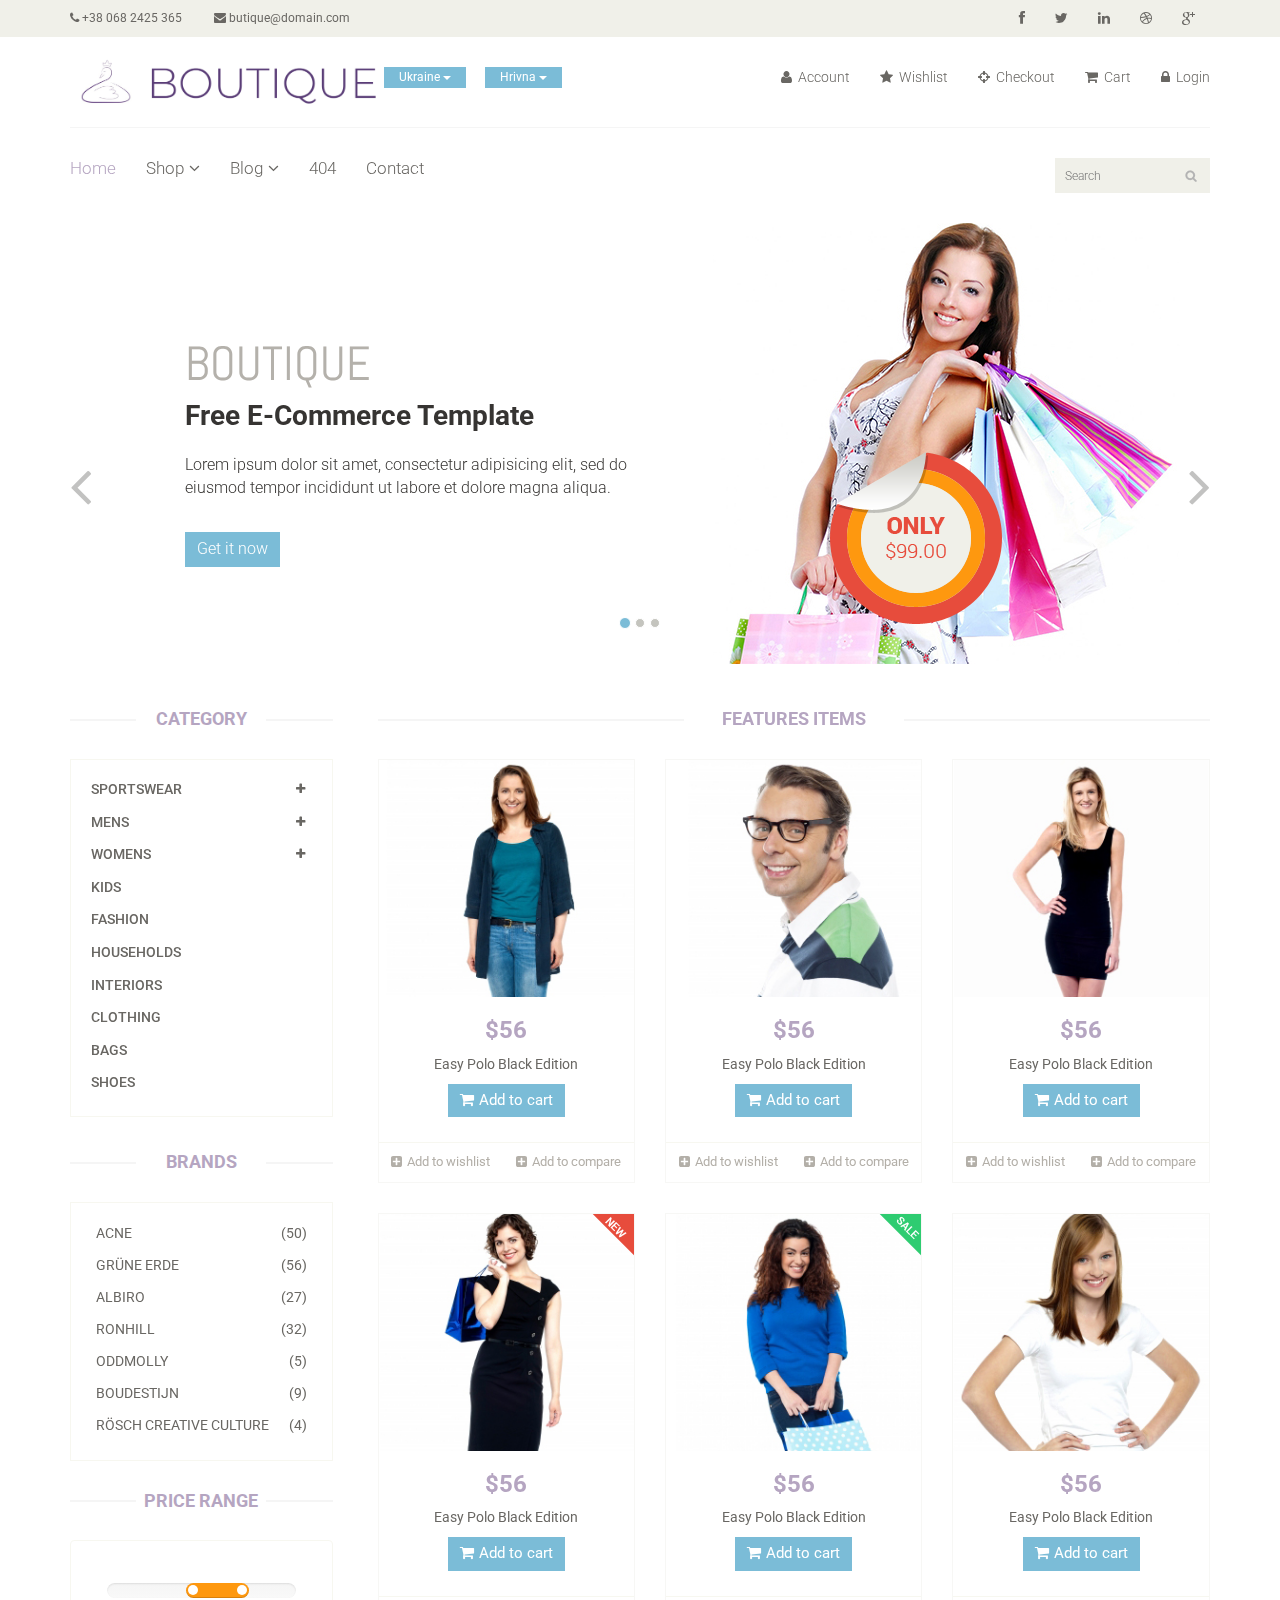
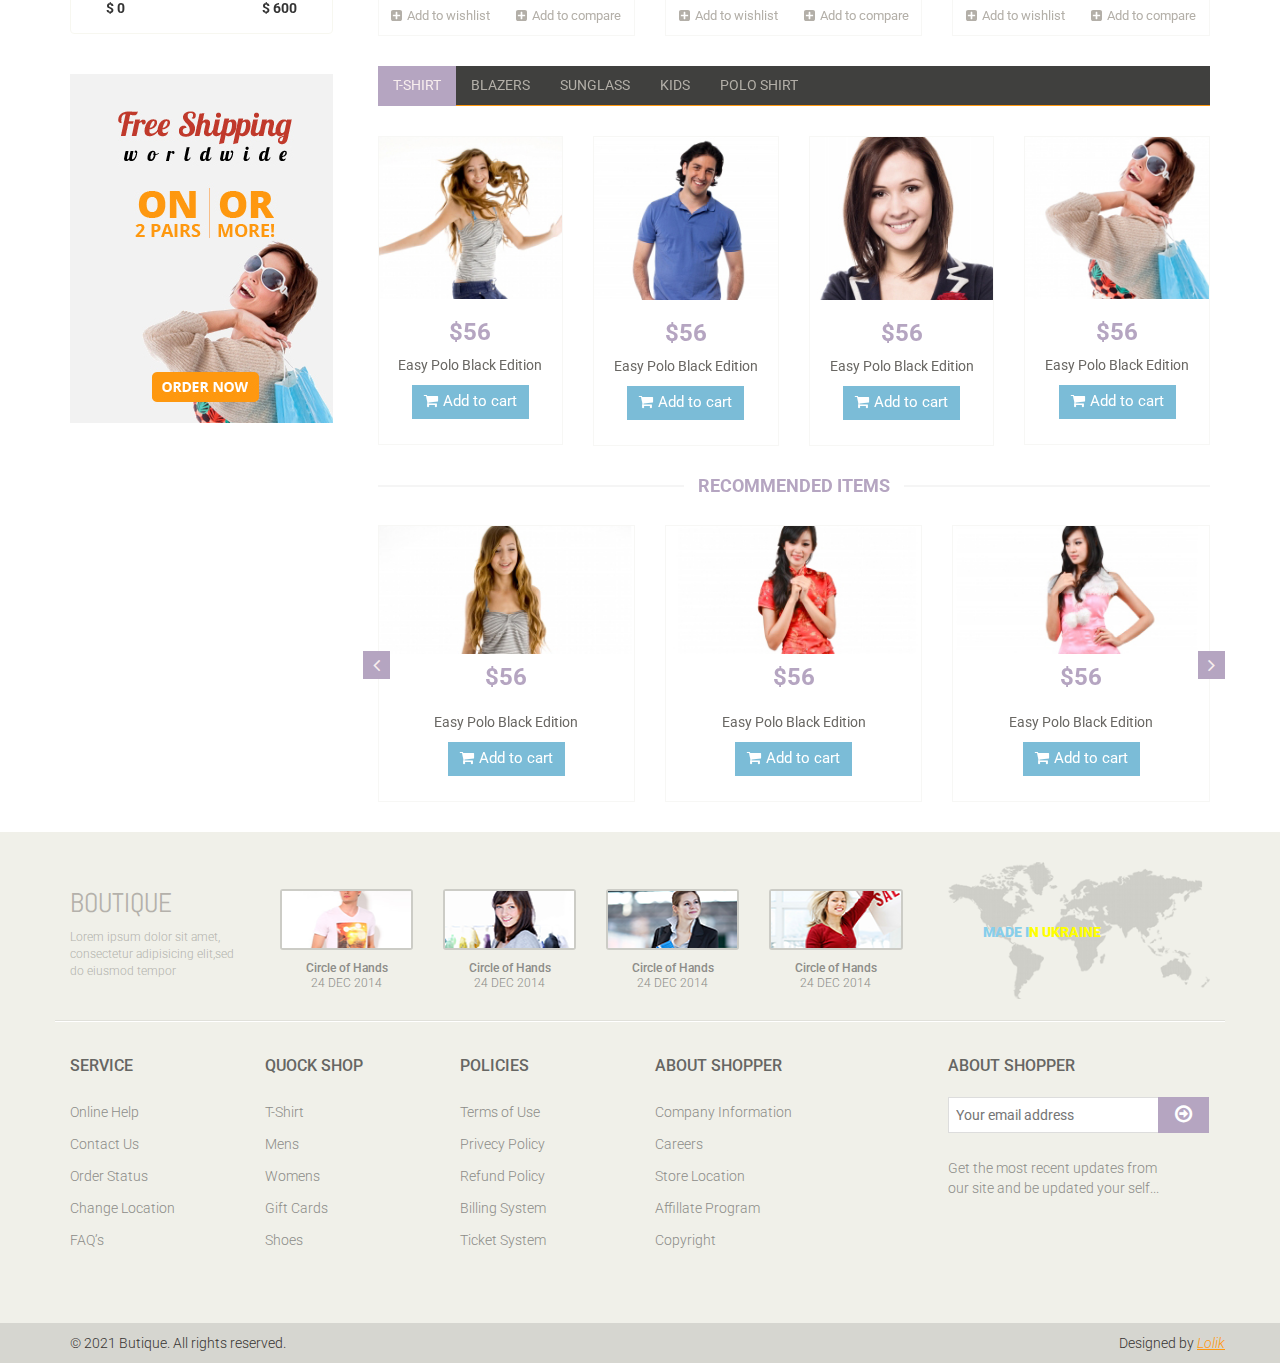
<file: index.html>
<!DOCTYPE html>
<html lang="en">
<head>
    <meta charset="utf-8">
    <meta name="viewport" content="width=device-width, initial-scale=1.0">
    <meta name="description" content="">
    <meta name="author" content="">
    <title>Home | Butique</title>
	<link rel="icon" type="image/x-icon" href="./images/home/Kas.ico">
    <link href="css/bootstrap.min.css" rel="stylesheet">
    <link href="css/font-awesome.min.css" rel="stylesheet">
    <link href="css/prettyPhoto.css" rel="stylesheet">
    <link href="css/price-range.css" rel="stylesheet">
    <link href="css/animate.css" rel="stylesheet">
	<link href="css/main.css" rel="stylesheet">
	<link href="css/responsive.css" rel="stylesheet">
	<link rel="stylesheet" href="css/wmds.css" rel="stylesheet">
    <!--[if lt IE 9]>
    <script src="js/html5shiv.js"></script>
    <script src="js/respond.min.js"></script>
    <![endif]-->       
    <link rel="shortcut icon" href="images/ico/favicon.ico">
    <link rel="apple-touch-icon-precomposed" sizes="144x144" href="images/ico/apple-touch-icon-144-precomposed.png">
    <link rel="apple-touch-icon-precomposed" sizes="114x114" href="images/ico/apple-touch-icon-114-precomposed.png">
    <link rel="apple-touch-icon-precomposed" sizes="72x72" href="images/ico/apple-touch-icon-72-precomposed.png">
    <link rel="apple-touch-icon-precomposed" href="images/ico/apple-touch-icon-57-precomposed.png">
	<!--Fonts-->
	<link rel="preconnect" href="https://fonts.googleapis.com">
	<link rel="preconnect" href="https://fonts.gstatic.com" crossorigin>
	<link href="https://fonts.googleapis.com/css2?family=Montserrat:wght@300&display=swap" rel="stylesheet">
</head><!--/head-->

<body>
	<header id="header"><!--header-->
		<div class="header_top"><!--header_top-->
			<div class="container">
				<div class="row">
					<div class="col-sm-6">
						<div class="contactinfo">
							<ul class="nav nav-pills">
								<li><a href="#"><i class="fa fa-phone"></i> +38 068 2425 365</a></li>
								<li><a href="#"><i class="fa fa-envelope"></i> butique@domain.com</a></li>
							</ul>
						</div>
					</div>
					<div class="col-sm-6">
						<div class="social-icons pull-right">
							<ul class="nav navbar-nav">
								<li><a href="#"><i class="fa fa-facebook"></i></a></li>
								<li><a href="#"><i class="fa fa-twitter"></i></a></li>
								<li><a href="#"><i class="fa fa-linkedin"></i></a></li>
								<li><a href="#"><i class="fa fa-dribbble"></i></a></li>
								<li><a href="#"><i class="fa fa-google-plus"></i></a></li>
							</ul>
						</div>
					</div>
				</div>
			</div>
		</div><!--/header_top-->
		
		<div class="header-middle"><!--header-middle-->
			<div class="container">
				<div class="row">
					<div class="col-sm-4">
						<div class="logo pull-left">
							<a href="index.html"><img src="images/home/logo.png" alt="" /></a>
						</div>
						<div class="btn-group pull-right">
							<div class="btn-group">
								<button type="button" class="btn btn-default dropdown-toggle usa" data-toggle="dropdown">
									Ukraine
									<span class="caret"></span>
								</button>
								<ul class="dropdown-menu">
									<li><a href="#">Europe</a></li>
									<li><a href="#">USA</a></li>
									<li><a href="#">UK</a></li>
								</ul>
							</div>
							
							<div class="btn-group">
								<button type="button" class="btn btn-default dropdown-toggle usa" data-toggle="dropdown">
									Hrivna
									<span class="caret"></span>
								</button>
								<ul class="dropdown-menu">
									<li><a href="#">Zlotui</a></li>
									<li><a href="#">Dolar</a></li>
									<li><a href="#">Euro</a></li>
								</ul>
							</div>
						</div>
					</div>
					<div class="col-sm-8">
						<div class="shop-menu pull-right">
							<ul class="nav navbar-nav">
								<li><a href="#"><i class="fa fa-user"></i> Account</a></li>
								<li><a href="#"><i class="fa fa-star"></i> Wishlist</a></li>
								<li><a href="checkout.html"><i class="fa fa-crosshairs"></i> Checkout</a></li>
								<li><a href="cart.html"><i class="fa fa-shopping-cart"></i> Cart</a></li>
								<li><a href="login.html"><i class="fa fa-lock"></i> Login</a></li>
							</ul>
						</div>
					</div>
				</div>
			</div>
		</div><!--/header-middle-->
	
		<div class="header-bottom"><!--header-bottom-->
			<div class="container">
				<div class="row">
					<div class="col-sm-9">
						<div class="navbar-header">
							<button type="button" class="navbar-toggle" data-toggle="collapse" data-target=".navbar-collapse">
								<span class="sr-only">Toggle navigation</span>
								<span class="icon-bar"></span>
								<span class="icon-bar"></span>
								<span class="icon-bar"></span>
							</button>
						</div>
						<div class="mainmenu pull-left">
							<ul class="nav navbar-nav collapse navbar-collapse">
								<li><a href="index.html" class="active">Home</a></li>
								<li class="dropdown"><a href="#">Shop<i class="fa fa-angle-down"></i></a>
                                    <ul role="menu" class="sub-menu">
                                        <li><a href="shop.html">Products</a></li>
										<li><a href="product-details.html">Product Details</a></li> 
										<li><a href="checkout.html">Checkout</a></li> 
										<li><a href="cart.html">Cart</a></li> 
										<li><a href="login.html">Login</a></li> 
                                    </ul>
                                </li> 
								<li class="dropdown"><a href="#">Blog<i class="fa fa-angle-down"></i></a>
                                    <ul role="menu" class="sub-menu">
                                        <li><a href="blog.html">Blog List</a></li>
										<li><a href="blog-single.html">Blog Single</a></li>
                                    </ul>
                                </li> 
								<li><a href="404.html">404</a></li>
								<li><a href="contact-us.html">Contact</a></li>
							</ul>
						</div>
					</div>
					<div class="col-sm-3">
						<div class="search_box pull-right">
							<input type="text" placeholder="Search"/>
						</div>
					</div>
				</div>
			</div>
		</div><!--/header-bottom-->
	</header><!--/header-->
	
	<section id="slider"><!--slider-->
		<div class="container">
			<div class="row">
				<div class="col-sm-12">
					<div id="slider-carousel" class="carousel slide" data-ride="carousel">
						<ol class="carousel-indicators">
							<li data-target="#slider-carousel" data-slide-to="0" class="active"></li>
							<li data-target="#slider-carousel" data-slide-to="1"></li>
							<li data-target="#slider-carousel" data-slide-to="2"></li>
						</ol>
						
						<div class="carousel-inner">
							<div class="item active">
								<div class="col-sm-6">
									<h1>BOUTIQUE</h1>
									<h2>Free E-Commerce Template</h2>
									<p>Lorem ipsum dolor sit amet, consectetur adipisicing elit, sed do eiusmod tempor incididunt ut labore et dolore magna aliqua. </p>
									<button type="button" class="btn btn-default get">Get it now</button>
								</div>
								<div class="col-sm-6">
									<img src="images/home/girl1.jpg" class="girl img-responsive" alt="" />
									<img src="images/home/pricing.png"  class="pricing" alt="" />
								</div>
							</div>
							<div class="item">
								<div class="col-sm-6">
									<h1>BOUTIQUE</h1>
									<h2>100% Responsive Design</h2>
									<p>Lorem ipsum dolor sit amet, consectetur adipisicing elit, sed do eiusmod tempor incididunt ut labore et dolore magna aliqua. </p>
									<button type="button" class="btn btn-default get">Get it now</button>
								</div>
								<div class="col-sm-6">
									<img src="images/home/girl2.jpg" class="girl img-responsive" alt="" />
									<img src="images/home/pricing.png"  class="pricing" alt="" />
								</div>
							</div>
							
							<div class="item">
								<div class="col-sm-6">
									<h1>BOUTIQUE</h1>
									<h2>Free Ecommerce Template</h2>
									<p>Lorem ipsum dolor sit amet, consectetur adipisicing elit, sed do eiusmod tempor incididunt ut labore et dolore magna aliqua. </p>
									<button type="button" class="btn btn-default get">Get it now</button>
								</div>
								<div class="col-sm-6">
									<img src="images/home/girl3.jpg" class="girl img-responsive" alt="" />
									<img src="images/home/pricing.png" class="pricing" alt="" />
								</div>
							</div>
							
						</div>
						
						<a href="#slider-carousel" class="left control-carousel hidden-xs" data-slide="prev">
							<i class="fa fa-angle-left"></i>
						</a>
						<a href="#slider-carousel" class="right control-carousel hidden-xs" data-slide="next">
							<i class="fa fa-angle-right"></i>
						</a>
					</div>
					
				</div>
			</div>
		</div>
	</section><!--/slider-->
	
	<section>
		<div class="container">
			<div class="row">
				<div class="col-sm-3">
					<div class="left-sidebar">
						<h2>Category</h2>
						<div class="panel-group category-products" id="accordian"><!--category-productsr-->
							<div class="panel panel-default">
								<div class="panel-heading">
									<h4 class="panel-title">
										<a data-toggle="collapse" data-parent="#accordian" href="#sportswear">
											<span class="badge pull-right"><i class="fa fa-plus"></i></span>
											Sportswear
										</a>
									</h4>
								</div>
								<div id="sportswear" class="panel-collapse collapse">
									<div class="panel-body">
										<ul>
											<li><a href="#">Nike </a></li>
											<li><a href="#">Under Armour </a></li>
											<li><a href="#">Adidas </a></li>
											<li><a href="#">Puma</a></li>
											<li><a href="#">ASICS </a></li>
										</ul>
									</div>
								</div>
							</div>
							<div class="panel panel-default">
								<div class="panel-heading">
									<h4 class="panel-title">
										<a data-toggle="collapse" data-parent="#accordian" href="#mens">
											<span class="badge pull-right"><i class="fa fa-plus"></i></span>
											Mens
										</a>
									</h4>
								</div>
								<div id="mens" class="panel-collapse collapse">
									<div class="panel-body">
										<ul>
											<li><a href="#">Fendi</a></li>
											<li><a href="#">Guess</a></li>
											<li><a href="#">Valentino</a></li>
											<li><a href="#">Dior</a></li>
											<li><a href="#">Versace</a></li>
											<li><a href="#">Armani</a></li>
											<li><a href="#">Prada</a></li>
											<li><a href="#">Dolce and Gabbana</a></li>
											<li><a href="#">Chanel</a></li>
											<li><a href="#">Gucci</a></li>
										</ul>
									</div>
								</div>
							</div>
							
							<div class="panel panel-default">
								<div class="panel-heading">
									<h4 class="panel-title">
										<a data-toggle="collapse" data-parent="#accordian" href="#womens">
											<span class="badge pull-right"><i class="fa fa-plus"></i></span>
											Womens
										</a>
									</h4>
								</div>
								<div id="womens" class="panel-collapse collapse">
									<div class="panel-body">
										<ul>
											<li><a href="#">Fendi</a></li>
											<li><a href="#">Guess</a></li>
											<li><a href="#">Valentino</a></li>
											<li><a href="#">Dior</a></li>
											<li><a href="#">Versace</a></li>
										</ul>
									</div>
								</div>
							</div>
							<div class="panel panel-default">
								<div class="panel-heading">
									<h4 class="panel-title"><a href="#">Kids</a></h4>
								</div>
							</div>
							<div class="panel panel-default">
								<div class="panel-heading">
									<h4 class="panel-title"><a href="#">Fashion</a></h4>
								</div>
							</div>
							<div class="panel panel-default">
								<div class="panel-heading">
									<h4 class="panel-title"><a href="#">Households</a></h4>
								</div>
							</div>
							<div class="panel panel-default">
								<div class="panel-heading">
									<h4 class="panel-title"><a href="#">Interiors</a></h4>
								</div>
							</div>
							<div class="panel panel-default">
								<div class="panel-heading">
									<h4 class="panel-title"><a href="#">Clothing</a></h4>
								</div>
							</div>
							<div class="panel panel-default">
								<div class="panel-heading">
									<h4 class="panel-title"><a href="#">Bags</a></h4>
								</div>
							</div>
							<div class="panel panel-default">
								<div class="panel-heading">
									<h4 class="panel-title"><a href="#">Shoes</a></h4>
								</div>
							</div>
						</div><!--/category-products-->
					
						<div class="brands_products"><!--brands_products-->
							<h2>Brands</h2>
							<div class="brands-name">
								<ul class="nav nav-pills nav-stacked">
									<li><a href="#"> <span class="pull-right">(50)</span>Acne</a></li>
									<li><a href="#"> <span class="pull-right">(56)</span>Grüne Erde</a></li>
									<li><a href="#"> <span class="pull-right">(27)</span>Albiro</a></li>
									<li><a href="#"> <span class="pull-right">(32)</span>Ronhill</a></li>
									<li><a href="#"> <span class="pull-right">(5)</span>Oddmolly</a></li>
									<li><a href="#"> <span class="pull-right">(9)</span>Boudestijn</a></li>
									<li><a href="#"> <span class="pull-right">(4)</span>Rösch creative culture</a></li>
								</ul>
							</div>
						</div><!--/brands_products-->
						
						<div class="price-range"><!--price-range-->
							<h2>Price Range</h2>
							<div class="well text-center">
								 <input type="text" class="span2" value="" data-slider-min="0" data-slider-max="600" data-slider-step="5" data-slider-value="[250,450]" id="sl2" ><br />
								 <b class="pull-left">$ 0</b> <b class="pull-right">$ 600</b>
							</div>
						</div><!--/price-range-->
						
						<div class="shipping text-center"><!--shipping-->
							<img src="images/home/shipping.jpg" alt="" />
						</div><!--/shipping-->
					
					</div>
				</div>
				
				<div class="col-sm-9 padding-right">
					<div class="features_items"><!--features_items-->
						<h2 class="title text-center">Features Items</h2>
						<div class="col-sm-4">
							<div class="product-image-wrapper">
								<div class="single-products">
										<div class="productinfo text-center">
											<img src="images/home/product1.jpg" alt="" />
											<h2>$56</h2>
											<p>Easy Polo Black Edition</p>
											<a href="#" class="btn btn-default add-to-cart"><i class="fa fa-shopping-cart"></i>Add to cart</a>
										</div>
										<div class="product-overlay">
											<div class="overlay-content">
												<h2>$56</h2>
												<p>Easy Polo Black Edition</p>
												<a href="#" class="btn btn-default add-to-cart"><i class="fa fa-shopping-cart"></i>Add to cart</a>
											</div>
										</div>
								</div>
								<div class="choose">
									<ul class="nav nav-pills nav-justified">
										<li><a href="#"><i class="fa fa-plus-square"></i>Add to wishlist</a></li>
										<li><a href="#"><i class="fa fa-plus-square"></i>Add to compare</a></li>
									</ul>
								</div>
							</div>
						</div>
						<div class="col-sm-4">
							<div class="product-image-wrapper">
								<div class="single-products">
									<div class="productinfo text-center">
										<img src="images/home/product2.jpg" alt="" />
										<h2>$56</h2>
										<p>Easy Polo Black Edition</p>
										<a href="#" class="btn btn-default add-to-cart"><i class="fa fa-shopping-cart"></i>Add to cart</a>
									</div>
									<div class="product-overlay">
										<div class="overlay-content">
											<h2>$56</h2>
											<p>Easy Polo Black Edition</p>
											<a href="#" class="btn btn-default add-to-cart"><i class="fa fa-shopping-cart"></i>Add to cart</a>
										</div>
									</div>
								</div>
								<div class="choose">
									<ul class="nav nav-pills nav-justified">
										<li><a href="#"><i class="fa fa-plus-square"></i>Add to wishlist</a></li>
										<li><a href="#"><i class="fa fa-plus-square"></i>Add to compare</a></li>
									</ul>
								</div>
							</div>
						</div>
						<div class="col-sm-4">
							<div class="product-image-wrapper">
								<div class="single-products">
									<div class="productinfo text-center">
										<img src="images/home/product3.jpg" alt="" />
										<h2>$56</h2>
										<p>Easy Polo Black Edition</p>
										<a href="#" class="btn btn-default add-to-cart"><i class="fa fa-shopping-cart"></i>Add to cart</a>
									</div>
									<div class="product-overlay">
										<div class="overlay-content">
											<h2>$56</h2>
											<p>Easy Polo Black Edition</p>
											<a href="#" class="btn btn-default add-to-cart"><i class="fa fa-shopping-cart"></i>Add to cart</a>
										</div>
									</div>
								</div>
								<div class="choose">
									<ul class="nav nav-pills nav-justified">
										<li><a href="#"><i class="fa fa-plus-square"></i>Add to wishlist</a></li>
										<li><a href="#"><i class="fa fa-plus-square"></i>Add to compare</a></li>
									</ul>
								</div>
							</div>
						</div>
						<div class="col-sm-4">
							<div class="product-image-wrapper">
								<div class="single-products">
									<div class="productinfo text-center">
										<img src="images/home/product4.jpg" alt="" />
										<h2>$56</h2>
										<p>Easy Polo Black Edition</p>
										<a href="#" class="btn btn-default add-to-cart"><i class="fa fa-shopping-cart"></i>Add to cart</a>
									</div>
									<div class="product-overlay">
										<div class="overlay-content">
											<h2>$56</h2>
											<p>Easy Polo Black Edition</p>
											<a href="#" class="btn btn-default add-to-cart"><i class="fa fa-shopping-cart"></i>Add to cart</a>
										</div>
									</div>
									<img src="images/home/new.png" class="new" alt="" />
								</div>
								<div class="choose">
									<ul class="nav nav-pills nav-justified">
										<li><a href="#"><i class="fa fa-plus-square"></i>Add to wishlist</a></li>
										<li><a href="#"><i class="fa fa-plus-square"></i>Add to compare</a></li>
									</ul>
								</div>
							</div>
						</div>
						<div class="col-sm-4">
							<div class="product-image-wrapper">
								<div class="single-products">
									<div class="productinfo text-center">
										<img src="images/home/product5.jpg" alt="" />
										<h2>$56</h2>
										<p>Easy Polo Black Edition</p>
										<a href="#" class="btn btn-default add-to-cart"><i class="fa fa-shopping-cart"></i>Add to cart</a>
									</div>
									<div class="product-overlay">
										<div class="overlay-content">
											<h2>$56</h2>
											<p>Easy Polo Black Edition</p>
											<a href="#" class="btn btn-default add-to-cart"><i class="fa fa-shopping-cart"></i>Add to cart</a>
										</div>
									</div>
									<img src="images/home/sale.png" class="new" alt="" />
								</div>
								<div class="choose">
									<ul class="nav nav-pills nav-justified">
										<li><a href="#"><i class="fa fa-plus-square"></i>Add to wishlist</a></li>
										<li><a href="#"><i class="fa fa-plus-square"></i>Add to compare</a></li>
									</ul>
								</div>
							</div>
						</div>
						<div class="col-sm-4">
							<div class="product-image-wrapper">
								<div class="single-products">
									<div class="productinfo text-center">
										<img src="images/home/product6.jpg" alt="" />
										<h2>$56</h2>
										<p>Easy Polo Black Edition</p>
										<a href="#" class="btn btn-default add-to-cart"><i class="fa fa-shopping-cart"></i>Add to cart</a>
									</div>
									<div class="product-overlay">
										<div class="overlay-content">
											<h2>$56</h2>
											<p>Easy Polo Black Edition</p>
											<a href="#" class="btn btn-default add-to-cart"><i class="fa fa-shopping-cart"></i>Add to cart</a>
										</div>
									</div>
								</div>
								<div class="choose">
									<ul class="nav nav-pills nav-justified">
										<li><a href="#"><i class="fa fa-plus-square"></i>Add to wishlist</a></li>
										<li><a href="#"><i class="fa fa-plus-square"></i>Add to compare</a></li>
									</ul>
								</div>
							</div>
						</div>
						
					</div><!--features_items-->
					
					<div class="category-tab"><!--category-tab-->
						<div class="col-sm-12">
							<ul class="nav nav-tabs">
								<li class="active"><a href="#tshirt" data-toggle="tab">T-Shirt</a></li>
								<li><a href="#blazers" data-toggle="tab">Blazers</a></li>
								<li><a href="#sunglass" data-toggle="tab">Sunglass</a></li>
								<li><a href="#kids" data-toggle="tab">Kids</a></li>
								<li><a href="#poloshirt" data-toggle="tab">Polo shirt</a></li>
							</ul>
						</div>
						<div class="tab-content">
							<div class="tab-pane fade active in" id="tshirt" >
								<div class="col-sm-3">
									<div class="product-image-wrapper">
										<div class="single-products">
											<div class="productinfo text-center">
												<img src="images/home/gallery1.jpg" alt="" />
												<h2>$56</h2>
												<p>Easy Polo Black Edition</p>
												<a href="#" class="btn btn-default add-to-cart"><i class="fa fa-shopping-cart"></i>Add to cart</a>
											</div>
											
										</div>
									</div>
								</div>
								<div class="col-sm-3">
									<div class="product-image-wrapper">
										<div class="single-products">
											<div class="productinfo text-center">
												<img src="images/home/gallery2.jpg" alt="" />
												<h2>$56</h2>
												<p>Easy Polo Black Edition</p>
												<a href="#" class="btn btn-default add-to-cart"><i class="fa fa-shopping-cart"></i>Add to cart</a>
											</div>
											
										</div>
									</div>
								</div>
								<div class="col-sm-3">
									<div class="product-image-wrapper">
										<div class="single-products">
											<div class="productinfo text-center">
												<img src="images/home/gallery3.jpg" alt="" />
												<h2>$56</h2>
												<p>Easy Polo Black Edition</p>
												<a href="#" class="btn btn-default add-to-cart"><i class="fa fa-shopping-cart"></i>Add to cart</a>
											</div>
											
										</div>
									</div>
								</div>
								<div class="col-sm-3">
									<div class="product-image-wrapper">
										<div class="single-products">
											<div class="productinfo text-center">
												<img src="images/home/gallery4.jpg" alt="" />
												<h2>$56</h2>
												<p>Easy Polo Black Edition</p>
												<a href="#" class="btn btn-default add-to-cart"><i class="fa fa-shopping-cart"></i>Add to cart</a>
											</div>
											
										</div>
									</div>
								</div>
							</div>
							
							<div class="tab-pane fade" id="blazers" >
								<div class="col-sm-3">
									<div class="product-image-wrapper">
										<div class="single-products">
											<div class="productinfo text-center">
												<img src="images/home/gallery4.jpg" alt="" />
												<h2>$56</h2>
												<p>Easy Polo Black Edition</p>
												<a href="#" class="btn btn-default add-to-cart"><i class="fa fa-shopping-cart"></i>Add to cart</a>
											</div>
											
										</div>
									</div>
								</div>
								<div class="col-sm-3">
									<div class="product-image-wrapper">
										<div class="single-products">
											<div class="productinfo text-center">
												<img src="images/home/gallery3.jpg" alt="" />
												<h2>$56</h2>
												<p>Easy Polo Black Edition</p>
												<a href="#" class="btn btn-default add-to-cart"><i class="fa fa-shopping-cart"></i>Add to cart</a>
											</div>
											
										</div>
									</div>
								</div>
								<div class="col-sm-3">
									<div class="product-image-wrapper">
										<div class="single-products">
											<div class="productinfo text-center">
												<img src="images/home/gallery2.jpg" alt="" />
												<h2>$56</h2>
												<p>Easy Polo Black Edition</p>
												<a href="#" class="btn btn-default add-to-cart"><i class="fa fa-shopping-cart"></i>Add to cart</a>
											</div>
											
										</div>
									</div>
								</div>
								<div class="col-sm-3">
									<div class="product-image-wrapper">
										<div class="single-products">
											<div class="productinfo text-center">
												<img src="images/home/gallery1.jpg" alt="" />
												<h2>$56</h2>
												<p>Easy Polo Black Edition</p>
												<a href="#" class="btn btn-default add-to-cart"><i class="fa fa-shopping-cart"></i>Add to cart</a>
											</div>
											
										</div>
									</div>
								</div>
							</div>
							
							<div class="tab-pane fade" id="sunglass" >
								<div class="col-sm-3">
									<div class="product-image-wrapper">
										<div class="single-products">
											<div class="productinfo text-center">
												<img src="images/home/gallery3.jpg" alt="" />
												<h2>$56</h2>
												<p>Easy Polo Black Edition</p>
												<a href="#" class="btn btn-default add-to-cart"><i class="fa fa-shopping-cart"></i>Add to cart</a>
											</div>
											
										</div>
									</div>
								</div>
								<div class="col-sm-3">
									<div class="product-image-wrapper">
										<div class="single-products">
											<div class="productinfo text-center">
												<img src="images/home/gallery4.jpg" alt="" />
												<h2>$56</h2>
												<p>Easy Polo Black Edition</p>
												<a href="#" class="btn btn-default add-to-cart"><i class="fa fa-shopping-cart"></i>Add to cart</a>
											</div>
											
										</div>
									</div>
								</div>
								<div class="col-sm-3">
									<div class="product-image-wrapper">
										<div class="single-products">
											<div class="productinfo text-center">
												<img src="images/home/gallery1.jpg" alt="" />
												<h2>$56</h2>
												<p>Easy Polo Black Edition</p>
												<a href="#" class="btn btn-default add-to-cart"><i class="fa fa-shopping-cart"></i>Add to cart</a>
											</div>
											
										</div>
									</div>
								</div>
								<div class="col-sm-3">
									<div class="product-image-wrapper">
										<div class="single-products">
											<div class="productinfo text-center">
												<img src="images/home/gallery2.jpg" alt="" />
												<h2>$56</h2>
												<p>Easy Polo Black Edition</p>
												<a href="#" class="btn btn-default add-to-cart"><i class="fa fa-shopping-cart"></i>Add to cart</a>
											</div>
											
										</div>
									</div>
								</div>
							</div>
							
							<div class="tab-pane fade" id="kids" >
								<div class="col-sm-3">
									<div class="product-image-wrapper">
										<div class="single-products">
											<div class="productinfo text-center">
												<img src="images/home/gallery1.jpg" alt="" />
												<h2>$56</h2>
												<p>Easy Polo Black Edition</p>
												<a href="#" class="btn btn-default add-to-cart"><i class="fa fa-shopping-cart"></i>Add to cart</a>
											</div>
											
										</div>
									</div>
								</div>
								<div class="col-sm-3">
									<div class="product-image-wrapper">
										<div class="single-products">
											<div class="productinfo text-center">
												<img src="images/home/gallery2.jpg" alt="" />
												<h2>$56</h2>
												<p>Easy Polo Black Edition</p>
												<a href="#" class="btn btn-default add-to-cart"><i class="fa fa-shopping-cart"></i>Add to cart</a>
											</div>
											
										</div>
									</div>
								</div>
								<div class="col-sm-3">
									<div class="product-image-wrapper">
										<div class="single-products">
											<div class="productinfo text-center">
												<img src="images/home/gallery3.jpg" alt="" />
												<h2>$56</h2>
												<p>Easy Polo Black Edition</p>
												<a href="#" class="btn btn-default add-to-cart"><i class="fa fa-shopping-cart"></i>Add to cart</a>
											</div>
											
										</div>
									</div>
								</div>
								<div class="col-sm-3">
									<div class="product-image-wrapper">
										<div class="single-products">
											<div class="productinfo text-center">
												<img src="images/home/gallery4.jpg" alt="" />
												<h2>$56</h2>
												<p>Easy Polo Black Edition</p>
												<a href="#" class="btn btn-default add-to-cart"><i class="fa fa-shopping-cart"></i>Add to cart</a>
											</div>
											
										</div>
									</div>
								</div>
							</div>
							
							<div class="tab-pane fade" id="poloshirt" >
								<div class="col-sm-3">
									<div class="product-image-wrapper">
										<div class="single-products">
											<div class="productinfo text-center">
												<img src="images/home/gallery2.jpg" alt="" />
												<h2>$56</h2>
												<p>Easy Polo Black Edition</p>
												<a href="#" class="btn btn-default add-to-cart"><i class="fa fa-shopping-cart"></i>Add to cart</a>
											</div>
											
										</div>
									</div>
								</div>
								<div class="col-sm-3">
									<div class="product-image-wrapper">
										<div class="single-products">
											<div class="productinfo text-center">
												<img src="images/home/gallery4.jpg" alt="" />
												<h2>$56</h2>
												<p>Easy Polo Black Edition</p>
												<a href="#" class="btn btn-default add-to-cart"><i class="fa fa-shopping-cart"></i>Add to cart</a>
											</div>
											
										</div>
									</div>
								</div>
								<div class="col-sm-3">
									<div class="product-image-wrapper">
										<div class="single-products">
											<div class="productinfo text-center">
												<img src="images/home/gallery3.jpg" alt="" />
												<h2>$56</h2>
												<p>Easy Polo Black Edition</p>
												<a href="#" class="btn btn-default add-to-cart"><i class="fa fa-shopping-cart"></i>Add to cart</a>
											</div>
											
										</div>
									</div>
								</div>
								<div class="col-sm-3">
									<div class="product-image-wrapper">
										<div class="single-products">
											<div class="productinfo text-center">
												<img src="images/home/gallery1.jpg" alt="" />
												<h2>$56</h2>
												<p>Easy Polo Black Edition</p>
												<a href="#" class="btn btn-default add-to-cart"><i class="fa fa-shopping-cart"></i>Add to cart</a>
											</div>
											
										</div>
									</div>
								</div>
							</div>
						</div>
					</div><!--/category-tab-->
					
					<div class="recommended_items"><!--recommended_items-->
						<h2 class="title text-center">recommended items</h2>
						
						<div id="recommended-item-carousel" class="carousel slide" data-ride="carousel">
							<div class="carousel-inner">
								<div class="item active">	
									<div class="col-sm-4">
										<div class="product-image-wrapper">
											<div class="single-products">
												<div class="productinfo text-center">
													<img src="images/home/recommend1.jpg" alt="" />
													<h2>$56</h2>
													<p>Easy Polo Black Edition</p>
													<a href="#" class="btn btn-default add-to-cart"><i class="fa fa-shopping-cart"></i>Add to cart</a>
												</div>
												
											</div>
										</div>
									</div>
									<div class="col-sm-4">
										<div class="product-image-wrapper">
											<div class="single-products">
												<div class="productinfo text-center">
													<img src="images/home/recommend2.jpg" alt="" />
													<h2>$56</h2>
													<p>Easy Polo Black Edition</p>
													<a href="#" class="btn btn-default add-to-cart"><i class="fa fa-shopping-cart"></i>Add to cart</a>
												</div>
												
											</div>
										</div>
									</div>
									<div class="col-sm-4">
										<div class="product-image-wrapper">
											<div class="single-products">
												<div class="productinfo text-center">
													<img src="images/home/recommend3.jpg" alt="" />
													<h2>$56</h2>
													<p>Easy Polo Black Edition</p>
													<a href="#" class="btn btn-default add-to-cart"><i class="fa fa-shopping-cart"></i>Add to cart</a>
												</div>
												
											</div>
										</div>
									</div>
								</div>
								<div class="item">	
									<div class="col-sm-4">
										<div class="product-image-wrapper">
											<div class="single-products">
												<div class="productinfo text-center">
													<img src="images/home/recommend1.jpg" alt="" />
													<h2>$56</h2>
													<p>Easy Polo Black Edition</p>
													<a href="#" class="btn btn-default add-to-cart"><i class="fa fa-shopping-cart"></i>Add to cart</a>
												</div>
												
											</div>
										</div>
									</div>
									<div class="col-sm-4">
										<div class="product-image-wrapper">
											<div class="single-products">
												<div class="productinfo text-center">
													<img src="images/home/recommend2.jpg" alt="" />
													<h2>$56</h2>
													<p>Easy Polo Black Edition</p>
													<a href="#" class="btn btn-default add-to-cart"><i class="fa fa-shopping-cart"></i>Add to cart</a>
												</div>
												
											</div>
										</div>
									</div>
									<div class="col-sm-4">
										<div class="product-image-wrapper">
											<div class="single-products">
												<div class="productinfo text-center">
													<img src="images/home/recommend3.jpg" alt="" />
													<h2>$56</h2>
													<p>Easy Polo Black Edition</p>
													<a href="#" class="btn btn-default add-to-cart"><i class="fa fa-shopping-cart"></i>Add to cart</a>
												</div>
												
											</div>
										</div>
									</div>
								</div>
							</div>
							 <a class="left recommended-item-control" href="#recommended-item-carousel" data-slide="prev">
								<i class="fa fa-angle-left"></i>
							  </a>
							  <a class="right recommended-item-control" href="#recommended-item-carousel" data-slide="next">
								<i class="fa fa-angle-right"></i>
							  </a>			
						</div>
					</div><!--/recommended_items-->
					
				</div>
			</div>
		</div>
	</section>
	
	<footer id="footer"><!--Footer-->
		<div class="footer-top">
			<div class="container">
				<div class="row">
					<div class="col-sm-2">
						<div class="companyinfo">
							<h2><span></span>BOUTIQUE</h2>
							<p>Lorem ipsum dolor sit amet, consectetur adipisicing elit,sed do eiusmod tempor</p>
						</div>
					</div>
					<div class="col-sm-7">
						<div class="col-sm-3">
							<div class="video-gallery text-center">
								<a href="#">
									<div class="iframe-img">
										<img src="images/home/iframe1.png" alt="" />
									</div>
									<div class="overlay-icon">
										<i class="fa fa-play-circle-o"></i>
									</div>
								</a>
								<p>Circle of Hands</p>
								<h2>24 DEC 2014</h2>
							</div>
						</div>
						
						<div class="col-sm-3">
							<div class="video-gallery text-center">
								<a href="#">
									<div class="iframe-img">
										<img src="images/home/iframe2.png" alt="" />
									</div>
									<div class="overlay-icon">
										<i class="fa fa-play-circle-o"></i>
									</div>
								</a>
								<p>Circle of Hands</p>
								<h2>24 DEC 2014</h2>
							</div>
						</div>
						
						<div class="col-sm-3">
							<div class="video-gallery text-center">
								<a href="#">
									<div class="iframe-img">
										<img src="images/home/iframe3.png" alt="" />
									</div>
									<div class="overlay-icon">
										<i class="fa fa-play-circle-o"></i>
									</div>
								</a>
								<p>Circle of Hands</p>
								<h2>24 DEC 2014</h2>
							</div>
						</div>
						
						<div class="col-sm-3">
							<div class="video-gallery text-center">
								<a href="#">
									<div class="iframe-img">
										<img src="images/home/iframe4.png" alt="" />
									</div>
									<div class="overlay-icon">
										<i class="fa fa-play-circle-o"></i>
									</div>
								</a>
								<p>Circle of Hands</p>
								<h2>24 DEC 2014</h2>
							</div>
						</div>
					</div>
					<div class="col-sm-3">
						<div class="address">
							<img src="images/home/map.png" alt="" />
							<p style="font-weight: 900;" class="address__text"><span style="color: skyblue;" class="ua__blue">MADE I</span><span style="color: yellow;" class="ua__yellow">N UKRAINE</span></p>
						</div>
					</div>
				</div>
			</div>
		</div>
		
		<div class="footer-widget">
			<div class="container">
				<div class="row">
					<div class="col-sm-2">
						<div class="single-widget">
							<h2>Service</h2>
							<ul class="nav nav-pills nav-stacked">
								<li><a href="#">Online Help</a></li>
								<li><a href="#">Contact Us</a></li>
								<li><a href="#">Order Status</a></li>
								<li><a href="#">Change Location</a></li>
								<li><a href="#">FAQ’s</a></li>
							</ul>
						</div>
					</div>
					<div class="col-sm-2">
						<div class="single-widget">
							<h2>Quock Shop</h2>
							<ul class="nav nav-pills nav-stacked">
								<li><a href="#">T-Shirt</a></li>
								<li><a href="#">Mens</a></li>
								<li><a href="#">Womens</a></li>
								<li><a href="#">Gift Cards</a></li>
								<li><a href="#">Shoes</a></li>
							</ul>
						</div>
					</div>
					<div class="col-sm-2">
						<div class="single-widget">
							<h2>Policies</h2>
							<ul class="nav nav-pills nav-stacked">
								<li><a href="#">Terms of Use</a></li>
								<li><a href="#">Privecy Policy</a></li>
								<li><a href="#">Refund Policy</a></li>
								<li><a href="#">Billing System</a></li>
								<li><a href="#">Ticket System</a></li>
							</ul>
						</div>
					</div>
					<div class="col-sm-2">
						<div class="single-widget">
							<h2>About Shopper</h2>
							<ul class="nav nav-pills nav-stacked">
								<li><a href="#">Company Information</a></li>
								<li><a href="#">Careers</a></li>
								<li><a href="#">Store Location</a></li>
								<li><a href="#">Affillate Program</a></li>
								<li><a href="#">Copyright</a></li>
							</ul>
						</div>
					</div>
					<div class="col-sm-3 col-sm-offset-1">
						<div class="single-widget">
							<h2>About Shopper</h2>
							<form action="#" class="searchform">
								<input type="text" placeholder="Your email address" />
								<button type="submit" class="btn btn-default"><i class="fa fa-arrow-circle-o-right"></i></button>
								<p>Get the most recent updates from <br />our site and be updated your self...</p>
							</form>
						</div>
					</div>
					
				</div>
			</div>
		</div>
		
		<div class="footer-bottom">
			<div class="container">
				<div class="row">
					<p class="pull-left">© 2021 Butique. All rights reserved.</p>
					<p class="pull-right">Designed by <span><a target="_blank" href="https://www.youtube.com/watch?v=XK7fIGCgQ5o&ab_channel=LiolikUa">Lolik</a></span></p>
				</div>
			</div>
		</div>
		
	</footer><!--/Footer-->
	

  
    <script src="js/jquery.js"></script>
	<script src="js/bootstrap.min.js"></script>
	<script src="js/jquery.scrollUp.min.js"></script>
	<script src="js/price-range.js"></script>
    <script src="js/jquery.prettyPhoto.js"></script>
    <script src="js/main.js"></script>
</body>
</html>
</file>
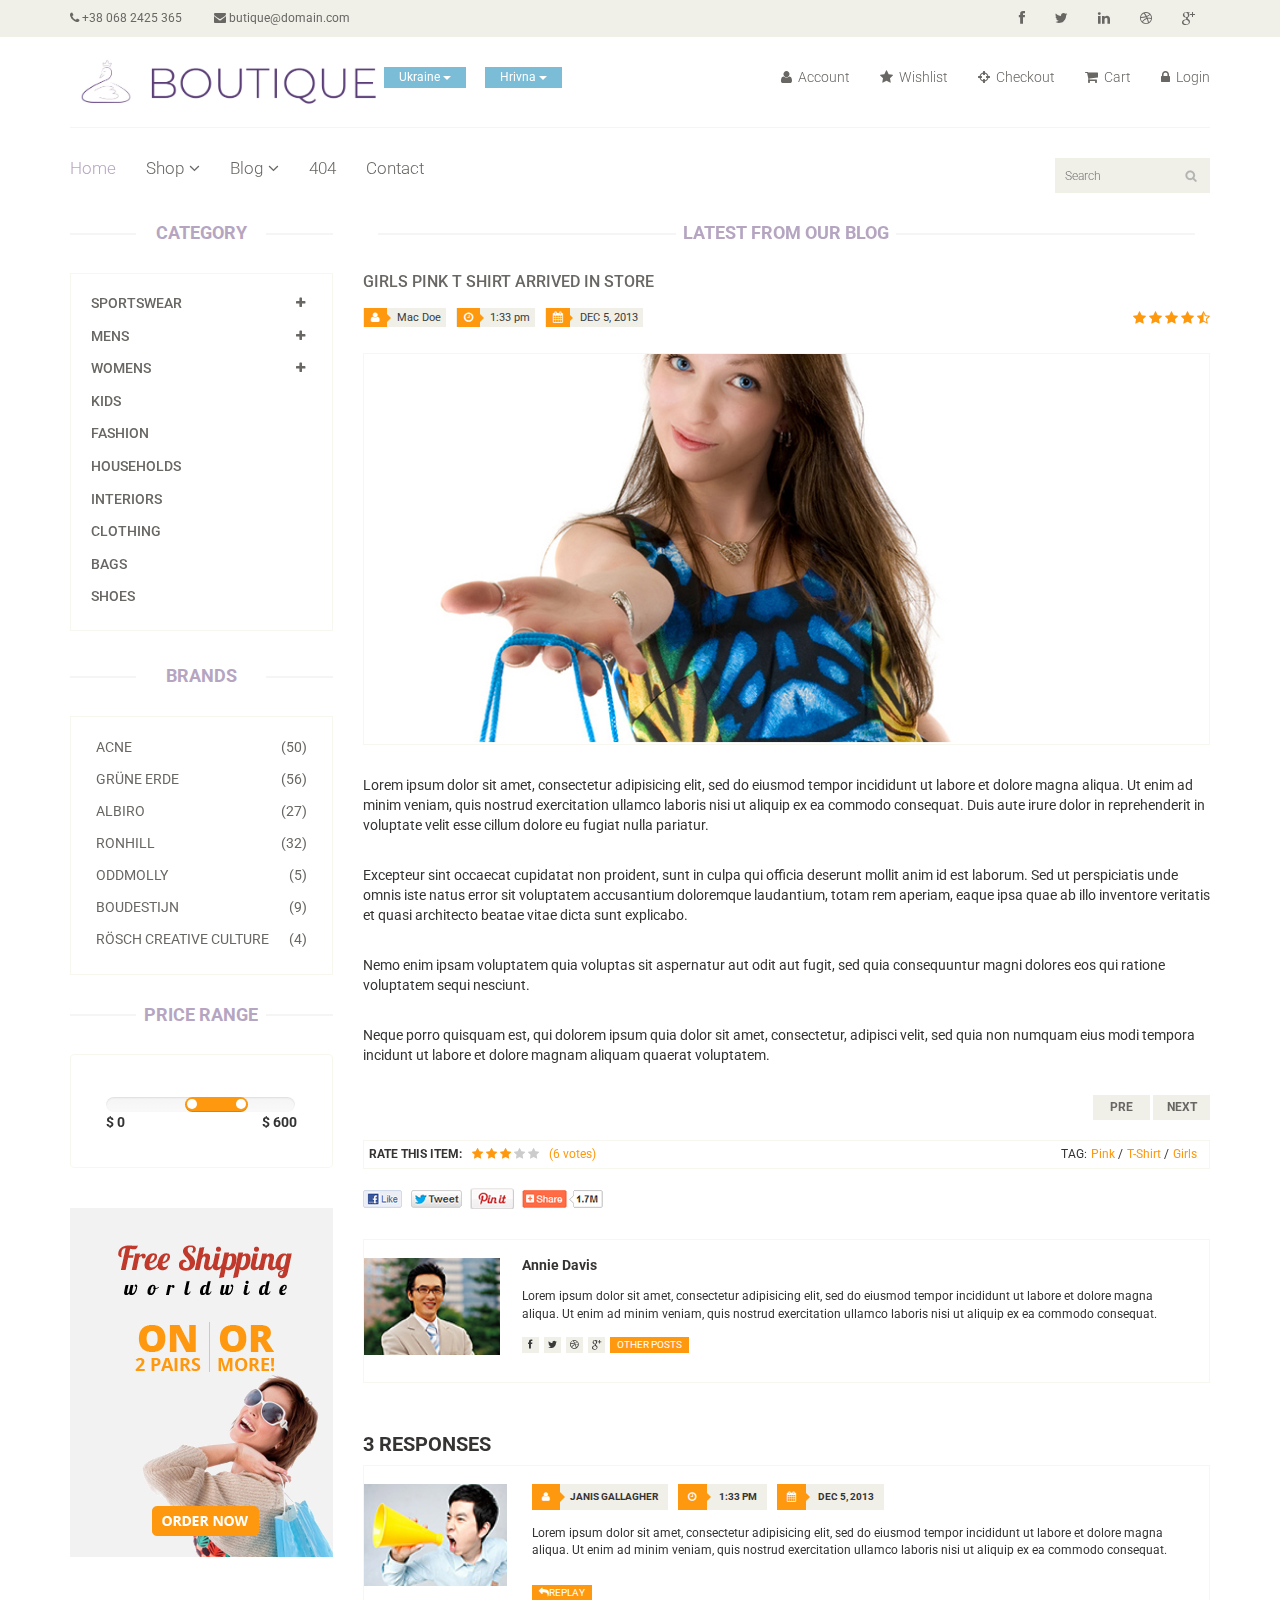
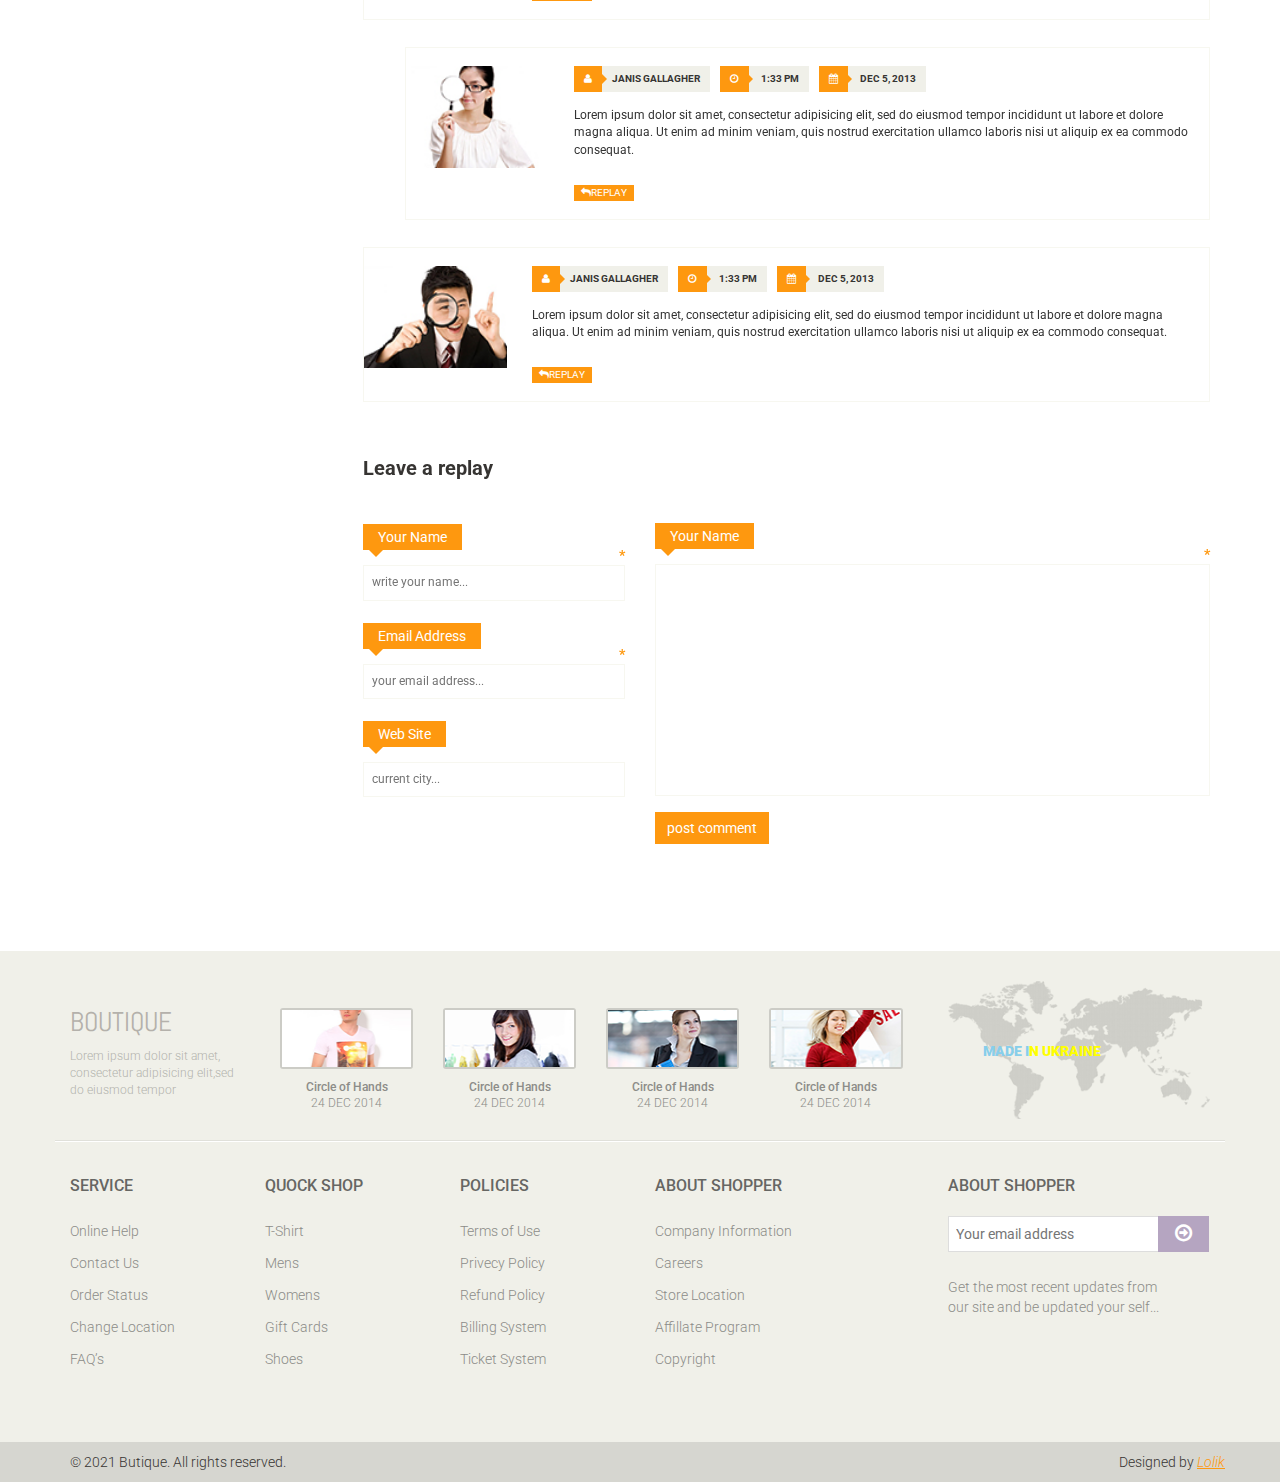
<file: blog-single.html>
<!DOCTYPE html>
<html lang="en">
<head>
    <meta charset="utf-8">
    <meta name="viewport" content="width=device-width, initial-scale=1.0">
    <meta name="description" content="">
    <meta name="author" content="">
    <title>Blog Single | Butique</title>
    <link rel="icon" type="image/x-icon" href="./images/home/Kas.ico">
    <link href="css/bootstrap.min.css" rel="stylesheet">
    <link href="css/font-awesome.min.css" rel="stylesheet">
    <link href="css/prettyPhoto.css" rel="stylesheet">
    <link href="css/price-range.css" rel="stylesheet">
    <link href="css/animate.css" rel="stylesheet">
	<link href="css/main.css" rel="stylesheet">
	<link href="css/responsive.css" rel="stylesheet">
	<link rel="stylesheet" href="css/wmds.css" rel="stylesheet">
    <!--[if lt IE 9]>
    <script src="js/html5shiv.js"></script>
    <script src="js/respond.min.js"></script>
    <![endif]-->       
    <link rel="shortcut icon" href="images/ico/favicon.ico">
    <link rel="apple-touch-icon-precomposed" sizes="144x144" href="images/ico/apple-touch-icon-144-precomposed.png">
    <link rel="apple-touch-icon-precomposed" sizes="114x114" href="images/ico/apple-touch-icon-114-precomposed.png">
    <link rel="apple-touch-icon-precomposed" sizes="72x72" href="images/ico/apple-touch-icon-72-precomposed.png">
    <link rel="apple-touch-icon-precomposed" href="images/ico/apple-touch-icon-57-precomposed.png">
	<!--Fonts-->
	<link rel="preconnect" href="https://fonts.googleapis.com">
	<link rel="preconnect" href="https://fonts.gstatic.com" crossorigin>
	<link href="https://fonts.googleapis.com/css2?family=Montserrat:wght@300&display=swap" rel="stylesheet">
</head><!--/head-->

<body>
	<header id="header"><!--header-->
		<div class="header_top"><!--header_top-->
			<div class="container">
				<div class="row">
					<div class="col-sm-6">
						<div class="contactinfo">
							<ul class="nav nav-pills">
								<li><a href="#"><i class="fa fa-phone"></i> +38 068 2425 365</a></li>
								<li><a href="#"><i class="fa fa-envelope"></i> butique@domain.com</a></li>
							</ul>
						</div>
					</div>
					<div class="col-sm-6">
						<div class="social-icons pull-right">
							<ul class="nav navbar-nav">
								<li><a href="#"><i class="fa fa-facebook"></i></a></li>
								<li><a href="#"><i class="fa fa-twitter"></i></a></li>
								<li><a href="#"><i class="fa fa-linkedin"></i></a></li>
								<li><a href="#"><i class="fa fa-dribbble"></i></a></li>
								<li><a href="#"><i class="fa fa-google-plus"></i></a></li>
							</ul>
						</div>
					</div>
				</div>
			</div>
		</div><!--/header_top-->
		
		<div class="header-middle"><!--header-middle-->
			<div class="container">
				<div class="row">
					<div class="col-sm-4">
						<div class="logo pull-left">
							<a href="index.html"><img src="images/home/logo.png" alt="" /></a>
						</div>
						<div class="btn-group pull-right">
							<div class="btn-group">
								<button type="button" class="btn btn-default dropdown-toggle usa" data-toggle="dropdown">
									Ukraine
									<span class="caret"></span>
								</button>
								<ul class="dropdown-menu">
									<li><a href="#">Europe</a></li>
									<li><a href="#">USA</a></li>
									<li><a href="#">UK</a></li>
								</ul>
							</div>
							
							<div class="btn-group">
								<button type="button" class="btn btn-default dropdown-toggle usa" data-toggle="dropdown">
									Hrivna
									<span class="caret"></span>
								</button>
								<ul class="dropdown-menu">
									<li><a href="#">Zlotui</a></li>
									<li><a href="#">Dolar</a></li>
									<li><a href="#">Euro</a></li>
								</ul>
							</div>
						</div>
					</div>
					<div class="col-sm-8">
						<div class="shop-menu pull-right">
							<ul class="nav navbar-nav">
								<li><a href="#"><i class="fa fa-user"></i> Account</a></li>
								<li><a href="#"><i class="fa fa-star"></i> Wishlist</a></li>
								<li><a href="checkout.html"><i class="fa fa-crosshairs"></i> Checkout</a></li>
								<li><a href="cart.html"><i class="fa fa-shopping-cart"></i> Cart</a></li>
								<li><a href="login.html"><i class="fa fa-lock"></i> Login</a></li>
							</ul>
						</div>
					</div>
				</div>
			</div>
		</div><!--/header-middle-->
	
		<div class="header-bottom"><!--header-bottom-->
			<div class="container">
				<div class="row">
					<div class="col-sm-9">
						<div class="navbar-header">
							<button type="button" class="navbar-toggle" data-toggle="collapse" data-target=".navbar-collapse">
								<span class="sr-only">Toggle navigation</span>
								<span class="icon-bar"></span>
								<span class="icon-bar"></span>
								<span class="icon-bar"></span>
							</button>
						</div>
						<div class="mainmenu pull-left">
							<ul class="nav navbar-nav collapse navbar-collapse">
								<li><a href="index.html" class="active">Home</a></li>
								<li class="dropdown"><a href="#">Shop<i class="fa fa-angle-down"></i></a>
                                    <ul role="menu" class="sub-menu">
                                        <li><a href="shop.html">Products</a></li>
										<li><a href="product-details.html">Product Details</a></li> 
										<li><a href="checkout.html">Checkout</a></li> 
										<li><a href="cart.html">Cart</a></li> 
										<li><a href="login.html">Login</a></li> 
                                    </ul>
                                </li> 
								<li class="dropdown"><a href="#">Blog<i class="fa fa-angle-down"></i></a>
                                    <ul role="menu" class="sub-menu">
                                        <li><a href="blog.html">Blog List</a></li>
										<li><a href="blog-single.html">Blog Single</a></li>
                                    </ul>
                                </li> 
								<li><a href="404.html">404</a></li>
								<li><a href="contact-us.html">Contact</a></li>
							</ul>
						</div>
					</div>
					<div class="col-sm-3">
						<div class="search_box pull-right">
							<input type="text" placeholder="Search"/>
						</div>
					</div>
				</div>
			</div>
		</div><!--/header-bottom-->
	</header><!--/header-->

	
	<section>
		<div class="container">
			<div class="row">
				<div class="col-sm-3">
					<div class="left-sidebar">
						<h2>Category</h2>
						<div class="panel-group category-products" id="accordian"><!--category-productsr-->
							<div class="panel panel-default">
								<div class="panel-heading">
									<h4 class="panel-title">
										<a data-toggle="collapse" data-parent="#accordian" href="#sportswear">
											<span class="badge pull-right"><i class="fa fa-plus"></i></span>
											Sportswear
										</a>
									</h4>
								</div>
								<div id="sportswear" class="panel-collapse collapse">
									<div class="panel-body">
										<ul>
											<li><a href="">Nike </a></li>
											<li><a href="">Under Armour </a></li>
											<li><a href="">Adidas </a></li>
											<li><a href="">Puma</a></li>
											<li><a href="">ASICS </a></li>
										</ul>
									</div>
								</div>
							</div>
							<div class="panel panel-default">
								<div class="panel-heading">
									<h4 class="panel-title">
										<a data-toggle="collapse" data-parent="#accordian" href="#mens">
											<span class="badge pull-right"><i class="fa fa-plus"></i></span>
											Mens
										</a>
									</h4>
								</div>
								<div id="mens" class="panel-collapse collapse">
									<div class="panel-body">
										<ul>
											<li><a href="">Fendi</a></li>
											<li><a href="">Guess</a></li>
											<li><a href="">Valentino</a></li>
											<li><a href="">Dior</a></li>
											<li><a href="">Versace</a></li>
											<li><a href="">Armani</a></li>
											<li><a href="">Prada</a></li>
											<li><a href="">Dolce and Gabbana</a></li>
											<li><a href="">Chanel</a></li>
											<li><a href="">Gucci</a></li>
										</ul>
									</div>
								</div>
							</div>
							
							<div class="panel panel-default">
								<div class="panel-heading">
									<h4 class="panel-title">
										<a data-toggle="collapse" data-parent="#accordian" href="#womens">
											<span class="badge pull-right"><i class="fa fa-plus"></i></span>
											Womens
										</a>
									</h4>
								</div>
								<div id="womens" class="panel-collapse collapse">
									<div class="panel-body">
										<ul>
											<li><a href="">Fendi</a></li>
											<li><a href="">Guess</a></li>
											<li><a href="">Valentino</a></li>
											<li><a href="">Dior</a></li>
											<li><a href="">Versace</a></li>
										</ul>
									</div>
								</div>
							</div>
							<div class="panel panel-default">
								<div class="panel-heading">
									<h4 class="panel-title"><a href="#">Kids</a></h4>
								</div>
							</div>
							<div class="panel panel-default">
								<div class="panel-heading">
									<h4 class="panel-title"><a href="#">Fashion</a></h4>
								</div>
							</div>
							<div class="panel panel-default">
								<div class="panel-heading">
									<h4 class="panel-title"><a href="#">Households</a></h4>
								</div>
							</div>
							<div class="panel panel-default">
								<div class="panel-heading">
									<h4 class="panel-title"><a href="#">Interiors</a></h4>
								</div>
							</div>
							<div class="panel panel-default">
								<div class="panel-heading">
									<h4 class="panel-title"><a href="#">Clothing</a></h4>
								</div>
							</div>
							<div class="panel panel-default">
								<div class="panel-heading">
									<h4 class="panel-title"><a href="#">Bags</a></h4>
								</div>
							</div>
							<div class="panel panel-default">
								<div class="panel-heading">
									<h4 class="panel-title"><a href="#">Shoes</a></h4>
								</div>
							</div>
						</div><!--/category-products-->
					
						<div class="brands_products"><!--brands_products-->
							<h2>Brands</h2>
							<div class="brands-name">
								<ul class="nav nav-pills nav-stacked">
									<li><a href=""> <span class="pull-right">(50)</span>Acne</a></li>
									<li><a href=""> <span class="pull-right">(56)</span>Grüne Erde</a></li>
									<li><a href=""> <span class="pull-right">(27)</span>Albiro</a></li>
									<li><a href=""> <span class="pull-right">(32)</span>Ronhill</a></li>
									<li><a href=""> <span class="pull-right">(5)</span>Oddmolly</a></li>
									<li><a href=""> <span class="pull-right">(9)</span>Boudestijn</a></li>
									<li><a href=""> <span class="pull-right">(4)</span>Rösch creative culture</a></li>
								</ul>
							</div>
						</div><!--/brands_products-->
						
						<div class="price-range"><!--price-range-->
							<h2>Price Range</h2>
							<div class="well">
								 <input type="text" class="span2" value="" data-slider-min="0" data-slider-max="600" data-slider-step="5" data-slider-value="[250,450]" id="sl2" ><br />
								 <b>$ 0</b> <b class="pull-right">$ 600</b>
							</div>
						</div><!--/price-range-->
						
						<div class="shipping text-center"><!--shipping-->
							<img src="images/home/shipping.jpg" alt="" />
						</div><!--/shipping-->
					</div>
				</div>
				<div class="col-sm-9">
					<div class="blog-post-area">
						<h2 class="title text-center">Latest From our Blog</h2>
						<div class="single-blog-post">
							<h3>Girls Pink T Shirt arrived in store</h3>
							<div class="post-meta">
								<ul>
									<li><i class="fa fa-user"></i> Mac Doe</li>
									<li><i class="fa fa-clock-o"></i> 1:33 pm</li>
									<li><i class="fa fa-calendar"></i> DEC 5, 2013</li>
								</ul>
								<span>
									<i class="fa fa-star"></i>
									<i class="fa fa-star"></i>
									<i class="fa fa-star"></i>
									<i class="fa fa-star"></i>
									<i class="fa fa-star-half-o"></i>
								</span>
							</div>
							<a href="">
								<img src="images/blog/blog-one.jpg" alt="">
							</a>
							<p>
								Lorem ipsum dolor sit amet, consectetur adipisicing elit, sed do eiusmod tempor incididunt ut labore et dolore magna aliqua. Ut enim ad minim veniam, quis nostrud exercitation ullamco laboris nisi ut aliquip ex ea commodo consequat. Duis aute irure dolor in reprehenderit in voluptate velit esse cillum dolore eu fugiat nulla pariatur.</p> <br>

							<p>
								Excepteur sint occaecat cupidatat non proident, sunt in culpa qui officia deserunt mollit anim id est laborum. Sed ut perspiciatis unde omnis iste natus error sit voluptatem accusantium doloremque laudantium, totam rem aperiam, eaque ipsa quae ab illo inventore veritatis et quasi architecto beatae vitae dicta sunt explicabo.</p> <br>

							<p>
								Nemo enim ipsam voluptatem quia voluptas sit aspernatur aut odit aut fugit, sed quia consequuntur magni dolores eos qui ratione voluptatem sequi nesciunt.</p> <br>

							<p>
								Neque porro quisquam est, qui dolorem ipsum quia dolor sit amet, consectetur, adipisci velit, sed quia non numquam eius modi tempora incidunt ut labore et dolore magnam aliquam quaerat voluptatem.
							</p>
							<div class="pager-area">
								<ul class="pager pull-right">
									<li><a href="#">Pre</a></li>
									<li><a href="#">Next</a></li>
								</ul>
							</div>
						</div>
					</div><!--/blog-post-area-->

					<div class="rating-area">
						<ul class="ratings">
							<li class="rate-this">Rate this item:</li>
							<li>
								<i class="fa fa-star color"></i>
								<i class="fa fa-star color"></i>
								<i class="fa fa-star color"></i>
								<i class="fa fa-star"></i>
								<i class="fa fa-star"></i>
							</li>
							<li class="color">(6 votes)</li>
						</ul>
						<ul class="tag">
							<li>TAG:</li>
							<li><a class="color" href="">Pink <span>/</span></a></li>
							<li><a class="color" href="">T-Shirt <span>/</span></a></li>
							<li><a class="color" href="">Girls</a></li>
						</ul>
					</div><!--/rating-area-->

					<div class="socials-share">
						<a href=""><img src="images/blog/socials.png" alt=""></a>
					</div><!--/socials-share-->

					<div class="media commnets">
						<a class="pull-left" href="#">
							<img class="media-object" src="images/blog/man-one.jpg" alt="">
						</a>
						<div class="media-body">
							<h4 class="media-heading">Annie Davis</h4>
							<p>Lorem ipsum dolor sit amet, consectetur adipisicing elit, sed do eiusmod tempor incididunt ut labore et dolore magna aliqua.  Ut enim ad minim veniam, quis nostrud exercitation ullamco laboris nisi ut aliquip ex ea commodo consequat.</p>
							<div class="blog-socials">
								<ul>
									<li><a href=""><i class="fa fa-facebook"></i></a></li>
									<li><a href=""><i class="fa fa-twitter"></i></a></li>
									<li><a href=""><i class="fa fa-dribbble"></i></a></li>
									<li><a href=""><i class="fa fa-google-plus"></i></a></li>
								</ul>
								<a class="btn btn-primary" href="">Other Posts</a>
							</div>
						</div>
					</div><!--Comments-->
					<div class="response-area">
						<h2>3 RESPONSES</h2>
						<ul class="media-list">
							<li class="media">
								
								<a class="pull-left" href="#">
									<img class="media-object" src="images/blog/man-two.jpg" alt="">
								</a>
								<div class="media-body">
									<ul class="sinlge-post-meta">
										<li><i class="fa fa-user"></i>Janis Gallagher</li>
										<li><i class="fa fa-clock-o"></i> 1:33 pm</li>
										<li><i class="fa fa-calendar"></i> DEC 5, 2013</li>
									</ul>
									<p>Lorem ipsum dolor sit amet, consectetur adipisicing elit, sed do eiusmod tempor incididunt ut labore et dolore magna aliqua.  Ut enim ad minim veniam, quis nostrud exercitation ullamco laboris nisi ut aliquip ex ea commodo consequat.</p>
									<a class="btn btn-primary" href=""><i class="fa fa-reply"></i>Replay</a>
								</div>
							</li>
							<li class="media second-media">
								<a class="pull-left" href="#">
									<img class="media-object" src="images/blog/man-three.jpg" alt="">
								</a>
								<div class="media-body">
									<ul class="sinlge-post-meta">
										<li><i class="fa fa-user"></i>Janis Gallagher</li>
										<li><i class="fa fa-clock-o"></i> 1:33 pm</li>
										<li><i class="fa fa-calendar"></i> DEC 5, 2013</li>
									</ul>
									<p>Lorem ipsum dolor sit amet, consectetur adipisicing elit, sed do eiusmod tempor incididunt ut labore et dolore magna aliqua.  Ut enim ad minim veniam, quis nostrud exercitation ullamco laboris nisi ut aliquip ex ea commodo consequat.</p>
									<a class="btn btn-primary" href=""><i class="fa fa-reply"></i>Replay</a>
								</div>
							</li>
							<li class="media">
								<a class="pull-left" href="#">
									<img class="media-object" src="images/blog/man-four.jpg" alt="">
								</a>
								<div class="media-body">
									<ul class="sinlge-post-meta">
										<li><i class="fa fa-user"></i>Janis Gallagher</li>
										<li><i class="fa fa-clock-o"></i> 1:33 pm</li>
										<li><i class="fa fa-calendar"></i> DEC 5, 2013</li>
									</ul>
									<p>Lorem ipsum dolor sit amet, consectetur adipisicing elit, sed do eiusmod tempor incididunt ut labore et dolore magna aliqua.  Ut enim ad minim veniam, quis nostrud exercitation ullamco laboris nisi ut aliquip ex ea commodo consequat.</p>
									<a class="btn btn-primary" href=""><i class="fa fa-reply"></i>Replay</a>
								</div>
							</li>
						</ul>					
					</div><!--/Response-area-->
					<div class="replay-box">
						<div class="row">
							<div class="col-sm-4">
								<h2>Leave a replay</h2>
								<form>
									<div class="blank-arrow">
										<label>Your Name</label>
									</div>
									<span>*</span>
									<input type="text" placeholder="write your name...">
									<div class="blank-arrow">
										<label>Email Address</label>
									</div>
									<span>*</span>
									<input type="email" placeholder="your email address...">
									<div class="blank-arrow">
										<label>Web Site</label>
									</div>
									<input type="email" placeholder="current city...">
								</form>
							</div>
							<div class="col-sm-8">
								<div class="text-area">
									<div class="blank-arrow">
										<label>Your Name</label>
									</div>
									<span>*</span>
									<textarea name="message" rows="11"></textarea>
									<a class="btn btn-primary" href="">post comment</a>
								</div>
							</div>
						</div>
					</div><!--/Repaly Box-->
				</div>	
			</div>
		</div>
	</section>
	
	<footer id="footer"><!--Footer-->
		<div class="footer-top">
			<div class="container">
				<div class="row">
					<div class="col-sm-2">
						<div class="companyinfo">
							<h2><span></span>BOUTIQUE</h2>
							<p>Lorem ipsum dolor sit amet, consectetur adipisicing elit,sed do eiusmod tempor</p>
						</div>
					</div>
					<div class="col-sm-7">
						<div class="col-sm-3">
							<div class="video-gallery text-center">
								<a href="#">
									<div class="iframe-img">
										<img src="images/home/iframe1.png" alt="" />
									</div>
									<div class="overlay-icon">
										<i class="fa fa-play-circle-o"></i>
									</div>
								</a>
								<p>Circle of Hands</p>
								<h2>24 DEC 2014</h2>
							</div>
						</div>
						
						<div class="col-sm-3">
							<div class="video-gallery text-center">
								<a href="#">
									<div class="iframe-img">
										<img src="images/home/iframe2.png" alt="" />
									</div>
									<div class="overlay-icon">
										<i class="fa fa-play-circle-o"></i>
									</div>
								</a>
								<p>Circle of Hands</p>
								<h2>24 DEC 2014</h2>
							</div>
						</div>
						
						<div class="col-sm-3">
							<div class="video-gallery text-center">
								<a href="#">
									<div class="iframe-img">
										<img src="images/home/iframe3.png" alt="" />
									</div>
									<div class="overlay-icon">
										<i class="fa fa-play-circle-o"></i>
									</div>
								</a>
								<p>Circle of Hands</p>
								<h2>24 DEC 2014</h2>
							</div>
						</div>
						
						<div class="col-sm-3">
							<div class="video-gallery text-center">
								<a href="#">
									<div class="iframe-img">
										<img src="images/home/iframe4.png" alt="" />
									</div>
									<div class="overlay-icon">
										<i class="fa fa-play-circle-o"></i>
									</div>
								</a>
								<p>Circle of Hands</p>
								<h2>24 DEC 2014</h2>
							</div>
						</div>
					</div>
					<div class="col-sm-3">
						<div class="address">
							<img src="images/home/map.png" alt="" />
							<p style="font-weight: 900;" class="address__text"><span style="color: skyblue;" class="ua__blue">MADE I</span><span style="color: yellow;" class="ua__yellow">N UKRAINE</span></p>
						</div>
					</div>
				</div>
			</div>
		</div>
		
		<div class="footer-widget">
			<div class="container">
				<div class="row">
					<div class="col-sm-2">
						<div class="single-widget">
							<h2>Service</h2>
							<ul class="nav nav-pills nav-stacked">
								<li><a href="#">Online Help</a></li>
								<li><a href="#">Contact Us</a></li>
								<li><a href="#">Order Status</a></li>
								<li><a href="#">Change Location</a></li>
								<li><a href="#">FAQ’s</a></li>
							</ul>
						</div>
					</div>
					<div class="col-sm-2">
						<div class="single-widget">
							<h2>Quock Shop</h2>
							<ul class="nav nav-pills nav-stacked">
								<li><a href="#">T-Shirt</a></li>
								<li><a href="#">Mens</a></li>
								<li><a href="#">Womens</a></li>
								<li><a href="#">Gift Cards</a></li>
								<li><a href="#">Shoes</a></li>
							</ul>
						</div>
					</div>
					<div class="col-sm-2">
						<div class="single-widget">
							<h2>Policies</h2>
							<ul class="nav nav-pills nav-stacked">
								<li><a href="#">Terms of Use</a></li>
								<li><a href="#">Privecy Policy</a></li>
								<li><a href="#">Refund Policy</a></li>
								<li><a href="#">Billing System</a></li>
								<li><a href="#">Ticket System</a></li>
							</ul>
						</div>
					</div>
					<div class="col-sm-2">
						<div class="single-widget">
							<h2>About Shopper</h2>
							<ul class="nav nav-pills nav-stacked">
								<li><a href="#">Company Information</a></li>
								<li><a href="#">Careers</a></li>
								<li><a href="#">Store Location</a></li>
								<li><a href="#">Affillate Program</a></li>
								<li><a href="#">Copyright</a></li>
							</ul>
						</div>
					</div>
					<div class="col-sm-3 col-sm-offset-1">
						<div class="single-widget">
							<h2>About Shopper</h2>
							<form action="#" class="searchform">
								<input type="text" placeholder="Your email address" />
								<button type="submit" class="btn btn-default"><i class="fa fa-arrow-circle-o-right"></i></button>
								<p>Get the most recent updates from <br />our site and be updated your self...</p>
							</form>
						</div>
					</div>
					
				</div>
			</div>
		</div>
		
		<div class="footer-bottom">
			<div class="container">
				<div class="row">
					<p class="pull-left">© 2021 Butique. All rights reserved.</p>
					<p class="pull-right">Designed by <span><a target="_blank" href="https://www.youtube.com/watch?v=XK7fIGCgQ5o&ab_channel=LiolikUa">Lolik</a></span></p>
				</div>
			</div>
		</div>
		
	</footer><!--/Footer-->
	

  
    <script src="js/jquery.js"></script>
	<script src="js/price-range.js"></script>
	<script src="js/jquery.scrollUp.min.js"></script>
	<script src="js/bootstrap.min.js"></script>
    <script src="js/jquery.prettyPhoto.js"></script>
    <script src="js/main.js"></script>
</body>
</html>
</file>
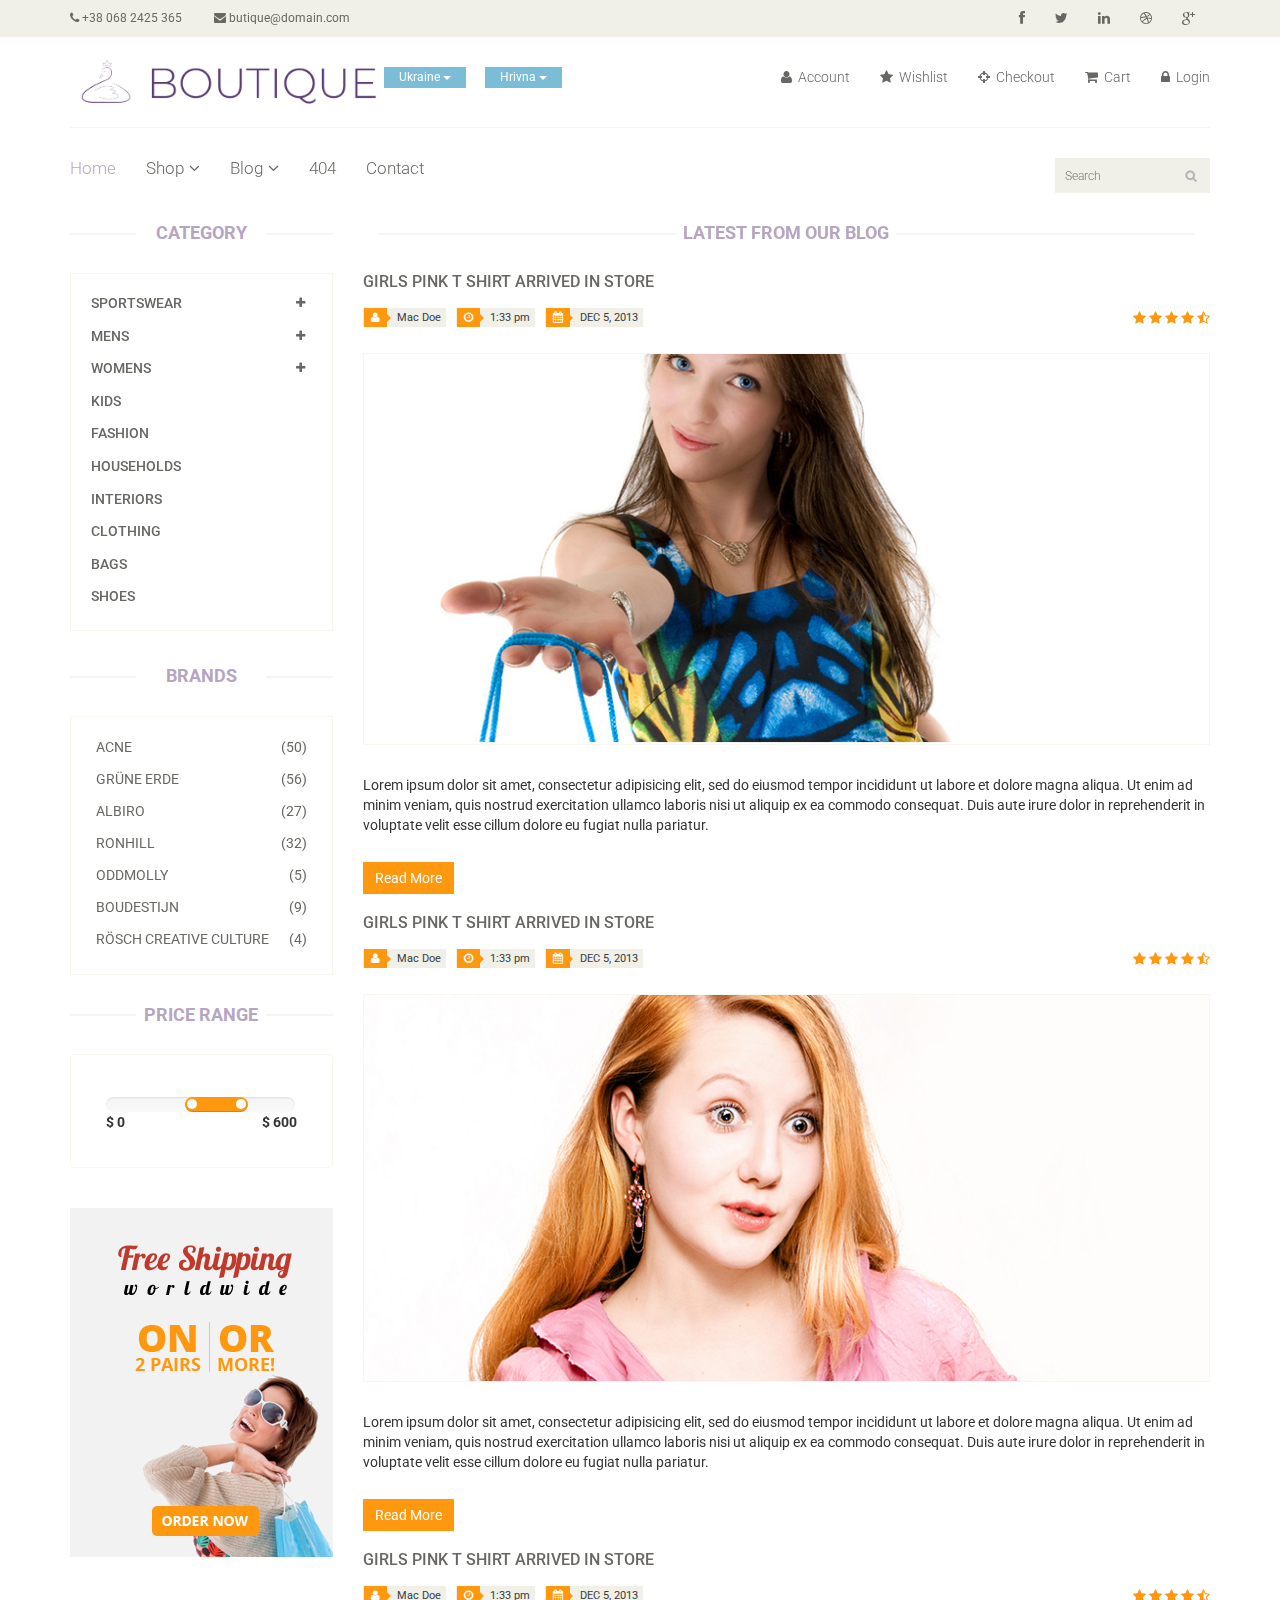
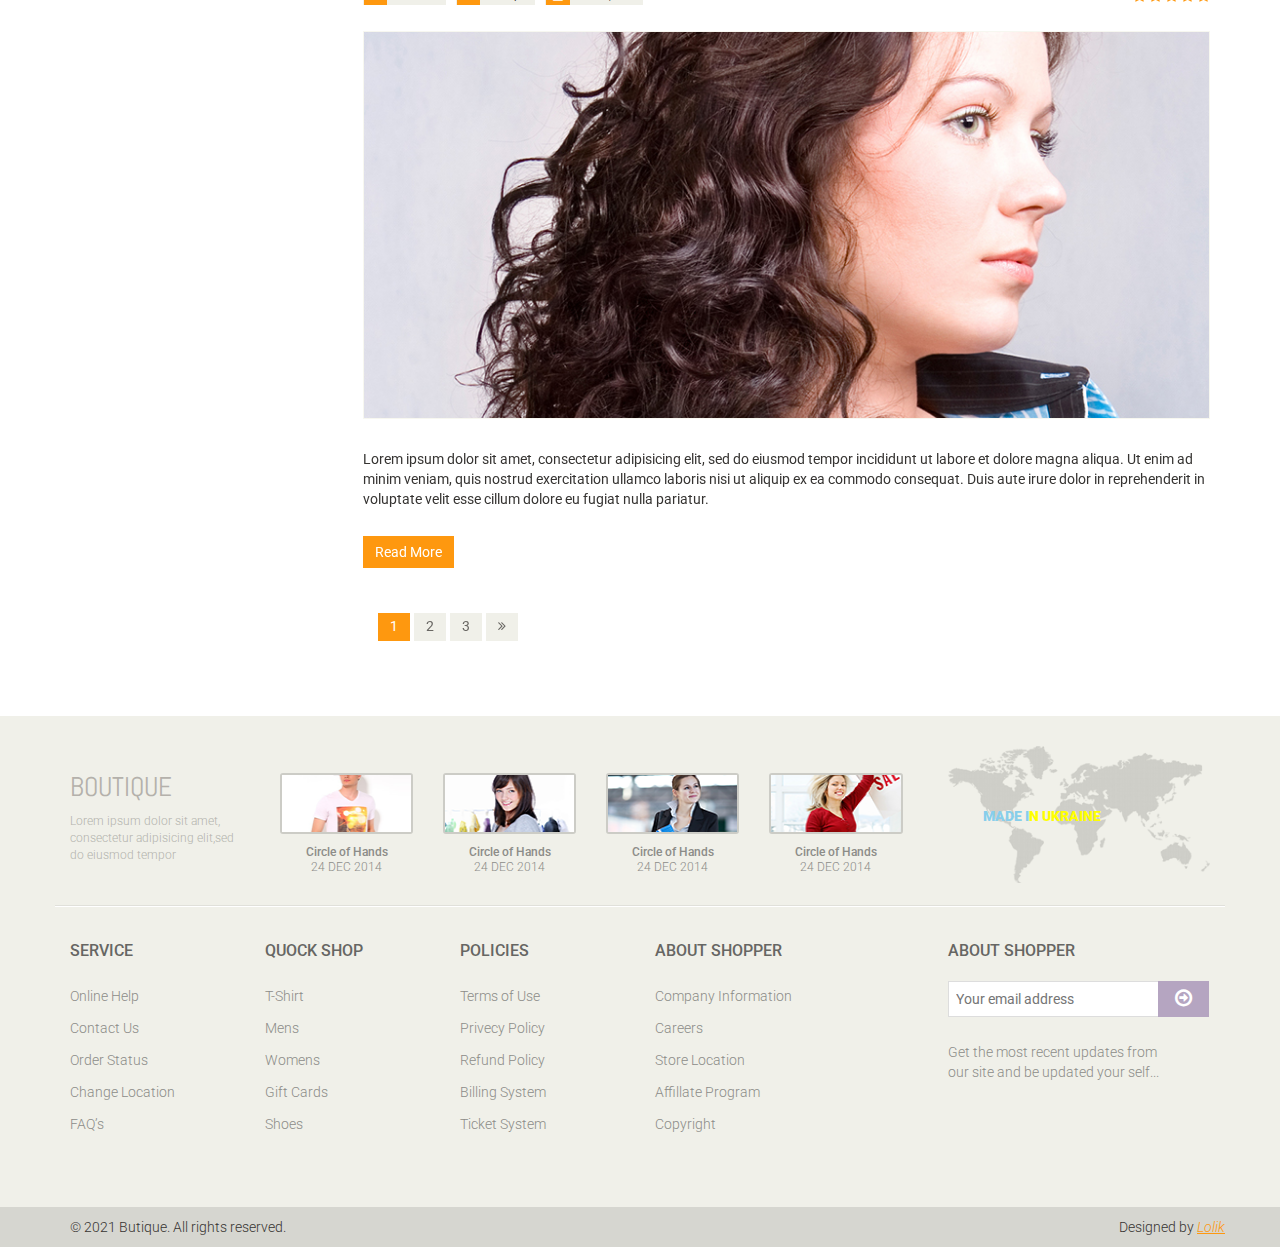
<file: blog.html>
<!DOCTYPE html>
<html lang="en">
<head>
    <meta charset="utf-8">
    <meta name="viewport" content="width=device-width, initial-scale=1.0">
    <meta name="description" content="">
    <meta name="author" content="">
    <title>Blog | Boutique</title>
    <link rel="icon" type="image/x-icon" href="./images/home/Kas.ico">
    <link href="css/bootstrap.min.css" rel="stylesheet">
    <link href="css/font-awesome.min.css" rel="stylesheet">
    <link href="css/prettyPhoto.css" rel="stylesheet">
    <link href="css/price-range.css" rel="stylesheet">
    <link href="css/animate.css" rel="stylesheet">
	<link href="css/main.css" rel="stylesheet">
	<link href="css/responsive.css" rel="stylesheet">
	<link rel="stylesheet" href="css/wmds.css" rel="stylesheet">
    <!--[if lt IE 9]>
    <script src="js/html5shiv.js"></script>
    <script src="js/respond.min.js"></script>
    <![endif]-->       
    <link rel="shortcut icon" href="images/ico/favicon.ico">
    <link rel="apple-touch-icon-precomposed" sizes="144x144" href="images/ico/apple-touch-icon-144-precomposed.png">
    <link rel="apple-touch-icon-precomposed" sizes="114x114" href="images/ico/apple-touch-icon-114-precomposed.png">
    <link rel="apple-touch-icon-precomposed" sizes="72x72" href="images/ico/apple-touch-icon-72-precomposed.png">
    <link rel="apple-touch-icon-precomposed" href="images/ico/apple-touch-icon-57-precomposed.png">
	<!--Fonts-->
	<link rel="preconnect" href="https://fonts.googleapis.com">
	<link rel="preconnect" href="https://fonts.gstatic.com" crossorigin>
	<link href="https://fonts.googleapis.com/css2?family=Montserrat:wght@300&display=swap" rel="stylesheet">
</head><!--/head-->

<body>
	<header id="header"><!--header-->
		<div class="header_top"><!--header_top-->
			<div class="container">
				<div class="row">
					<div class="col-sm-6">
						<div class="contactinfo">
							<ul class="nav nav-pills">
								<li><a href="#"><i class="fa fa-phone"></i> +38 068 2425 365</a></li>
								<li><a href="#"><i class="fa fa-envelope"></i> butique@domain.com</a></li>
							</ul>
						</div>
					</div>
					<div class="col-sm-6">
						<div class="social-icons pull-right">
							<ul class="nav navbar-nav">
								<li><a href="#"><i class="fa fa-facebook"></i></a></li>
								<li><a href="#"><i class="fa fa-twitter"></i></a></li>
								<li><a href="#"><i class="fa fa-linkedin"></i></a></li>
								<li><a href="#"><i class="fa fa-dribbble"></i></a></li>
								<li><a href="#"><i class="fa fa-google-plus"></i></a></li>
							</ul>
						</div>
					</div>
				</div>
			</div>
		</div><!--/header_top-->
		
		<div class="header-middle"><!--header-middle-->
			<div class="container">
				<div class="row">
					<div class="col-sm-4">
						<div class="logo pull-left">
							<a href="index.html"><img src="images/home/logo.png" alt="" /></a>
						</div>
						<div class="btn-group pull-right">
							<div class="btn-group">
								<button type="button" class="btn btn-default dropdown-toggle usa" data-toggle="dropdown">
									Ukraine
									<span class="caret"></span>
								</button>
								<ul class="dropdown-menu">
									<li><a href="#">Europe</a></li>
									<li><a href="#">USA</a></li>
									<li><a href="#">UK</a></li>
								</ul>
							</div>
							
							<div class="btn-group">
								<button type="button" class="btn btn-default dropdown-toggle usa" data-toggle="dropdown">
									Hrivna
									<span class="caret"></span>
								</button>
								<ul class="dropdown-menu">
									<li><a href="#">Zlotui</a></li>
									<li><a href="#">Dolar</a></li>
									<li><a href="#">Euro</a></li>
								</ul>
							</div>
						</div>
					</div>
					<div class="col-sm-8">
						<div class="shop-menu pull-right">
							<ul class="nav navbar-nav">
								<li><a href="#"><i class="fa fa-user"></i> Account</a></li>
								<li><a href="#"><i class="fa fa-star"></i> Wishlist</a></li>
								<li><a href="checkout.html"><i class="fa fa-crosshairs"></i> Checkout</a></li>
								<li><a href="cart.html"><i class="fa fa-shopping-cart"></i> Cart</a></li>
								<li><a href="login.html"><i class="fa fa-lock"></i> Login</a></li>
							</ul>
						</div>
					</div>
				</div>
			</div>
		</div><!--/header-middle-->
	
		<div class="header-bottom"><!--header-bottom-->
			<div class="container">
				<div class="row">
					<div class="col-sm-9">
						<div class="navbar-header">
							<button type="button" class="navbar-toggle" data-toggle="collapse" data-target=".navbar-collapse">
								<span class="sr-only">Toggle navigation</span>
								<span class="icon-bar"></span>
								<span class="icon-bar"></span>
								<span class="icon-bar"></span>
							</button>
						</div>
						<div class="mainmenu pull-left">
							<ul class="nav navbar-nav collapse navbar-collapse">
								<li><a href="index.html" class="active">Home</a></li>
								<li class="dropdown"><a href="#">Shop<i class="fa fa-angle-down"></i></a>
                                    <ul role="menu" class="sub-menu">
                                        <li><a href="shop.html">Products</a></li>
										<li><a href="product-details.html">Product Details</a></li> 
										<li><a href="checkout.html">Checkout</a></li> 
										<li><a href="cart.html">Cart</a></li> 
										<li><a href="login.html">Login</a></li> 
                                    </ul>
                                </li> 
								<li class="dropdown"><a href="#">Blog<i class="fa fa-angle-down"></i></a>
                                    <ul role="menu" class="sub-menu">
                                        <li><a href="blog.html">Blog List</a></li>
										<li><a href="blog-single.html">Blog Single</a></li>
                                    </ul>
                                </li> 
								<li><a href="404.html">404</a></li>
								<li><a href="contact-us.html">Contact</a></li>
							</ul>
						</div>
					</div>
					<div class="col-sm-3">
						<div class="search_box pull-right">
							<input type="text" placeholder="Search"/>
						</div>
					</div>
				</div>
			</div>
		</div><!--/header-bottom-->
	</header><!--/header-->
	
	<section>
		<div class="container">
			<div class="row">
				<div class="col-sm-3">
					<div class="left-sidebar">
						<h2>Category</h2>
						<div class="panel-group category-products" id="accordian"><!--category-productsr-->
							<div class="panel panel-default">
								<div class="panel-heading">
									<h4 class="panel-title">
										<a data-toggle="collapse" data-parent="#accordian" href="#sportswear">
											<span class="badge pull-right"><i class="fa fa-plus"></i></span>
											Sportswear
										</a>
									</h4>
								</div>
								<div id="sportswear" class="panel-collapse collapse">
									<div class="panel-body">
										<ul>
											<li><a href="">Nike </a></li>
											<li><a href="">Under Armour </a></li>
											<li><a href="">Adidas </a></li>
											<li><a href="">Puma</a></li>
											<li><a href="">ASICS </a></li>
										</ul>
									</div>
								</div>
							</div>
							<div class="panel panel-default">
								<div class="panel-heading">
									<h4 class="panel-title">
										<a data-toggle="collapse" data-parent="#accordian" href="#mens">
											<span class="badge pull-right"><i class="fa fa-plus"></i></span>
											Mens
										</a>
									</h4>
								</div>
								<div id="mens" class="panel-collapse collapse">
									<div class="panel-body">
										<ul>
											<li><a href="">Fendi</a></li>
											<li><a href="">Guess</a></li>
											<li><a href="">Valentino</a></li>
											<li><a href="">Dior</a></li>
											<li><a href="">Versace</a></li>
											<li><a href="">Armani</a></li>
											<li><a href="">Prada</a></li>
											<li><a href="">Dolce and Gabbana</a></li>
											<li><a href="">Chanel</a></li>
											<li><a href="">Gucci</a></li>
										</ul>
									</div>
								</div>
							</div>
							
							<div class="panel panel-default">
								<div class="panel-heading">
									<h4 class="panel-title">
										<a data-toggle="collapse" data-parent="#accordian" href="#womens">
											<span class="badge pull-right"><i class="fa fa-plus"></i></span>
											Womens
										</a>
									</h4>
								</div>
								<div id="womens" class="panel-collapse collapse">
									<div class="panel-body">
										<ul>
											<li><a href="">Fendi</a></li>
											<li><a href="">Guess</a></li>
											<li><a href="">Valentino</a></li>
											<li><a href="">Dior</a></li>
											<li><a href="">Versace</a></li>
										</ul>
									</div>
								</div>
							</div>
							<div class="panel panel-default">
								<div class="panel-heading">
									<h4 class="panel-title"><a href="#">Kids</a></h4>
								</div>
							</div>
							<div class="panel panel-default">
								<div class="panel-heading">
									<h4 class="panel-title"><a href="#">Fashion</a></h4>
								</div>
							</div>
							<div class="panel panel-default">
								<div class="panel-heading">
									<h4 class="panel-title"><a href="#">Households</a></h4>
								</div>
							</div>
							<div class="panel panel-default">
								<div class="panel-heading">
									<h4 class="panel-title"><a href="#">Interiors</a></h4>
								</div>
							</div>
							<div class="panel panel-default">
								<div class="panel-heading">
									<h4 class="panel-title"><a href="#">Clothing</a></h4>
								</div>
							</div>
							<div class="panel panel-default">
								<div class="panel-heading">
									<h4 class="panel-title"><a href="#">Bags</a></h4>
								</div>
							</div>
							<div class="panel panel-default">
								<div class="panel-heading">
									<h4 class="panel-title"><a href="#">Shoes</a></h4>
								</div>
							</div>
						</div><!--/category-products-->
					
						<div class="brands_products"><!--brands_products-->
							<h2>Brands</h2>
							<div class="brands-name">
								<ul class="nav nav-pills nav-stacked">
									<li><a href=""> <span class="pull-right">(50)</span>Acne</a></li>
									<li><a href=""> <span class="pull-right">(56)</span>Grüne Erde</a></li>
									<li><a href=""> <span class="pull-right">(27)</span>Albiro</a></li>
									<li><a href=""> <span class="pull-right">(32)</span>Ronhill</a></li>
									<li><a href=""> <span class="pull-right">(5)</span>Oddmolly</a></li>
									<li><a href=""> <span class="pull-right">(9)</span>Boudestijn</a></li>
									<li><a href=""> <span class="pull-right">(4)</span>Rösch creative culture</a></li>
								</ul>
							</div>
						</div><!--/brands_products-->
						
						<div class="price-range"><!--price-range-->
							<h2>Price Range</h2>
							<div class="well">
								 <input type="text" class="span2" value="" data-slider-min="0" data-slider-max="600" data-slider-step="5" data-slider-value="[250,450]" id="sl2" ><br />
								 <b>$ 0</b> <b class="pull-right">$ 600</b>
							</div>
						</div><!--/price-range-->
						
						<div class="shipping text-center"><!--shipping-->
							<img src="images/home/shipping.jpg" alt="" />
						</div><!--/shipping-->
					</div>
				</div>
				<div class="col-sm-9">
					<div class="blog-post-area">
						<h2 class="title text-center">Latest From our Blog</h2>
						<div class="single-blog-post">
							<h3>Girls Pink T Shirt arrived in store</h3>
							<div class="post-meta">
								<ul>
									<li><i class="fa fa-user"></i> Mac Doe</li>
									<li><i class="fa fa-clock-o"></i> 1:33 pm</li>
									<li><i class="fa fa-calendar"></i> DEC 5, 2013</li>
								</ul>
								<span>
										<i class="fa fa-star"></i>
										<i class="fa fa-star"></i>
										<i class="fa fa-star"></i>
										<i class="fa fa-star"></i>
										<i class="fa fa-star-half-o"></i>
								</span>
							</div>
							<a href="">
								<img src="images/blog/blog-one.jpg" alt="">
							</a>
							<p>Lorem ipsum dolor sit amet, consectetur adipisicing elit, sed do eiusmod tempor incididunt ut labore et dolore magna aliqua. Ut enim ad minim veniam, quis nostrud exercitation ullamco laboris nisi ut aliquip ex ea commodo consequat. Duis aute irure dolor in reprehenderit in voluptate velit esse cillum dolore eu fugiat nulla pariatur.</p>
							<a  class="btn btn-primary" href="">Read More</a>
						</div>
						<div class="single-blog-post">
							<h3>Girls Pink T Shirt arrived in store</h3>
							<div class="post-meta">
								<ul>
									<li><i class="fa fa-user"></i> Mac Doe</li>
									<li><i class="fa fa-clock-o"></i> 1:33 pm</li>
									<li><i class="fa fa-calendar"></i> DEC 5, 2013</li>
								</ul>
								<span>
									<i class="fa fa-star"></i>
									<i class="fa fa-star"></i>
									<i class="fa fa-star"></i>
									<i class="fa fa-star"></i>
									<i class="fa fa-star-half-o"></i>
								</span>
							</div>
							<a href="">
								<img src="images/blog/blog-two.jpg" alt="">
							</a>
							<p>Lorem ipsum dolor sit amet, consectetur adipisicing elit, sed do eiusmod tempor incididunt ut labore et dolore magna aliqua. Ut enim ad minim veniam, quis nostrud exercitation ullamco laboris nisi ut aliquip ex ea commodo consequat. Duis aute irure dolor in reprehenderit in voluptate velit esse cillum dolore eu fugiat nulla pariatur.</p>
							<a  class="btn btn-primary" href="">Read More</a>
						</div>
						<div class="single-blog-post">
							<h3>Girls Pink T Shirt arrived in store</h3>
							<div class="post-meta">
								<ul>
									<li><i class="fa fa-user"></i> Mac Doe</li>
									<li><i class="fa fa-clock-o"></i> 1:33 pm</li>
									<li><i class="fa fa-calendar"></i> DEC 5, 2013</li>
								</ul>
								<span>
									<i class="fa fa-star"></i>
									<i class="fa fa-star"></i>
									<i class="fa fa-star"></i>
									<i class="fa fa-star"></i>
									<i class="fa fa-star-half-o"></i>
								</span>
							</div>
							<a href="">
								<img src="images/blog/blog-three.jpg" alt="">
							</a>
							<p>Lorem ipsum dolor sit amet, consectetur adipisicing elit, sed do eiusmod tempor incididunt ut labore et dolore magna aliqua. Ut enim ad minim veniam, quis nostrud exercitation ullamco laboris nisi ut aliquip ex ea commodo consequat. Duis aute irure dolor in reprehenderit in voluptate velit esse cillum dolore eu fugiat nulla pariatur.</p>
							<a  class="btn btn-primary" href="">Read More</a>
						</div>
						<div class="pagination-area">
							<ul class="pagination">
								<li><a href="" class="active">1</a></li>
								<li><a href="">2</a></li>
								<li><a href="">3</a></li>
								<li><a href=""><i class="fa fa-angle-double-right"></i></a></li>
							</ul>
						</div>
					</div>
				</div>
			</div>
		</div>
	</section>
	
	<footer id="footer"><!--Footer-->
		<div class="footer-top">
			<div class="container">
				<div class="row">
					<div class="col-sm-2">
						<div class="companyinfo">
							<h2><span></span>BOUTIQUE</h2>
							<p>Lorem ipsum dolor sit amet, consectetur adipisicing elit,sed do eiusmod tempor</p>
						</div>
					</div>
					<div class="col-sm-7">
						<div class="col-sm-3">
							<div class="video-gallery text-center">
								<a href="#">
									<div class="iframe-img">
										<img src="images/home/iframe1.png" alt="" />
									</div>
									<div class="overlay-icon">
										<i class="fa fa-play-circle-o"></i>
									</div>
								</a>
								<p>Circle of Hands</p>
								<h2>24 DEC 2014</h2>
							</div>
						</div>
						
						<div class="col-sm-3">
							<div class="video-gallery text-center">
								<a href="#">
									<div class="iframe-img">
										<img src="images/home/iframe2.png" alt="" />
									</div>
									<div class="overlay-icon">
										<i class="fa fa-play-circle-o"></i>
									</div>
								</a>
								<p>Circle of Hands</p>
								<h2>24 DEC 2014</h2>
							</div>
						</div>
						
						<div class="col-sm-3">
							<div class="video-gallery text-center">
								<a href="#">
									<div class="iframe-img">
										<img src="images/home/iframe3.png" alt="" />
									</div>
									<div class="overlay-icon">
										<i class="fa fa-play-circle-o"></i>
									</div>
								</a>
								<p>Circle of Hands</p>
								<h2>24 DEC 2014</h2>
							</div>
						</div>
						
						<div class="col-sm-3">
							<div class="video-gallery text-center">
								<a href="#">
									<div class="iframe-img">
										<img src="images/home/iframe4.png" alt="" />
									</div>
									<div class="overlay-icon">
										<i class="fa fa-play-circle-o"></i>
									</div>
								</a>
								<p>Circle of Hands</p>
								<h2>24 DEC 2014</h2>
							</div>
						</div>
					</div>
					<div class="col-sm-3">
						<div class="address">
							<img src="images/home/map.png" alt="" />
							<p style="font-weight: 900;" class="address__text"><span style="color: skyblue;" class="ua__blue">MADE I</span><span style="color: yellow;" class="ua__yellow">N UKRAINE</span></p>
						</div>
					</div>
				</div>
			</div>
		</div>
		
		<div class="footer-widget">
			<div class="container">
				<div class="row">
					<div class="col-sm-2">
						<div class="single-widget">
							<h2>Service</h2>
							<ul class="nav nav-pills nav-stacked">
								<li><a href="#">Online Help</a></li>
								<li><a href="#">Contact Us</a></li>
								<li><a href="#">Order Status</a></li>
								<li><a href="#">Change Location</a></li>
								<li><a href="#">FAQ’s</a></li>
							</ul>
						</div>
					</div>
					<div class="col-sm-2">
						<div class="single-widget">
							<h2>Quock Shop</h2>
							<ul class="nav nav-pills nav-stacked">
								<li><a href="#">T-Shirt</a></li>
								<li><a href="#">Mens</a></li>
								<li><a href="#">Womens</a></li>
								<li><a href="#">Gift Cards</a></li>
								<li><a href="#">Shoes</a></li>
							</ul>
						</div>
					</div>
					<div class="col-sm-2">
						<div class="single-widget">
							<h2>Policies</h2>
							<ul class="nav nav-pills nav-stacked">
								<li><a href="#">Terms of Use</a></li>
								<li><a href="#">Privecy Policy</a></li>
								<li><a href="#">Refund Policy</a></li>
								<li><a href="#">Billing System</a></li>
								<li><a href="#">Ticket System</a></li>
							</ul>
						</div>
					</div>
					<div class="col-sm-2">
						<div class="single-widget">
							<h2>About Shopper</h2>
							<ul class="nav nav-pills nav-stacked">
								<li><a href="#">Company Information</a></li>
								<li><a href="#">Careers</a></li>
								<li><a href="#">Store Location</a></li>
								<li><a href="#">Affillate Program</a></li>
								<li><a href="#">Copyright</a></li>
							</ul>
						</div>
					</div>
					<div class="col-sm-3 col-sm-offset-1">
						<div class="single-widget">
							<h2>About Shopper</h2>
							<form action="#" class="searchform">
								<input type="text" placeholder="Your email address" />
								<button type="submit" class="btn btn-default"><i class="fa fa-arrow-circle-o-right"></i></button>
								<p>Get the most recent updates from <br />our site and be updated your self...</p>
							</form>
						</div>
					</div>
					
				</div>
			</div>
		</div>
		
		<div class="footer-bottom">
			<div class="container">
				<div class="row">
					<p class="pull-left">© 2021 Butique. All rights reserved.</p>
					<p class="pull-right">Designed by <span><a target="_blank" href="https://www.youtube.com/watch?v=XK7fIGCgQ5o&ab_channel=LiolikUa">Lolik</a></span></p>
				</div>
			</div>
		</div>
		
	</footer><!--/Footer-->
	

  
    <script src="js/jquery.js"></script>
	<script src="js/price-range.js"></script>
	<script src="js/jquery.scrollUp.min.js"></script>
	<script src="js/bootstrap.min.js"></script>
    <script src="js/jquery.prettyPhoto.js"></script>
    <script src="js/main.js"></script>
</body>
</html>
</file>
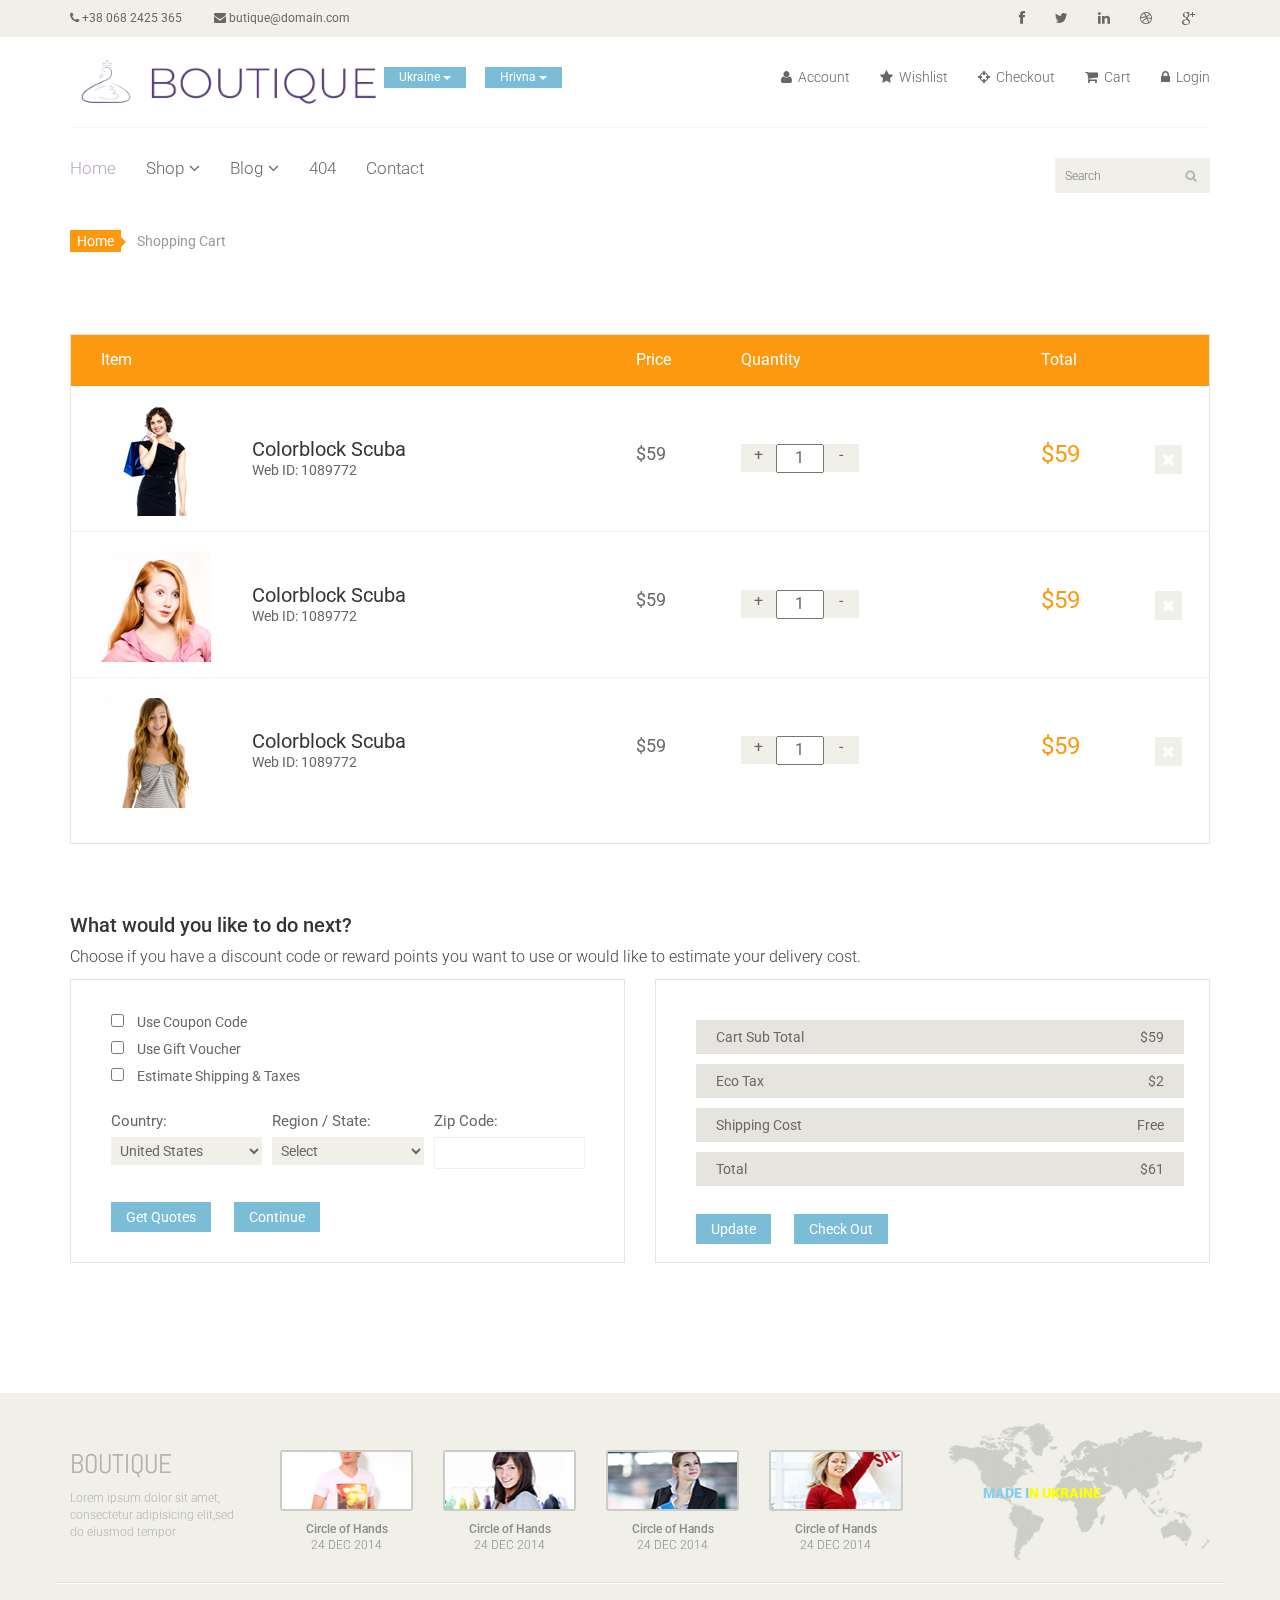
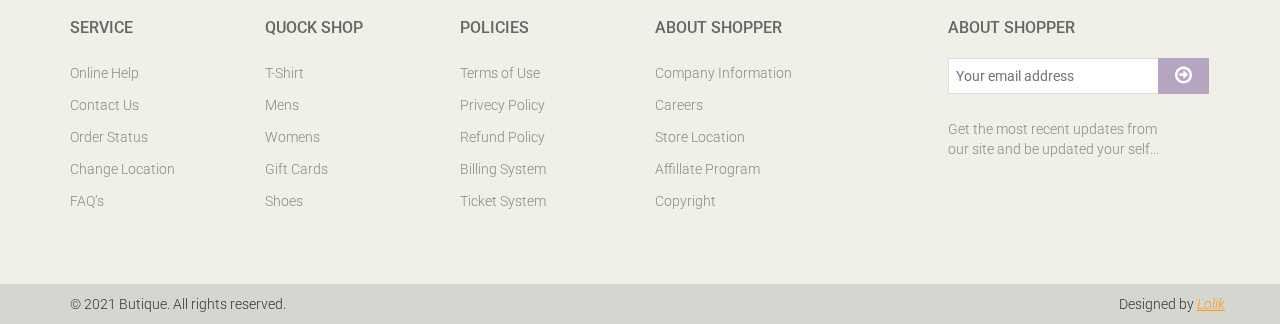
<file: cart.html>
<!DOCTYPE html>
<html lang="en">
<head>
    <meta charset="utf-8">
    <meta name="viewport" content="width=device-width, initial-scale=1.0">
    <meta name="description" content="">
    <meta name="author" content="">
    <title>Cart | Boutique</title>
    <link rel="icon" type="image/x-icon" href="./images/home/Kas.ico">
    <link href="css/bootstrap.min.css" rel="stylesheet">
    <link href="css/font-awesome.min.css" rel="stylesheet">
    <link href="css/prettyPhoto.css" rel="stylesheet">
    <link href="css/price-range.css" rel="stylesheet">
    <link href="css/animate.css" rel="stylesheet">
	<link href="css/main.css" rel="stylesheet">
	<link href="css/responsive.css" rel="stylesheet">
	<link rel="stylesheet" href="css/wmds.css" rel="stylesheet">
    <!--[if lt IE 9]>
    <script src="js/html5shiv.js"></script>
    <script src="js/respond.min.js"></script>
    <![endif]-->       
    <link rel="shortcut icon" href="images/ico/favicon.ico">
    <link rel="apple-touch-icon-precomposed" sizes="144x144" href="images/ico/apple-touch-icon-144-precomposed.png">
    <link rel="apple-touch-icon-precomposed" sizes="114x114" href="images/ico/apple-touch-icon-114-precomposed.png">
    <link rel="apple-touch-icon-precomposed" sizes="72x72" href="images/ico/apple-touch-icon-72-precomposed.png">
    <link rel="apple-touch-icon-precomposed" href="images/ico/apple-touch-icon-57-precomposed.png">
	<!--Fonts-->
	<link rel="preconnect" href="https://fonts.googleapis.com">
	<link rel="preconnect" href="https://fonts.gstatic.com" crossorigin>
	<link href="https://fonts.googleapis.com/css2?family=Montserrat:wght@300&display=swap" rel="stylesheet">
</head><!--/head-->

<body>
	<header id="header"><!--header-->
		<div class="header_top"><!--header_top-->
			<div class="container">
				<div class="row">
					<div class="col-sm-6">
						<div class="contactinfo">
							<ul class="nav nav-pills">
								<li><a href="#"><i class="fa fa-phone"></i> +38 068 2425 365</a></li>
								<li><a href="#"><i class="fa fa-envelope"></i> butique@domain.com</a></li>
							</ul>
						</div>
					</div>
					<div class="col-sm-6">
						<div class="social-icons pull-right">
							<ul class="nav navbar-nav">
								<li><a href="#"><i class="fa fa-facebook"></i></a></li>
								<li><a href="#"><i class="fa fa-twitter"></i></a></li>
								<li><a href="#"><i class="fa fa-linkedin"></i></a></li>
								<li><a href="#"><i class="fa fa-dribbble"></i></a></li>
								<li><a href="#"><i class="fa fa-google-plus"></i></a></li>
							</ul>
						</div>
					</div>
				</div>
			</div>
		</div><!--/header_top-->
		
		<div class="header-middle"><!--header-middle-->
			<div class="container">
				<div class="row">
					<div class="col-sm-4">
						<div class="logo pull-left">
							<a href="index.html"><img src="images/home/logo.png" alt="" /></a>
						</div>
						<div class="btn-group pull-right">
							<div class="btn-group">
								<button type="button" class="btn btn-default dropdown-toggle usa" data-toggle="dropdown">
									Ukraine
									<span class="caret"></span>
								</button>
								<ul class="dropdown-menu">
									<li><a href="#">Europe</a></li>
									<li><a href="#">USA</a></li>
									<li><a href="#">UK</a></li>
								</ul>
							</div>
							
							<div class="btn-group">
								<button type="button" class="btn btn-default dropdown-toggle usa" data-toggle="dropdown">
									Hrivna
									<span class="caret"></span>
								</button>
								<ul class="dropdown-menu">
									<li><a href="#">Zlotui</a></li>
									<li><a href="#">Dolar</a></li>
									<li><a href="#">Euro</a></li>
								</ul>
							</div>
						</div>
					</div>
					<div class="col-sm-8">
						<div class="shop-menu pull-right">
							<ul class="nav navbar-nav">
								<li><a href="#"><i class="fa fa-user"></i> Account</a></li>
								<li><a href="#"><i class="fa fa-star"></i> Wishlist</a></li>
								<li><a href="checkout.html"><i class="fa fa-crosshairs"></i> Checkout</a></li>
								<li><a href="cart.html"><i class="fa fa-shopping-cart"></i> Cart</a></li>
								<li><a href="login.html"><i class="fa fa-lock"></i> Login</a></li>
							</ul>
						</div>
					</div>
				</div>
			</div>
		</div><!--/header-middle-->
	
		<div class="header-bottom"><!--header-bottom-->
			<div class="container">
				<div class="row">
					<div class="col-sm-9">
						<div class="navbar-header">
							<button type="button" class="navbar-toggle" data-toggle="collapse" data-target=".navbar-collapse">
								<span class="sr-only">Toggle navigation</span>
								<span class="icon-bar"></span>
								<span class="icon-bar"></span>
								<span class="icon-bar"></span>
							</button>
						</div>
						<div class="mainmenu pull-left">
							<ul class="nav navbar-nav collapse navbar-collapse">
								<li><a href="index.html" class="active">Home</a></li>
								<li class="dropdown"><a href="#">Shop<i class="fa fa-angle-down"></i></a>
                                    <ul role="menu" class="sub-menu">
                                        <li><a href="shop.html">Products</a></li>
										<li><a href="product-details.html">Product Details</a></li> 
										<li><a href="checkout.html">Checkout</a></li> 
										<li><a href="cart.html">Cart</a></li> 
										<li><a href="login.html">Login</a></li> 
                                    </ul>
                                </li> 
								<li class="dropdown"><a href="#">Blog<i class="fa fa-angle-down"></i></a>
                                    <ul role="menu" class="sub-menu">
                                        <li><a href="blog.html">Blog List</a></li>
										<li><a href="blog-single.html">Blog Single</a></li>
                                    </ul>
                                </li> 
								<li><a href="404.html">404</a></li>
								<li><a href="contact-us.html">Contact</a></li>
							</ul>
						</div>
					</div>
					<div class="col-sm-3">
						<div class="search_box pull-right">
							<input type="text" placeholder="Search"/>
						</div>
					</div>
				</div>
			</div>
		</div><!--/header-bottom-->
	</header><!--/header-->

	<section id="cart_items">
		<div class="container">
			<div class="breadcrumbs">
				<ol class="breadcrumb">
				  <li><a href="#">Home</a></li>
				  <li class="active">Shopping Cart</li>
				</ol>
			</div>
			<div class="table-responsive cart_info">
				<table class="table table-condensed">
					<thead>
						<tr class="cart_menu">
							<td class="image">Item</td>
							<td class="description"></td>
							<td class="price">Price</td>
							<td class="quantity">Quantity</td>
							<td class="total">Total</td>
							<td></td>
						</tr>
					</thead>
					<tbody>
						<tr>
							<td class="cart_product">
								<a href=""><img src="images/cart/one.png" alt=""></a>
							</td>
							<td class="cart_description">
								<h4><a href="">Colorblock Scuba</a></h4>
								<p>Web ID: 1089772</p>
							</td>
							<td class="cart_price">
								<p>$59</p>
							</td>
							<td class="cart_quantity">
								<div class="cart_quantity_button">
									<a class="cart_quantity_up" href=""> + </a>
									<input class="cart_quantity_input" type="text" name="quantity" value="1" autocomplete="off" size="2">
									<a class="cart_quantity_down" href=""> - </a>
								</div>
							</td>
							<td class="cart_total">
								<p class="cart_total_price">$59</p>
							</td>
							<td class="cart_delete">
								<a class="cart_quantity_delete" href=""><i class="fa fa-times"></i></a>
							</td>
						</tr>

						<tr>
							<td class="cart_product">
								<a href=""><img src="images/cart/two.png" alt=""></a>
							</td>
							<td class="cart_description">
								<h4><a href="">Colorblock Scuba</a></h4>
								<p>Web ID: 1089772</p>
							</td>
							<td class="cart_price">
								<p>$59</p>
							</td>
							<td class="cart_quantity">
								<div class="cart_quantity_button">
									<a class="cart_quantity_up" href=""> + </a>
									<input class="cart_quantity_input" type="text" name="quantity" value="1" autocomplete="off" size="2">
									<a class="cart_quantity_down" href=""> - </a>
								</div>
							</td>
							<td class="cart_total">
								<p class="cart_total_price">$59</p>
							</td>
							<td class="cart_delete">
								<a class="cart_quantity_delete" href=""><i class="fa fa-times"></i></a>
							</td>
						</tr>
						<tr>
							<td class="cart_product">
								<a href=""><img src="images/cart/three.png" alt=""></a>
							</td>
							<td class="cart_description">
								<h4><a href="">Colorblock Scuba</a></h4>
								<p>Web ID: 1089772</p>
							</td>
							<td class="cart_price">
								<p>$59</p>
							</td>
							<td class="cart_quantity">
								<div class="cart_quantity_button">
									<a class="cart_quantity_up" href=""> + </a>
									<input class="cart_quantity_input" type="text" name="quantity" value="1" autocomplete="off" size="2">
									<a class="cart_quantity_down" href=""> - </a>
								</div>
							</td>
							<td class="cart_total">
								<p class="cart_total_price">$59</p>
							</td>
							<td class="cart_delete">
								<a class="cart_quantity_delete" href=""><i class="fa fa-times"></i></a>
							</td>
						</tr>
					</tbody>
				</table>
			</div>
		</div>
	</section> <!--/#cart_items-->

	<section id="do_action">
		<div class="container">
			<div class="heading">
				<h3>What would you like to do next?</h3>
				<p>Choose if you have a discount code or reward points you want to use or would like to estimate your delivery cost.</p>
			</div>
			<div class="row">
				<div class="col-sm-6">
					<div class="chose_area">
						<ul class="user_option">
							<li>
								<input type="checkbox">
								<label>Use Coupon Code</label>
							</li>
							<li>
								<input type="checkbox">
								<label>Use Gift Voucher</label>
							</li>
							<li>
								<input type="checkbox">
								<label>Estimate Shipping & Taxes</label>
							</li>
						</ul>
						<ul class="user_info">
							<li class="single_field">
								<label>Country:</label>
								<select>
									<option>United States</option>
									<option>Bangladesh</option>
									<option>UK</option>
									<option>India</option>
									<option>Pakistan</option>
									<option>Ucrane</option>
									<option>Canada</option>
									<option>Dubai</option>
								</select>
								
							</li>
							<li class="single_field">
								<label>Region / State:</label>
								<select>
									<option>Select</option>
									<option>Dhaka</option>
									<option>London</option>
									<option>Dillih</option>
									<option>Lahore</option>
									<option>Alaska</option>
									<option>Canada</option>
									<option>Dubai</option>
								</select>
							
							</li>
							<li class="single_field zip-field">
								<label>Zip Code:</label>
								<input type="text">
							</li>
						</ul>
						<a class="btn btn-default update" href="">Get Quotes</a>
						<a class="btn btn-default check_out" href="">Continue</a>
					</div>
				</div>
				<div class="col-sm-6">
					<div class="total_area">
						<ul>
							<li>Cart Sub Total <span>$59</span></li>
							<li>Eco Tax <span>$2</span></li>
							<li>Shipping Cost <span>Free</span></li>
							<li>Total <span>$61</span></li>
						</ul>
							<a class="btn btn-default update" href="">Update</a>
							<a class="btn btn-default check_out" href="">Check Out</a>
					</div>
				</div>
			</div>
		</div>
	</section><!--/#do_action-->

	<footer id="footer"><!--Footer-->
		<div class="footer-top">
			<div class="container">
				<div class="row">
					<div class="col-sm-2">
						<div class="companyinfo">
							<h2><span></span>BOUTIQUE</h2>
							<p>Lorem ipsum dolor sit amet, consectetur adipisicing elit,sed do eiusmod tempor</p>
						</div>
					</div>
					<div class="col-sm-7">
						<div class="col-sm-3">
							<div class="video-gallery text-center">
								<a href="#">
									<div class="iframe-img">
										<img src="images/home/iframe1.png" alt="" />
									</div>
									<div class="overlay-icon">
										<i class="fa fa-play-circle-o"></i>
									</div>
								</a>
								<p>Circle of Hands</p>
								<h2>24 DEC 2014</h2>
							</div>
						</div>
						
						<div class="col-sm-3">
							<div class="video-gallery text-center">
								<a href="#">
									<div class="iframe-img">
										<img src="images/home/iframe2.png" alt="" />
									</div>
									<div class="overlay-icon">
										<i class="fa fa-play-circle-o"></i>
									</div>
								</a>
								<p>Circle of Hands</p>
								<h2>24 DEC 2014</h2>
							</div>
						</div>
						
						<div class="col-sm-3">
							<div class="video-gallery text-center">
								<a href="#">
									<div class="iframe-img">
										<img src="images/home/iframe3.png" alt="" />
									</div>
									<div class="overlay-icon">
										<i class="fa fa-play-circle-o"></i>
									</div>
								</a>
								<p>Circle of Hands</p>
								<h2>24 DEC 2014</h2>
							</div>
						</div>
						
						<div class="col-sm-3">
							<div class="video-gallery text-center">
								<a href="#">
									<div class="iframe-img">
										<img src="images/home/iframe4.png" alt="" />
									</div>
									<div class="overlay-icon">
										<i class="fa fa-play-circle-o"></i>
									</div>
								</a>
								<p>Circle of Hands</p>
								<h2>24 DEC 2014</h2>
							</div>
						</div>
					</div>
					<div class="col-sm-3">
						<div class="address">
							<img src="images/home/map.png" alt="" />
							<p style="font-weight: 900;" class="address__text"><span style="color: skyblue;" class="ua__blue">MADE I</span><span style="color: yellow;" class="ua__yellow">N UKRAINE</span></p>
						</div>
					</div>
				</div>
			</div>
		</div>
		
		<div class="footer-widget">
			<div class="container">
				<div class="row">
					<div class="col-sm-2">
						<div class="single-widget">
							<h2>Service</h2>
							<ul class="nav nav-pills nav-stacked">
								<li><a href="#">Online Help</a></li>
								<li><a href="#">Contact Us</a></li>
								<li><a href="#">Order Status</a></li>
								<li><a href="#">Change Location</a></li>
								<li><a href="#">FAQ’s</a></li>
							</ul>
						</div>
					</div>
					<div class="col-sm-2">
						<div class="single-widget">
							<h2>Quock Shop</h2>
							<ul class="nav nav-pills nav-stacked">
								<li><a href="#">T-Shirt</a></li>
								<li><a href="#">Mens</a></li>
								<li><a href="#">Womens</a></li>
								<li><a href="#">Gift Cards</a></li>
								<li><a href="#">Shoes</a></li>
							</ul>
						</div>
					</div>
					<div class="col-sm-2">
						<div class="single-widget">
							<h2>Policies</h2>
							<ul class="nav nav-pills nav-stacked">
								<li><a href="#">Terms of Use</a></li>
								<li><a href="#">Privecy Policy</a></li>
								<li><a href="#">Refund Policy</a></li>
								<li><a href="#">Billing System</a></li>
								<li><a href="#">Ticket System</a></li>
							</ul>
						</div>
					</div>
					<div class="col-sm-2">
						<div class="single-widget">
							<h2>About Shopper</h2>
							<ul class="nav nav-pills nav-stacked">
								<li><a href="#">Company Information</a></li>
								<li><a href="#">Careers</a></li>
								<li><a href="#">Store Location</a></li>
								<li><a href="#">Affillate Program</a></li>
								<li><a href="#">Copyright</a></li>
							</ul>
						</div>
					</div>
					<div class="col-sm-3 col-sm-offset-1">
						<div class="single-widget">
							<h2>About Shopper</h2>
							<form action="#" class="searchform">
								<input type="text" placeholder="Your email address" />
								<button type="submit" class="btn btn-default"><i class="fa fa-arrow-circle-o-right"></i></button>
								<p>Get the most recent updates from <br />our site and be updated your self...</p>
							</form>
						</div>
					</div>
					
				</div>
			</div>
		</div>
		
		<div class="footer-bottom">
			<div class="container">
				<div class="row">
					<p class="pull-left">© 2021 Butique. All rights reserved.</p>
					<p class="pull-right">Designed by <span><a target="_blank" href="https://www.youtube.com/watch?v=XK7fIGCgQ5o&ab_channel=LiolikUa">Lolik</a></span></p>
				</div>
			</div>
		</div>
		
	</footer><!--/Footer-->
	


    <script src="js/jquery.js"></script>
	<script src="js/bootstrap.min.js"></script>
	<script src="js/jquery.scrollUp.min.js"></script>
    <script src="js/jquery.prettyPhoto.js"></script>
    <script src="js/main.js"></script>
</body>
</html>
</file>
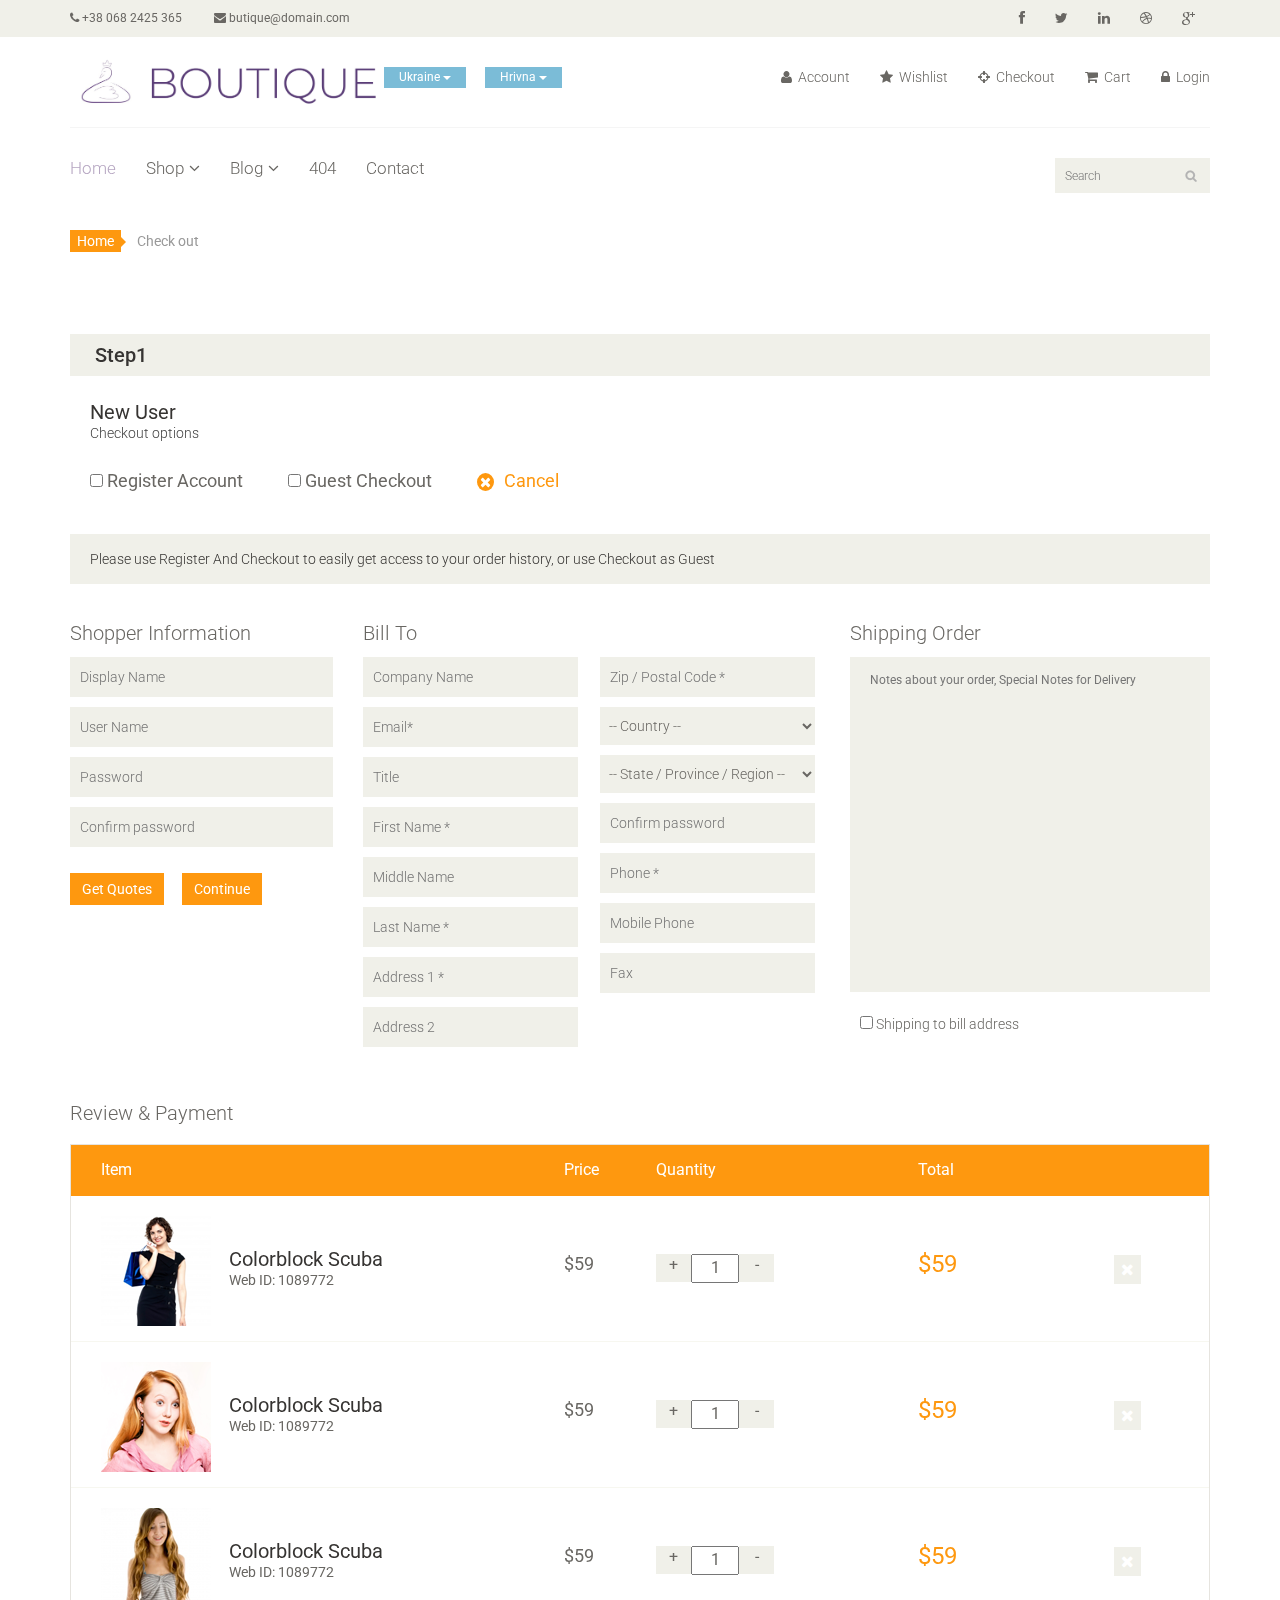
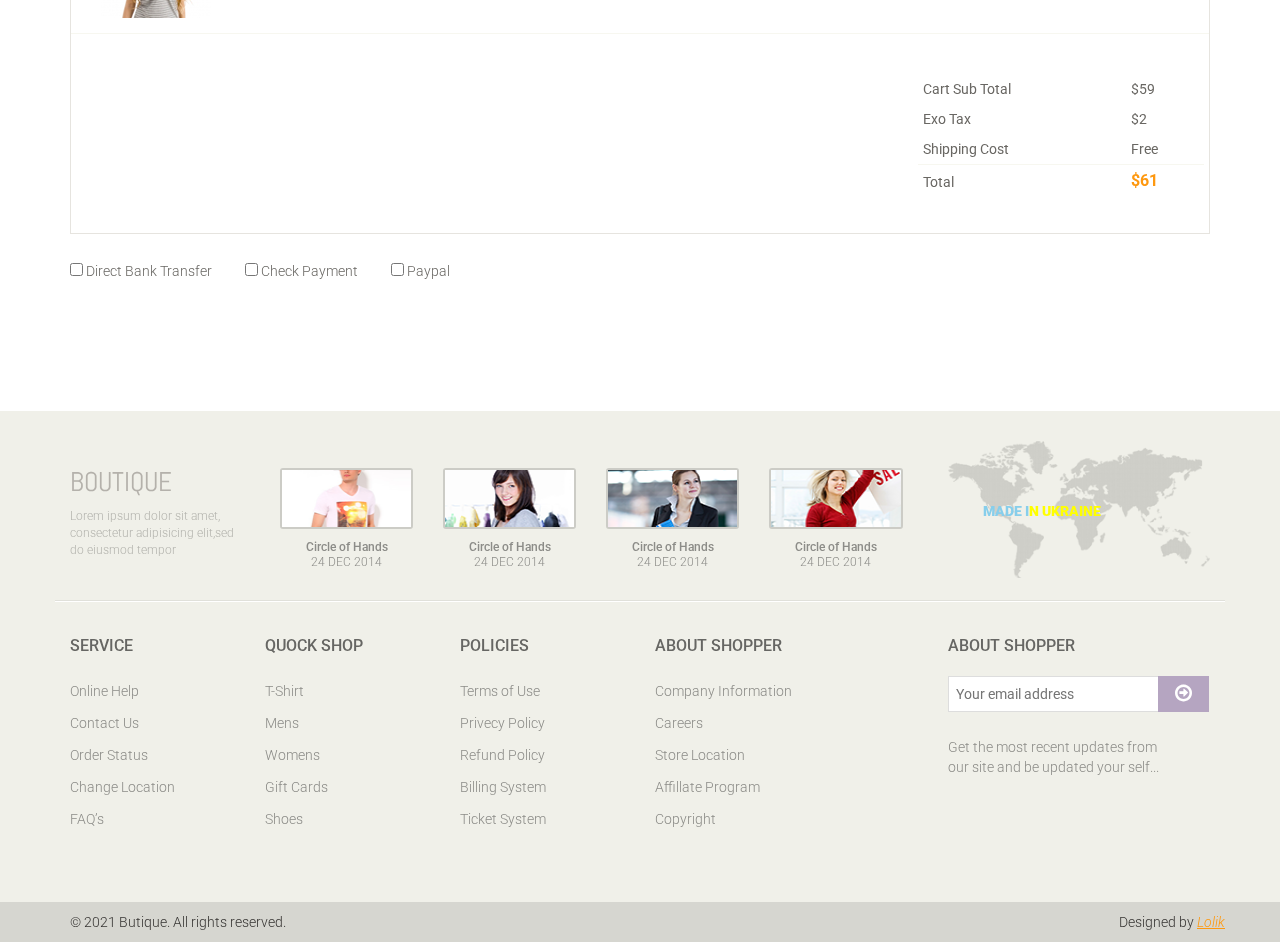
<file: checkout.html>
<!DOCTYPE html>
<html lang="en">
<head>
    <meta charset="utf-8">
    <meta name="viewport" content="width=device-width, initial-scale=1.0">
    <meta name="description" content="">
    <meta name="author" content="">
    <title>Checkout | Boutique</title>
    <link rel="icon" type="image/x-icon" href="./images/home/Kas.ico">
    <link href="css/bootstrap.min.css" rel="stylesheet">
    <link href="css/font-awesome.min.css" rel="stylesheet">
    <link href="css/prettyPhoto.css" rel="stylesheet">
    <link href="css/price-range.css" rel="stylesheet">
    <link href="css/animate.css" rel="stylesheet">
	<link href="css/main.css" rel="stylesheet">
	<link href="css/responsive.css" rel="stylesheet">
	<link rel="stylesheet" href="css/wmds.css" rel="stylesheet">
    <!--[if lt IE 9]>
    <script src="js/html5shiv.js"></script>
    <script src="js/respond.min.js"></script>
    <![endif]-->       
    <link rel="shortcut icon" href="images/ico/favicon.ico">
    <link rel="apple-touch-icon-precomposed" sizes="144x144" href="images/ico/apple-touch-icon-144-precomposed.png">
    <link rel="apple-touch-icon-precomposed" sizes="114x114" href="images/ico/apple-touch-icon-114-precomposed.png">
    <link rel="apple-touch-icon-precomposed" sizes="72x72" href="images/ico/apple-touch-icon-72-precomposed.png">
    <link rel="apple-touch-icon-precomposed" href="images/ico/apple-touch-icon-57-precomposed.png">
	<!--Fonts-->
	<link rel="preconnect" href="https://fonts.googleapis.com">
	<link rel="preconnect" href="https://fonts.gstatic.com" crossorigin>
	<link href="https://fonts.googleapis.com/css2?family=Montserrat:wght@300&display=swap" rel="stylesheet">
</head><!--/head-->

<body>
	<header id="header"><!--header-->
		<div class="header_top"><!--header_top-->
			<div class="container">
				<div class="row">
					<div class="col-sm-6">
						<div class="contactinfo">
							<ul class="nav nav-pills">
								<li><a href="#"><i class="fa fa-phone"></i> +38 068 2425 365</a></li>
								<li><a href="#"><i class="fa fa-envelope"></i> butique@domain.com</a></li>
							</ul>
						</div>
					</div>
					<div class="col-sm-6">
						<div class="social-icons pull-right">
							<ul class="nav navbar-nav">
								<li><a href="#"><i class="fa fa-facebook"></i></a></li>
								<li><a href="#"><i class="fa fa-twitter"></i></a></li>
								<li><a href="#"><i class="fa fa-linkedin"></i></a></li>
								<li><a href="#"><i class="fa fa-dribbble"></i></a></li>
								<li><a href="#"><i class="fa fa-google-plus"></i></a></li>
							</ul>
						</div>
					</div>
				</div>
			</div>
		</div><!--/header_top-->
		
		<div class="header-middle"><!--header-middle-->
			<div class="container">
				<div class="row">
					<div class="col-sm-4">
						<div class="logo pull-left">
							<a href="index.html"><img src="images/home/logo.png" alt="" /></a>
						</div>
						<div class="btn-group pull-right">
							<div class="btn-group">
								<button type="button" class="btn btn-default dropdown-toggle usa" data-toggle="dropdown">
									Ukraine
									<span class="caret"></span>
								</button>
								<ul class="dropdown-menu">
									<li><a href="#">Europe</a></li>
									<li><a href="#">USA</a></li>
									<li><a href="#">UK</a></li>
								</ul>
							</div>
							
							<div class="btn-group">
								<button type="button" class="btn btn-default dropdown-toggle usa" data-toggle="dropdown">
									Hrivna
									<span class="caret"></span>
								</button>
								<ul class="dropdown-menu">
									<li><a href="#">Zlotui</a></li>
									<li><a href="#">Dolar</a></li>
									<li><a href="#">Euro</a></li>
								</ul>
							</div>
						</div>
					</div>
					<div class="col-sm-8">
						<div class="shop-menu pull-right">
							<ul class="nav navbar-nav">
								<li><a href="#"><i class="fa fa-user"></i> Account</a></li>
								<li><a href="#"><i class="fa fa-star"></i> Wishlist</a></li>
								<li><a href="checkout.html"><i class="fa fa-crosshairs"></i> Checkout</a></li>
								<li><a href="cart.html"><i class="fa fa-shopping-cart"></i> Cart</a></li>
								<li><a href="login.html"><i class="fa fa-lock"></i> Login</a></li>
							</ul>
						</div>
					</div>
				</div>
			</div>
		</div><!--/header-middle-->
	
		<div class="header-bottom"><!--header-bottom-->
			<div class="container">
				<div class="row">
					<div class="col-sm-9">
						<div class="navbar-header">
							<button type="button" class="navbar-toggle" data-toggle="collapse" data-target=".navbar-collapse">
								<span class="sr-only">Toggle navigation</span>
								<span class="icon-bar"></span>
								<span class="icon-bar"></span>
								<span class="icon-bar"></span>
							</button>
						</div>
						<div class="mainmenu pull-left">
							<ul class="nav navbar-nav collapse navbar-collapse">
								<li><a href="index.html" class="active">Home</a></li>
								<li class="dropdown"><a href="#">Shop<i class="fa fa-angle-down"></i></a>
                                    <ul role="menu" class="sub-menu">
                                        <li><a href="shop.html">Products</a></li>
										<li><a href="product-details.html">Product Details</a></li> 
										<li><a href="checkout.html">Checkout</a></li> 
										<li><a href="cart.html">Cart</a></li> 
										<li><a href="login.html">Login</a></li> 
                                    </ul>
                                </li> 
								<li class="dropdown"><a href="#">Blog<i class="fa fa-angle-down"></i></a>
                                    <ul role="menu" class="sub-menu">
                                        <li><a href="blog.html">Blog List</a></li>
										<li><a href="blog-single.html">Blog Single</a></li>
                                    </ul>
                                </li> 
								<li><a href="404.html">404</a></li>
								<li><a href="contact-us.html">Contact</a></li>
							</ul>
						</div>
					</div>
					<div class="col-sm-3">
						<div class="search_box pull-right">
							<input type="text" placeholder="Search"/>
						</div>
					</div>
				</div>
			</div>
		</div><!--/header-bottom-->
	</header><!--/header-->

	<section id="cart_items">
		<div class="container">
			<div class="breadcrumbs">
				<ol class="breadcrumb">
				  <li><a href="#">Home</a></li>
				  <li class="active">Check out</li>
				</ol>
			</div><!--/breadcrums-->

			<div class="step-one">
				<h2 class="heading">Step1</h2>
			</div>
			<div class="checkout-options">
				<h3>New User</h3>
				<p>Checkout options</p>
				<ul class="nav">
					<li>
						<label><input type="checkbox"> Register Account</label>
					</li>
					<li>
						<label><input type="checkbox"> Guest Checkout</label>
					</li>
					<li>
						<a href=""><i class="fa fa-times"></i>Cancel</a>
					</li>
				</ul>
			</div><!--/checkout-options-->

			<div class="register-req">
				<p>Please use Register And Checkout to easily get access to your order history, or use Checkout as Guest</p>
			</div><!--/register-req-->

			<div class="shopper-informations">
				<div class="row">
					<div class="col-sm-3">
						<div class="shopper-info">
							<p>Shopper Information</p>
							<form>
								<input type="text" placeholder="Display Name">
								<input type="text" placeholder="User Name">
								<input type="password" placeholder="Password">
								<input type="password" placeholder="Confirm password">
							</form>
							<a class="btn btn-primary" href="">Get Quotes</a>
							<a class="btn btn-primary" href="">Continue</a>
						</div>
					</div>
					<div class="col-sm-5 clearfix">
						<div class="bill-to">
							<p>Bill To</p>
							<div class="form-one">
								<form>
									<input type="text" placeholder="Company Name">
									<input type="text" placeholder="Email*">
									<input type="text" placeholder="Title">
									<input type="text" placeholder="First Name *">
									<input type="text" placeholder="Middle Name">
									<input type="text" placeholder="Last Name *">
									<input type="text" placeholder="Address 1 *">
									<input type="text" placeholder="Address 2">
								</form>
							</div>
							<div class="form-two">
								<form>
									<input type="text" placeholder="Zip / Postal Code *">
									<select>
										<option>-- Country --</option>
										<option>United States</option>
										<option>Bangladesh</option>
										<option>UK</option>
										<option>India</option>
										<option>Pakistan</option>
										<option>Ucrane</option>
										<option>Canada</option>
										<option>Dubai</option>
									</select>
									<select>
										<option>-- State / Province / Region --</option>
										<option>United States</option>
										<option>Bangladesh</option>
										<option>UK</option>
										<option>India</option>
										<option>Pakistan</option>
										<option>Ucrane</option>
										<option>Canada</option>
										<option>Dubai</option>
									</select>
									<input type="password" placeholder="Confirm password">
									<input type="text" placeholder="Phone *">
									<input type="text" placeholder="Mobile Phone">
									<input type="text" placeholder="Fax">
								</form>
							</div>
						</div>
					</div>
					<div class="col-sm-4">
						<div class="order-message">
							<p>Shipping Order</p>
							<textarea name="message"  placeholder="Notes about your order, Special Notes for Delivery" rows="16"></textarea>
							<label><input type="checkbox"> Shipping to bill address</label>
						</div>	
					</div>					
				</div>
			</div>
			<div class="review-payment">
				<h2>Review & Payment</h2>
			</div>

			<div class="table-responsive cart_info">
				<table class="table table-condensed">
					<thead>
						<tr class="cart_menu">
							<td class="image">Item</td>
							<td class="description"></td>
							<td class="price">Price</td>
							<td class="quantity">Quantity</td>
							<td class="total">Total</td>
							<td></td>
						</tr>
					</thead>
					<tbody>
						<tr>
							<td class="cart_product">
								<a href=""><img src="images/cart/one.png" alt=""></a>
							</td>
							<td class="cart_description">
								<h4><a href="">Colorblock Scuba</a></h4>
								<p>Web ID: 1089772</p>
							</td>
							<td class="cart_price">
								<p>$59</p>
							</td>
							<td class="cart_quantity">
								<div class="cart_quantity_button">
									<a class="cart_quantity_up" href=""> + </a>
									<input class="cart_quantity_input" type="text" name="quantity" value="1" autocomplete="off" size="2">
									<a class="cart_quantity_down" href=""> - </a>
								</div>
							</td>
							<td class="cart_total">
								<p class="cart_total_price">$59</p>
							</td>
							<td class="cart_delete">
								<a class="cart_quantity_delete" href=""><i class="fa fa-times"></i></a>
							</td>
						</tr>

						<tr>
							<td class="cart_product">
								<a href=""><img src="images/cart/two.png" alt=""></a>
							</td>
							<td class="cart_description">
								<h4><a href="">Colorblock Scuba</a></h4>
								<p>Web ID: 1089772</p>
							</td>
							<td class="cart_price">
								<p>$59</p>
							</td>
							<td class="cart_quantity">
								<div class="cart_quantity_button">
									<a class="cart_quantity_up" href=""> + </a>
									<input class="cart_quantity_input" type="text" name="quantity" value="1" autocomplete="off" size="2">
									<a class="cart_quantity_down" href=""> - </a>
								</div>
							</td>
							<td class="cart_total">
								<p class="cart_total_price">$59</p>
							</td>
							<td class="cart_delete">
								<a class="cart_quantity_delete" href=""><i class="fa fa-times"></i></a>
							</td>
						</tr>
						<tr>
							<td class="cart_product">
								<a href=""><img src="images/cart/three.png" alt=""></a>
							</td>
							<td class="cart_description">
								<h4><a href="">Colorblock Scuba</a></h4>
								<p>Web ID: 1089772</p>
							</td>
							<td class="cart_price">
								<p>$59</p>
							</td>
							<td class="cart_quantity">
								<div class="cart_quantity_button">
									<a class="cart_quantity_up" href=""> + </a>
									<input class="cart_quantity_input" type="text" name="quantity" value="1" autocomplete="off" size="2">
									<a class="cart_quantity_down" href=""> - </a>
								</div>
							</td>
							<td class="cart_total">
								<p class="cart_total_price">$59</p>
							</td>
							<td class="cart_delete">
								<a class="cart_quantity_delete" href=""><i class="fa fa-times"></i></a>
							</td>
						</tr>
						<tr>
							<td colspan="4">&nbsp;</td>
							<td colspan="2">
								<table class="table table-condensed total-result">
									<tr>
										<td>Cart Sub Total</td>
										<td>$59</td>
									</tr>
									<tr>
										<td>Exo Tax</td>
										<td>$2</td>
									</tr>
									<tr class="shipping-cost">
										<td>Shipping Cost</td>
										<td>Free</td>										
									</tr>
									<tr>
										<td>Total</td>
										<td><span>$61</span></td>
									</tr>
								</table>
							</td>
						</tr>
					</tbody>
				</table>
			</div>
			<div class="payment-options">
					<span>
						<label><input type="checkbox"> Direct Bank Transfer</label>
					</span>
					<span>
						<label><input type="checkbox"> Check Payment</label>
					</span>
					<span>
						<label><input type="checkbox"> Paypal</label>
					</span>
				</div>
		</div>
	</section> <!--/#cart_items-->

	

	<footer id="footer"><!--Footer-->
		<div class="footer-top">
			<div class="container">
				<div class="row">
					<div class="col-sm-2">
						<div class="companyinfo">
							<h2><span></span>BOUTIQUE</h2>
							<p>Lorem ipsum dolor sit amet, consectetur adipisicing elit,sed do eiusmod tempor</p>
						</div>
					</div>
					<div class="col-sm-7">
						<div class="col-sm-3">
							<div class="video-gallery text-center">
								<a href="#">
									<div class="iframe-img">
										<img src="images/home/iframe1.png" alt="" />
									</div>
									<div class="overlay-icon">
										<i class="fa fa-play-circle-o"></i>
									</div>
								</a>
								<p>Circle of Hands</p>
								<h2>24 DEC 2014</h2>
							</div>
						</div>
						
						<div class="col-sm-3">
							<div class="video-gallery text-center">
								<a href="#">
									<div class="iframe-img">
										<img src="images/home/iframe2.png" alt="" />
									</div>
									<div class="overlay-icon">
										<i class="fa fa-play-circle-o"></i>
									</div>
								</a>
								<p>Circle of Hands</p>
								<h2>24 DEC 2014</h2>
							</div>
						</div>
						
						<div class="col-sm-3">
							<div class="video-gallery text-center">
								<a href="#">
									<div class="iframe-img">
										<img src="images/home/iframe3.png" alt="" />
									</div>
									<div class="overlay-icon">
										<i class="fa fa-play-circle-o"></i>
									</div>
								</a>
								<p>Circle of Hands</p>
								<h2>24 DEC 2014</h2>
							</div>
						</div>
						
						<div class="col-sm-3">
							<div class="video-gallery text-center">
								<a href="#">
									<div class="iframe-img">
										<img src="images/home/iframe4.png" alt="" />
									</div>
									<div class="overlay-icon">
										<i class="fa fa-play-circle-o"></i>
									</div>
								</a>
								<p>Circle of Hands</p>
								<h2>24 DEC 2014</h2>
							</div>
						</div>
					</div>
					<div class="col-sm-3">
						<div class="address">
							<img src="images/home/map.png" alt="" />
							<p style="font-weight: 900;" class="address__text"><span style="color: skyblue;" class="ua__blue">MADE I</span><span style="color: yellow;" class="ua__yellow">N UKRAINE</span></p>
						</div>
					</div>
				</div>
			</div>
		</div>
		
		<div class="footer-widget">
			<div class="container">
				<div class="row">
					<div class="col-sm-2">
						<div class="single-widget">
							<h2>Service</h2>
							<ul class="nav nav-pills nav-stacked">
								<li><a href="#">Online Help</a></li>
								<li><a href="#">Contact Us</a></li>
								<li><a href="#">Order Status</a></li>
								<li><a href="#">Change Location</a></li>
								<li><a href="#">FAQ’s</a></li>
							</ul>
						</div>
					</div>
					<div class="col-sm-2">
						<div class="single-widget">
							<h2>Quock Shop</h2>
							<ul class="nav nav-pills nav-stacked">
								<li><a href="#">T-Shirt</a></li>
								<li><a href="#">Mens</a></li>
								<li><a href="#">Womens</a></li>
								<li><a href="#">Gift Cards</a></li>
								<li><a href="#">Shoes</a></li>
							</ul>
						</div>
					</div>
					<div class="col-sm-2">
						<div class="single-widget">
							<h2>Policies</h2>
							<ul class="nav nav-pills nav-stacked">
								<li><a href="#">Terms of Use</a></li>
								<li><a href="#">Privecy Policy</a></li>
								<li><a href="#">Refund Policy</a></li>
								<li><a href="#">Billing System</a></li>
								<li><a href="#">Ticket System</a></li>
							</ul>
						</div>
					</div>
					<div class="col-sm-2">
						<div class="single-widget">
							<h2>About Shopper</h2>
							<ul class="nav nav-pills nav-stacked">
								<li><a href="#">Company Information</a></li>
								<li><a href="#">Careers</a></li>
								<li><a href="#">Store Location</a></li>
								<li><a href="#">Affillate Program</a></li>
								<li><a href="#">Copyright</a></li>
							</ul>
						</div>
					</div>
					<div class="col-sm-3 col-sm-offset-1">
						<div class="single-widget">
							<h2>About Shopper</h2>
							<form action="#" class="searchform">
								<input type="text" placeholder="Your email address" />
								<button type="submit" class="btn btn-default"><i class="fa fa-arrow-circle-o-right"></i></button>
								<p>Get the most recent updates from <br />our site and be updated your self...</p>
							</form>
						</div>
					</div>
					
				</div>
			</div>
		</div>
		
		<div class="footer-bottom">
			<div class="container">
				<div class="row">
					<p class="pull-left">© 2021 Butique. All rights reserved.</p>
					<p class="pull-right">Designed by <span><a target="_blank" href="https://www.youtube.com/watch?v=XK7fIGCgQ5o&ab_channel=LiolikUa">Lolik</a></span></p>
				</div>
			</div>
		</div>
		
	</footer><!--/Footer-->
	


    <script src="js/jquery.js"></script>
	<script src="js/bootstrap.min.js"></script>
    <script src="js/jquery.scrollUp.min.js"></script>
    <script src="js/jquery.prettyPhoto.js"></script>
    <script src="js/main.js"></script>
</body>
</html>
</file>
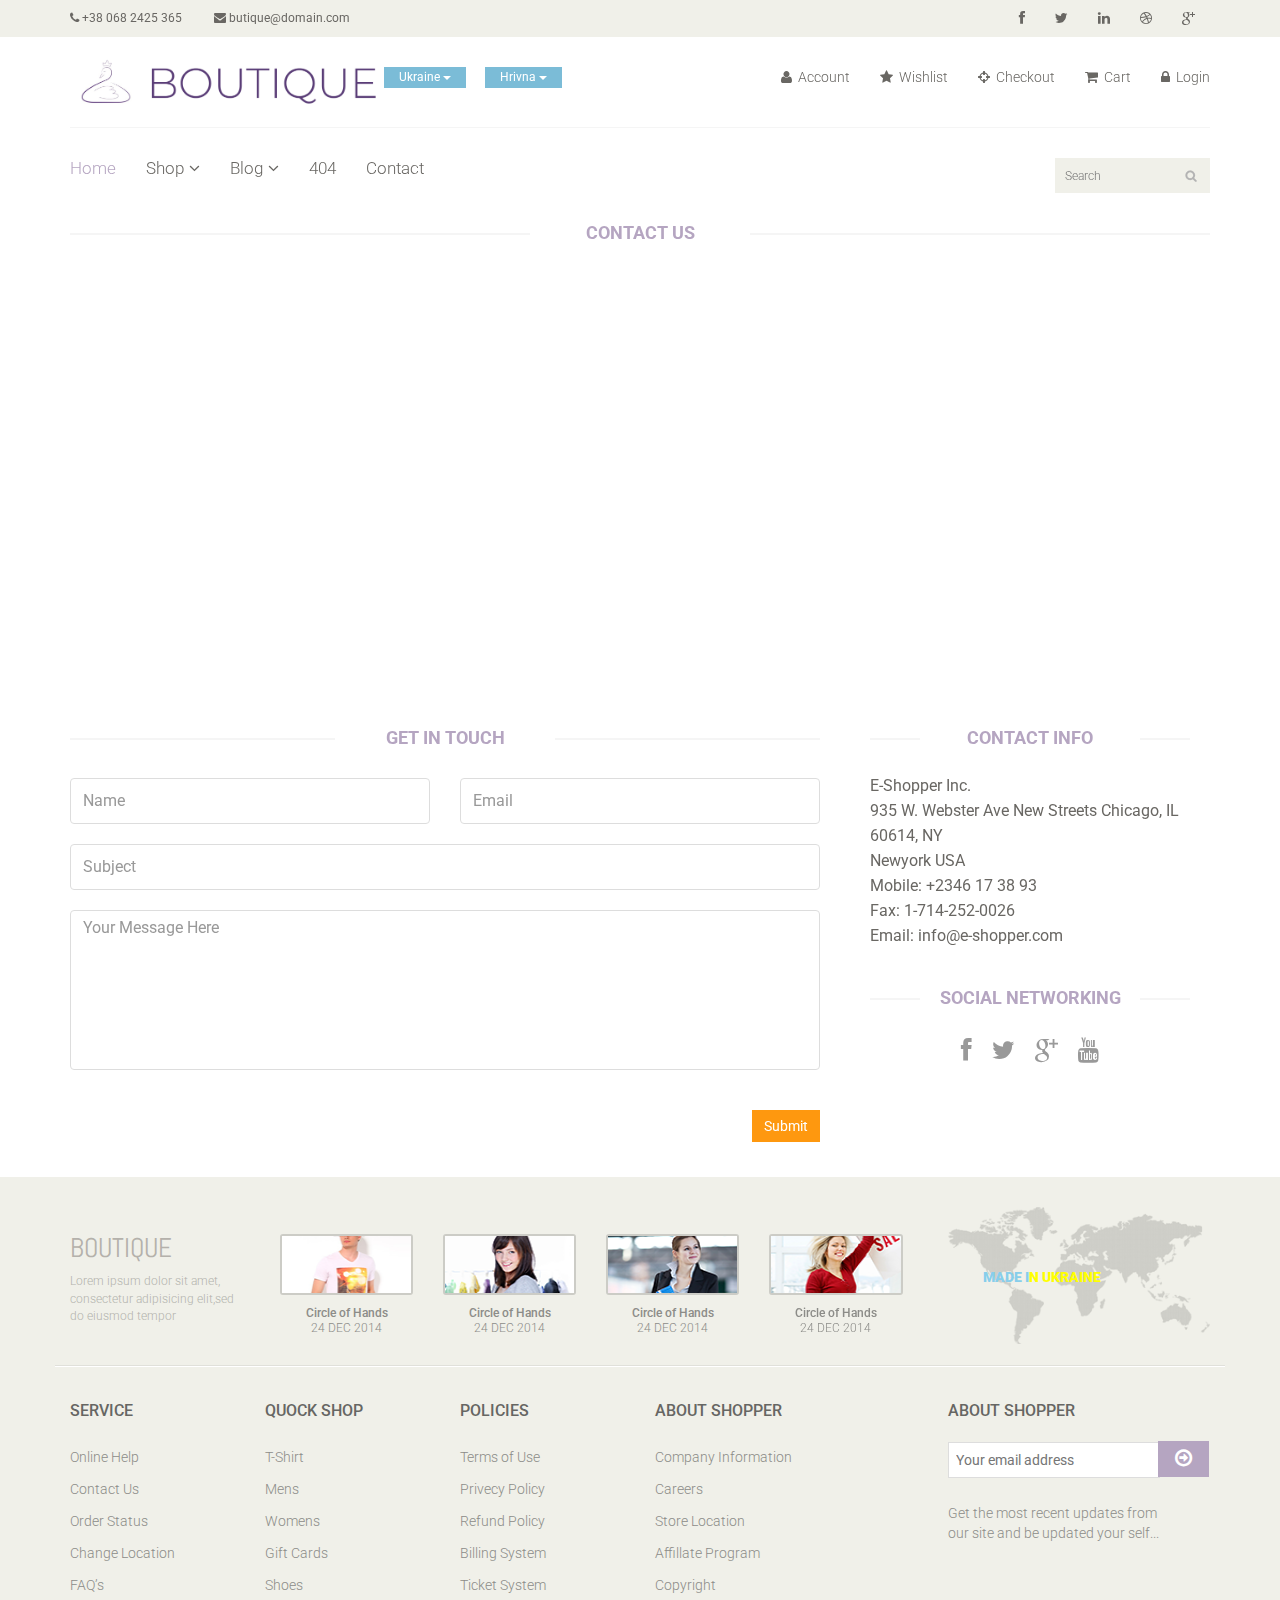
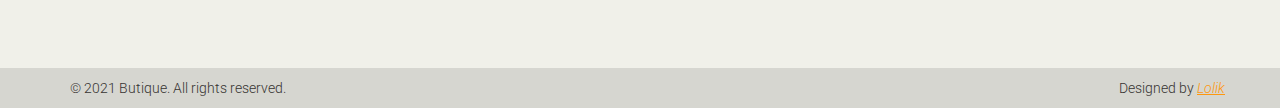
<file: contact-us.html>
<!DOCTYPE html>
<html lang="en">
<head>
    <meta charset="utf-8">
    <meta name="viewport" content="width=device-width, initial-scale=1.0">
    <meta name="description" content="">
    <meta name="author" content="">
    <title>Contact | Boutique</title>
    <link rel="icon" type="image/x-icon" href="./images/home/Kas.ico">
    <link href="css/bootstrap.min.css" rel="stylesheet">
    <link href="css/font-awesome.min.css" rel="stylesheet">
    <link href="css/prettyPhoto.css" rel="stylesheet">
    <link href="css/price-range.css" rel="stylesheet">
    <link href="css/animate.css" rel="stylesheet">
	<link href="css/main.css" rel="stylesheet">
	<link href="css/responsive.css" rel="stylesheet">
	<link rel="stylesheet" href="css/wmds.css" rel="stylesheet">
    <!--[if lt IE 9]>
    <script src="js/html5shiv.js"></script>
    <script src="js/respond.min.js"></script>
    <![endif]-->       
    <link rel="shortcut icon" href="images/ico/favicon.ico">
    <link rel="apple-touch-icon-precomposed" sizes="144x144" href="images/ico/apple-touch-icon-144-precomposed.png">
    <link rel="apple-touch-icon-precomposed" sizes="114x114" href="images/ico/apple-touch-icon-114-precomposed.png">
    <link rel="apple-touch-icon-precomposed" sizes="72x72" href="images/ico/apple-touch-icon-72-precomposed.png">
    <link rel="apple-touch-icon-precomposed" href="images/ico/apple-touch-icon-57-precomposed.png">
	<!--Fonts-->
	<link rel="preconnect" href="https://fonts.googleapis.com">
	<link rel="preconnect" href="https://fonts.gstatic.com" crossorigin>
	<link href="https://fonts.googleapis.com/css2?family=Montserrat:wght@300&display=swap" rel="stylesheet">
</head><!--/head-->

<body>
	<header id="header"><!--header-->
		<div class="header_top"><!--header_top-->
			<div class="container">
				<div class="row">
					<div class="col-sm-6">
						<div class="contactinfo">
							<ul class="nav nav-pills">
								<li><a href="#"><i class="fa fa-phone"></i> +38 068 2425 365</a></li>
								<li><a href="#"><i class="fa fa-envelope"></i> butique@domain.com</a></li>
							</ul>
						</div>
					</div>
					<div class="col-sm-6">
						<div class="social-icons pull-right">
							<ul class="nav navbar-nav">
								<li><a href="#"><i class="fa fa-facebook"></i></a></li>
								<li><a href="#"><i class="fa fa-twitter"></i></a></li>
								<li><a href="#"><i class="fa fa-linkedin"></i></a></li>
								<li><a href="#"><i class="fa fa-dribbble"></i></a></li>
								<li><a href="#"><i class="fa fa-google-plus"></i></a></li>
							</ul>
						</div>
					</div>
				</div>
			</div>
		</div><!--/header_top-->
		
		<div class="header-middle"><!--header-middle-->
			<div class="container">
				<div class="row">
					<div class="col-sm-4">
						<div class="logo pull-left">
							<a href="index.html"><img src="images/home/logo.png" alt="" /></a>
						</div>
						<div class="btn-group pull-right">
							<div class="btn-group">
								<button type="button" class="btn btn-default dropdown-toggle usa" data-toggle="dropdown">
									Ukraine
									<span class="caret"></span>
								</button>
								<ul class="dropdown-menu">
									<li><a href="#">Europe</a></li>
									<li><a href="#">USA</a></li>
									<li><a href="#">UK</a></li>
								</ul>
							</div>
							
							<div class="btn-group">
								<button type="button" class="btn btn-default dropdown-toggle usa" data-toggle="dropdown">
									Hrivna
									<span class="caret"></span>
								</button>
								<ul class="dropdown-menu">
									<li><a href="#">Zlotui</a></li>
									<li><a href="#">Dolar</a></li>
									<li><a href="#">Euro</a></li>
								</ul>
							</div>
						</div>
					</div>
					<div class="col-sm-8">
						<div class="shop-menu pull-right">
							<ul class="nav navbar-nav">
								<li><a href="#"><i class="fa fa-user"></i> Account</a></li>
								<li><a href="#"><i class="fa fa-star"></i> Wishlist</a></li>
								<li><a href="checkout.html"><i class="fa fa-crosshairs"></i> Checkout</a></li>
								<li><a href="cart.html"><i class="fa fa-shopping-cart"></i> Cart</a></li>
								<li><a href="login.html"><i class="fa fa-lock"></i> Login</a></li>
							</ul>
						</div>
					</div>
				</div>
			</div>
		</div><!--/header-middle-->
	
		<div class="header-bottom"><!--header-bottom-->
			<div class="container">
				<div class="row">
					<div class="col-sm-9">
						<div class="navbar-header">
							<button type="button" class="navbar-toggle" data-toggle="collapse" data-target=".navbar-collapse">
								<span class="sr-only">Toggle navigation</span>
								<span class="icon-bar"></span>
								<span class="icon-bar"></span>
								<span class="icon-bar"></span>
							</button>
						</div>
						<div class="mainmenu pull-left">
							<ul class="nav navbar-nav collapse navbar-collapse">
								<li><a href="index.html" class="active">Home</a></li>
								<li class="dropdown"><a href="#">Shop<i class="fa fa-angle-down"></i></a>
                                    <ul role="menu" class="sub-menu">
                                        <li><a href="shop.html">Products</a></li>
										<li><a href="product-details.html">Product Details</a></li> 
										<li><a href="checkout.html">Checkout</a></li> 
										<li><a href="cart.html">Cart</a></li> 
										<li><a href="login.html">Login</a></li> 
                                    </ul>
                                </li> 
								<li class="dropdown"><a href="#">Blog<i class="fa fa-angle-down"></i></a>
                                    <ul role="menu" class="sub-menu">
                                        <li><a href="blog.html">Blog List</a></li>
										<li><a href="blog-single.html">Blog Single</a></li>
                                    </ul>
                                </li> 
								<li><a href="404.html">404</a></li>
								<li><a href="contact-us.html">Contact</a></li>
							</ul>
						</div>
					</div>
					<div class="col-sm-3">
						<div class="search_box pull-right">
							<input type="text" placeholder="Search"/>
						</div>
					</div>
				</div>
			</div>
		</div><!--/header-bottom-->
	</header><!--/header-->
	 
	 <div id="contact-page" class="container">
    	<div class="bg">
	    	<div class="row">    		
	    		<div class="col-sm-12">    			   			
					<h2 class="title text-center">Contact <strong>Us</strong></h2>    			    				    				
					<div id="gmap" class="contact-map">
					</div>
				</div>			 		
			</div>    	
    		<div class="row">  	
	    		<div class="col-sm-8">
	    			<div class="contact-form">
	    				<h2 class="title text-center">Get In Touch</h2>
	    				<div class="status alert alert-success" style="display: none"></div>
				    	<form id="main-contact-form" class="contact-form row" name="contact-form" method="post">
				            <div class="form-group col-md-6">
				                <input type="text" name="name" class="form-control" required="required" placeholder="Name">
				            </div>
				            <div class="form-group col-md-6">
				                <input type="email" name="email" class="form-control" required="required" placeholder="Email">
				            </div>
				            <div class="form-group col-md-12">
				                <input type="text" name="subject" class="form-control" required="required" placeholder="Subject">
				            </div>
				            <div class="form-group col-md-12">
				                <textarea name="message" id="message" required="required" class="form-control" rows="8" placeholder="Your Message Here"></textarea>
				            </div>                        
				            <div class="form-group col-md-12">
				                <input type="submit" name="submit" class="btn btn-primary pull-right" value="Submit">
				            </div>
				        </form>
	    			</div>
	    		</div>
	    		<div class="col-sm-4">
	    			<div class="contact-info">
	    				<h2 class="title text-center">Contact Info</h2>
	    				<address>
	    					<p>E-Shopper Inc.</p>
							<p>935 W. Webster Ave New Streets Chicago, IL 60614, NY</p>
							<p>Newyork USA</p>
							<p>Mobile: +2346 17 38 93</p>
							<p>Fax: 1-714-252-0026</p>
							<p>Email: info@e-shopper.com</p>
	    				</address>
	    				<div class="social-networks">
	    					<h2 class="title text-center">Social Networking</h2>
							<ul>
								<li>
									<a href="#"><i class="fa fa-facebook"></i></a>
								</li>
								<li>
									<a href="#"><i class="fa fa-twitter"></i></a>
								</li>
								<li>
									<a href="#"><i class="fa fa-google-plus"></i></a>
								</li>
								<li>
									<a href="#"><i class="fa fa-youtube"></i></a>
								</li>
							</ul>
	    				</div>
	    			</div>
    			</div>    			
	    	</div>  
    	</div>	
    </div><!--/#contact-page-->
	
	<footer id="footer"><!--Footer-->
		<div class="footer-top">
			<div class="container">
				<div class="row">
					<div class="col-sm-2">
						<div class="companyinfo">
							<h2><span></span>BOUTIQUE</h2>
							<p>Lorem ipsum dolor sit amet, consectetur adipisicing elit,sed do eiusmod tempor</p>
						</div>
					</div>
					<div class="col-sm-7">
						<div class="col-sm-3">
							<div class="video-gallery text-center">
								<a href="#">
									<div class="iframe-img">
										<img src="images/home/iframe1.png" alt="" />
									</div>
									<div class="overlay-icon">
										<i class="fa fa-play-circle-o"></i>
									</div>
								</a>
								<p>Circle of Hands</p>
								<h2>24 DEC 2014</h2>
							</div>
						</div>
						
						<div class="col-sm-3">
							<div class="video-gallery text-center">
								<a href="#">
									<div class="iframe-img">
										<img src="images/home/iframe2.png" alt="" />
									</div>
									<div class="overlay-icon">
										<i class="fa fa-play-circle-o"></i>
									</div>
								</a>
								<p>Circle of Hands</p>
								<h2>24 DEC 2014</h2>
							</div>
						</div>
						
						<div class="col-sm-3">
							<div class="video-gallery text-center">
								<a href="#">
									<div class="iframe-img">
										<img src="images/home/iframe3.png" alt="" />
									</div>
									<div class="overlay-icon">
										<i class="fa fa-play-circle-o"></i>
									</div>
								</a>
								<p>Circle of Hands</p>
								<h2>24 DEC 2014</h2>
							</div>
						</div>
						
						<div class="col-sm-3">
							<div class="video-gallery text-center">
								<a href="#">
									<div class="iframe-img">
										<img src="images/home/iframe4.png" alt="" />
									</div>
									<div class="overlay-icon">
										<i class="fa fa-play-circle-o"></i>
									</div>
								</a>
								<p>Circle of Hands</p>
								<h2>24 DEC 2014</h2>
							</div>
						</div>
					</div>
					<div class="col-sm-3">
						<div class="address">
							<img src="images/home/map.png" alt="" />
							<p style="font-weight: 900;" class="address__text"><span style="color: skyblue;" class="ua__blue">MADE I</span><span style="color: yellow;" class="ua__yellow">N UKRAINE</span></p>
						</div>
					</div>
				</div>
			</div>
		</div>
		
		<div class="footer-widget">
			<div class="container">
				<div class="row">
					<div class="col-sm-2">
						<div class="single-widget">
							<h2>Service</h2>
							<ul class="nav nav-pills nav-stacked">
								<li><a href="#">Online Help</a></li>
								<li><a href="#">Contact Us</a></li>
								<li><a href="#">Order Status</a></li>
								<li><a href="#">Change Location</a></li>
								<li><a href="#">FAQ’s</a></li>
							</ul>
						</div>
					</div>
					<div class="col-sm-2">
						<div class="single-widget">
							<h2>Quock Shop</h2>
							<ul class="nav nav-pills nav-stacked">
								<li><a href="#">T-Shirt</a></li>
								<li><a href="#">Mens</a></li>
								<li><a href="#">Womens</a></li>
								<li><a href="#">Gift Cards</a></li>
								<li><a href="#">Shoes</a></li>
							</ul>
						</div>
					</div>
					<div class="col-sm-2">
						<div class="single-widget">
							<h2>Policies</h2>
							<ul class="nav nav-pills nav-stacked">
								<li><a href="#">Terms of Use</a></li>
								<li><a href="#">Privecy Policy</a></li>
								<li><a href="#">Refund Policy</a></li>
								<li><a href="#">Billing System</a></li>
								<li><a href="#">Ticket System</a></li>
							</ul>
						</div>
					</div>
					<div class="col-sm-2">
						<div class="single-widget">
							<h2>About Shopper</h2>
							<ul class="nav nav-pills nav-stacked">
								<li><a href="#">Company Information</a></li>
								<li><a href="#">Careers</a></li>
								<li><a href="#">Store Location</a></li>
								<li><a href="#">Affillate Program</a></li>
								<li><a href="#">Copyright</a></li>
							</ul>
						</div>
					</div>
					<div class="col-sm-3 col-sm-offset-1">
						<div class="single-widget">
							<h2>About Shopper</h2>
							<form action="#" class="searchform">
								<input type="text" placeholder="Your email address" />
								<button type="submit" class="btn btn-default"><i class="fa fa-arrow-circle-o-right"></i></button>
								<p>Get the most recent updates from <br />our site and be updated your self...</p>
							</form>
						</div>
					</div>
					
				</div>
			</div>
		</div>
		
		<div class="footer-bottom">
			<div class="container">
				<div class="row">
					<p class="pull-left">© 2021 Butique. All rights reserved.</p>
					<p class="pull-right">Designed by <span><a target="_blank" href="https://www.youtube.com/watch?v=XK7fIGCgQ5o&ab_channel=LiolikUa">Lolik</a></span></p>
				</div>
			</div>
		</div>
		
	</footer><!--/Footer-->
	

  
    <script src="js/jquery.js"></script>
	<script src="js/bootstrap.min.js"></script>
	<script type="text/javascript" src="http://maps.google.com/maps/api/js?sensor=true"></script>
    <script type="text/javascript" src="js/gmaps.js"></script>
	<script src="js/contact.js"></script>
	<script src="js/price-range.js"></script>
    <script src="js/jquery.scrollUp.min.js"></script>
    <script src="js/jquery.prettyPhoto.js"></script>
    <script src="js/main.js"></script>
</body>
</html>
</file>
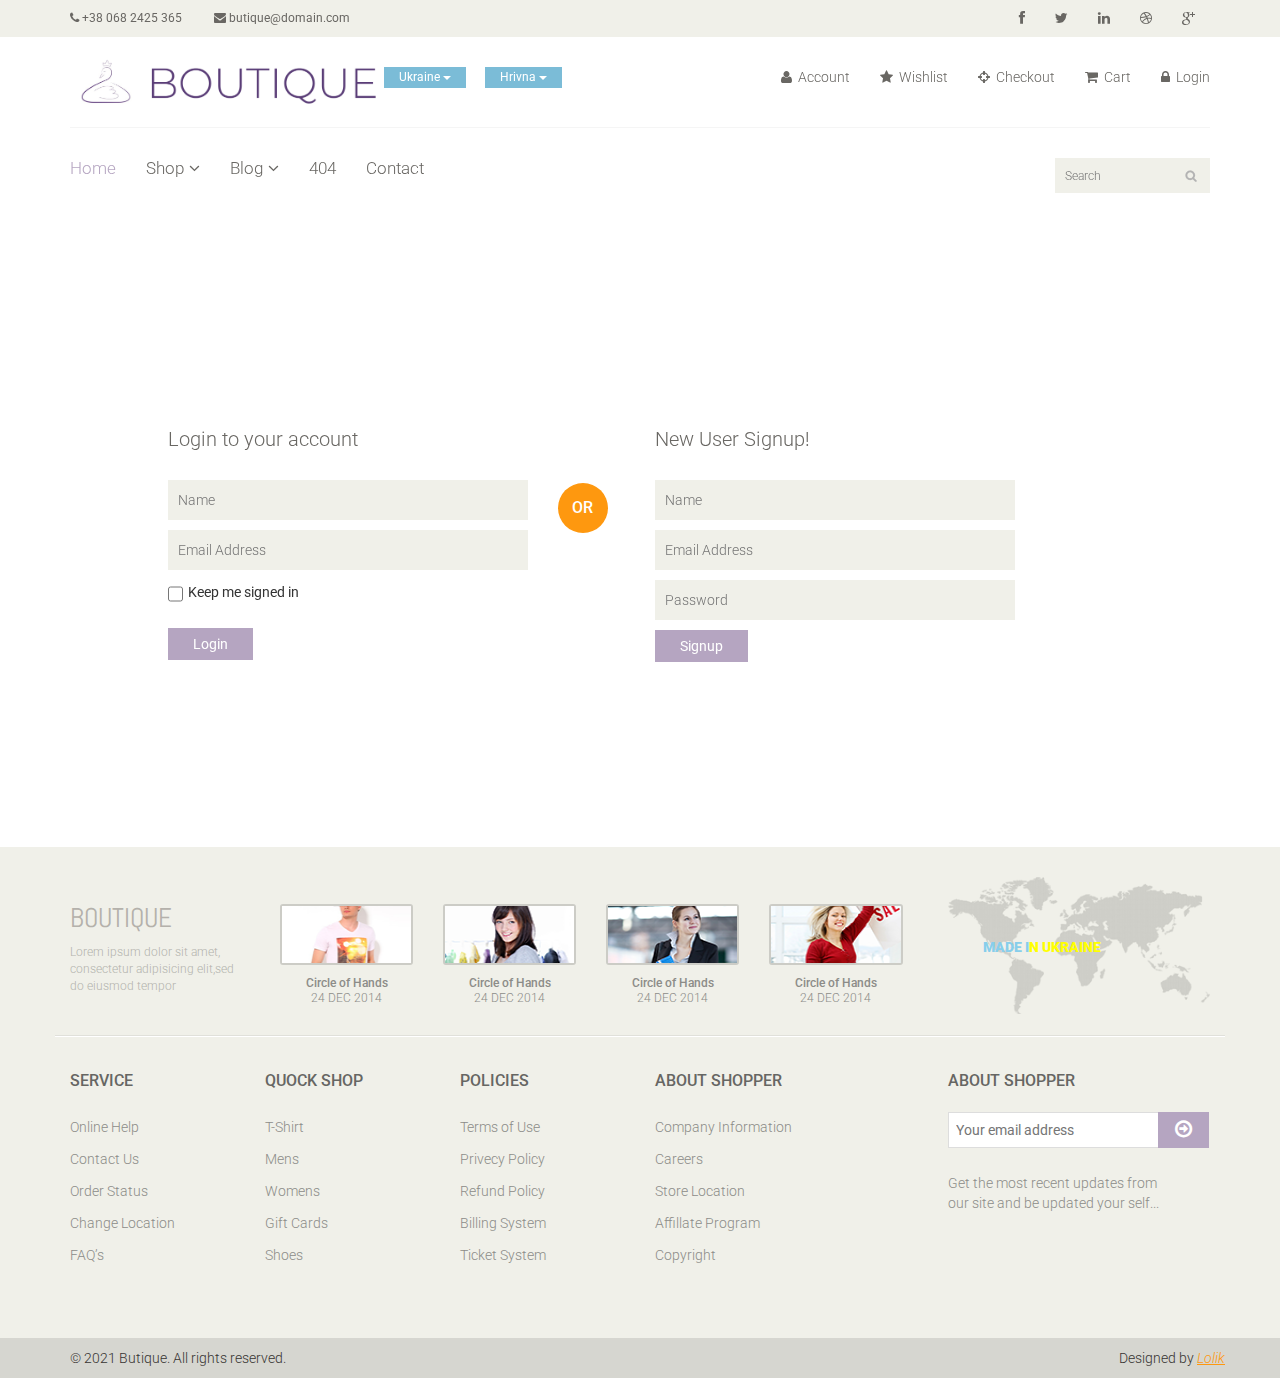
<file: login.html>
<!DOCTYPE html>
<html lang="en">
<head>
    <meta charset="utf-8">
    <meta name="viewport" content="width=device-width, initial-scale=1.0">
    <meta name="description" content="">
    <meta name="author" content="">
    <title>Login | Boutique</title>
    <link rel="icon" type="image/x-icon" href="./images/home/Kas.ico">
    <link href="css/bootstrap.min.css" rel="stylesheet">
    <link href="css/font-awesome.min.css" rel="stylesheet">
    <link href="css/prettyPhoto.css" rel="stylesheet">
    <link href="css/price-range.css" rel="stylesheet">
    <link href="css/animate.css" rel="stylesheet">
	<link href="css/main.css" rel="stylesheet">
	<link href="css/responsive.css" rel="stylesheet">
	<link rel="stylesheet" href="css/wmds.css" rel="stylesheet">
    <!--[if lt IE 9]>
    <script src="js/html5shiv.js"></script>
    <script src="js/respond.min.js"></script>
    <![endif]-->       
    <link rel="shortcut icon" href="images/ico/favicon.ico">
    <link rel="apple-touch-icon-precomposed" sizes="144x144" href="images/ico/apple-touch-icon-144-precomposed.png">
    <link rel="apple-touch-icon-precomposed" sizes="114x114" href="images/ico/apple-touch-icon-114-precomposed.png">
    <link rel="apple-touch-icon-precomposed" sizes="72x72" href="images/ico/apple-touch-icon-72-precomposed.png">
    <link rel="apple-touch-icon-precomposed" href="images/ico/apple-touch-icon-57-precomposed.png">
	<!--Fonts-->
	<link rel="preconnect" href="https://fonts.googleapis.com">
	<link rel="preconnect" href="https://fonts.gstatic.com" crossorigin>
	<link href="https://fonts.googleapis.com/css2?family=Montserrat:wght@300&display=swap" rel="stylesheet">
</head><!--/head-->

<body>
	<header id="header"><!--header-->
		<div class="header_top"><!--header_top-->
			<div class="container">
				<div class="row">
					<div class="col-sm-6">
						<div class="contactinfo">
							<ul class="nav nav-pills">
								<li><a href="#"><i class="fa fa-phone"></i> +38 068 2425 365</a></li>
								<li><a href="#"><i class="fa fa-envelope"></i> butique@domain.com</a></li>
							</ul>
						</div>
					</div>
					<div class="col-sm-6">
						<div class="social-icons pull-right">
							<ul class="nav navbar-nav">
								<li><a href="#"><i class="fa fa-facebook"></i></a></li>
								<li><a href="#"><i class="fa fa-twitter"></i></a></li>
								<li><a href="#"><i class="fa fa-linkedin"></i></a></li>
								<li><a href="#"><i class="fa fa-dribbble"></i></a></li>
								<li><a href="#"><i class="fa fa-google-plus"></i></a></li>
							</ul>
						</div>
					</div>
				</div>
			</div>
		</div><!--/header_top-->
		
		<div class="header-middle"><!--header-middle-->
			<div class="container">
				<div class="row">
					<div class="col-sm-4">
						<div class="logo pull-left">
							<a href="index.html"><img src="images/home/logo.png" alt="" /></a>
						</div>
						<div class="btn-group pull-right">
							<div class="btn-group">
								<button type="button" class="btn btn-default dropdown-toggle usa" data-toggle="dropdown">
									Ukraine
									<span class="caret"></span>
								</button>
								<ul class="dropdown-menu">
									<li><a href="#">Europe</a></li>
									<li><a href="#">USA</a></li>
									<li><a href="#">UK</a></li>
								</ul>
							</div>
							
							<div class="btn-group">
								<button type="button" class="btn btn-default dropdown-toggle usa" data-toggle="dropdown">
									Hrivna
									<span class="caret"></span>
								</button>
								<ul class="dropdown-menu">
									<li><a href="#">Zlotui</a></li>
									<li><a href="#">Dolar</a></li>
									<li><a href="#">Euro</a></li>
								</ul>
							</div>
						</div>
					</div>
					<div class="col-sm-8">
						<div class="shop-menu pull-right">
							<ul class="nav navbar-nav">
								<li><a href="#"><i class="fa fa-user"></i> Account</a></li>
								<li><a href="#"><i class="fa fa-star"></i> Wishlist</a></li>
								<li><a href="checkout.html"><i class="fa fa-crosshairs"></i> Checkout</a></li>
								<li><a href="cart.html"><i class="fa fa-shopping-cart"></i> Cart</a></li>
								<li><a href="login.html"><i class="fa fa-lock"></i> Login</a></li>
							</ul>
						</div>
					</div>
				</div>
			</div>
		</div><!--/header-middle-->
	
		<div class="header-bottom"><!--header-bottom-->
			<div class="container">
				<div class="row">
					<div class="col-sm-9">
						<div class="navbar-header">
							<button type="button" class="navbar-toggle" data-toggle="collapse" data-target=".navbar-collapse">
								<span class="sr-only">Toggle navigation</span>
								<span class="icon-bar"></span>
								<span class="icon-bar"></span>
								<span class="icon-bar"></span>
							</button>
						</div>
						<div class="mainmenu pull-left">
							<ul class="nav navbar-nav collapse navbar-collapse">
								<li><a href="index.html" class="active">Home</a></li>
								<li class="dropdown"><a href="#">Shop<i class="fa fa-angle-down"></i></a>
                                    <ul role="menu" class="sub-menu">
                                        <li><a href="shop.html">Products</a></li>
										<li><a href="product-details.html">Product Details</a></li> 
										<li><a href="checkout.html">Checkout</a></li> 
										<li><a href="cart.html">Cart</a></li> 
										<li><a href="login.html">Login</a></li> 
                                    </ul>
                                </li> 
								<li class="dropdown"><a href="#">Blog<i class="fa fa-angle-down"></i></a>
                                    <ul role="menu" class="sub-menu">
                                        <li><a href="blog.html">Blog List</a></li>
										<li><a href="blog-single.html">Blog Single</a></li>
                                    </ul>
                                </li> 
								<li><a href="404.html">404</a></li>
								<li><a href="contact-us.html">Contact</a></li>
							</ul>
						</div>
					</div>
					<div class="col-sm-3">
						<div class="search_box pull-right">
							<input type="text" placeholder="Search"/>
						</div>
					</div>
				</div>
			</div>
		</div><!--/header-bottom-->
	</header><!--/header-->
	
	<section id="form"><!--form-->
		<div class="container">
			<div class="row">
				<div class="col-sm-4 col-sm-offset-1">
					<div class="login-form"><!--login form-->
						<h2>Login to your account</h2>
						<form action="#">
							<input type="text" placeholder="Name" />
							<input type="email" placeholder="Email Address" />
							<span>
								<input type="checkbox" class="checkbox"> 
								Keep me signed in
							</span>
							<button type="submit" class="btn btn-default">Login</button>
						</form>
					</div><!--/login form-->
				</div>
				<div class="col-sm-1">
					<h2 class="or">OR</h2>
				</div>
				<div class="col-sm-4">
					<div class="signup-form"><!--sign up form-->
						<h2>New User Signup!</h2>
						<form action="#">
							<input type="text" placeholder="Name"/>
							<input type="email" placeholder="Email Address"/>
							<input type="password" placeholder="Password"/>
							<button type="submit" class="btn btn-default">Signup</button>
						</form>
					</div><!--/sign up form-->
				</div>
			</div>
		</div>
	</section><!--/form-->
	
	
	<footer id="footer"><!--Footer-->
		<div class="footer-top">
			<div class="container">
				<div class="row">
					<div class="col-sm-2">
						<div class="companyinfo">
							<h2><span></span>BOUTIQUE</h2>
							<p>Lorem ipsum dolor sit amet, consectetur adipisicing elit,sed do eiusmod tempor</p>
						</div>
					</div>
					<div class="col-sm-7">
						<div class="col-sm-3">
							<div class="video-gallery text-center">
								<a href="#">
									<div class="iframe-img">
										<img src="images/home/iframe1.png" alt="" />
									</div>
									<div class="overlay-icon">
										<i class="fa fa-play-circle-o"></i>
									</div>
								</a>
								<p>Circle of Hands</p>
								<h2>24 DEC 2014</h2>
							</div>
						</div>
						
						<div class="col-sm-3">
							<div class="video-gallery text-center">
								<a href="#">
									<div class="iframe-img">
										<img src="images/home/iframe2.png" alt="" />
									</div>
									<div class="overlay-icon">
										<i class="fa fa-play-circle-o"></i>
									</div>
								</a>
								<p>Circle of Hands</p>
								<h2>24 DEC 2014</h2>
							</div>
						</div>
						
						<div class="col-sm-3">
							<div class="video-gallery text-center">
								<a href="#">
									<div class="iframe-img">
										<img src="images/home/iframe3.png" alt="" />
									</div>
									<div class="overlay-icon">
										<i class="fa fa-play-circle-o"></i>
									</div>
								</a>
								<p>Circle of Hands</p>
								<h2>24 DEC 2014</h2>
							</div>
						</div>
						
						<div class="col-sm-3">
							<div class="video-gallery text-center">
								<a href="#">
									<div class="iframe-img">
										<img src="images/home/iframe4.png" alt="" />
									</div>
									<div class="overlay-icon">
										<i class="fa fa-play-circle-o"></i>
									</div>
								</a>
								<p>Circle of Hands</p>
								<h2>24 DEC 2014</h2>
							</div>
						</div>
					</div>
					<div class="col-sm-3">
						<div class="address">
							<img src="images/home/map.png" alt="" />
							<p style="font-weight: 900;" class="address__text"><span style="color: skyblue;" class="ua__blue">MADE I</span><span style="color: yellow;" class="ua__yellow">N UKRAINE</span></p>
						</div>
					</div>
				</div>
			</div>
		</div>
		
		<div class="footer-widget">
			<div class="container">
				<div class="row">
					<div class="col-sm-2">
						<div class="single-widget">
							<h2>Service</h2>
							<ul class="nav nav-pills nav-stacked">
								<li><a href="#">Online Help</a></li>
								<li><a href="#">Contact Us</a></li>
								<li><a href="#">Order Status</a></li>
								<li><a href="#">Change Location</a></li>
								<li><a href="#">FAQ’s</a></li>
							</ul>
						</div>
					</div>
					<div class="col-sm-2">
						<div class="single-widget">
							<h2>Quock Shop</h2>
							<ul class="nav nav-pills nav-stacked">
								<li><a href="#">T-Shirt</a></li>
								<li><a href="#">Mens</a></li>
								<li><a href="#">Womens</a></li>
								<li><a href="#">Gift Cards</a></li>
								<li><a href="#">Shoes</a></li>
							</ul>
						</div>
					</div>
					<div class="col-sm-2">
						<div class="single-widget">
							<h2>Policies</h2>
							<ul class="nav nav-pills nav-stacked">
								<li><a href="#">Terms of Use</a></li>
								<li><a href="#">Privecy Policy</a></li>
								<li><a href="#">Refund Policy</a></li>
								<li><a href="#">Billing System</a></li>
								<li><a href="#">Ticket System</a></li>
							</ul>
						</div>
					</div>
					<div class="col-sm-2">
						<div class="single-widget">
							<h2>About Shopper</h2>
							<ul class="nav nav-pills nav-stacked">
								<li><a href="#">Company Information</a></li>
								<li><a href="#">Careers</a></li>
								<li><a href="#">Store Location</a></li>
								<li><a href="#">Affillate Program</a></li>
								<li><a href="#">Copyright</a></li>
							</ul>
						</div>
					</div>
					<div class="col-sm-3 col-sm-offset-1">
						<div class="single-widget">
							<h2>About Shopper</h2>
							<form action="#" class="searchform">
								<input type="text" placeholder="Your email address" />
								<button type="submit" class="btn btn-default"><i class="fa fa-arrow-circle-o-right"></i></button>
								<p>Get the most recent updates from <br />our site and be updated your self...</p>
							</form>
						</div>
					</div>
					
				</div>
			</div>
		</div>
		
		<div class="footer-bottom">
			<div class="container">
				<div class="row">
					<p class="pull-left">© 2021 Butique. All rights reserved.</p>
					<p class="pull-right">Designed by <span><a target="_blank" href="https://www.youtube.com/watch?v=XK7fIGCgQ5o&ab_channel=LiolikUa">Lolik</a></span></p>
				</div>
			</div>
		</div>
		
	</footer><!--/Footer-->
	

  
    <script src="js/jquery.js"></script>
	<script src="js/price-range.js"></script>
    <script src="js/jquery.scrollUp.min.js"></script>
	<script src="js/bootstrap.min.js"></script>
    <script src="js/jquery.prettyPhoto.js"></script>
    <script src="js/main.js"></script>
</body>
</html>
</file>
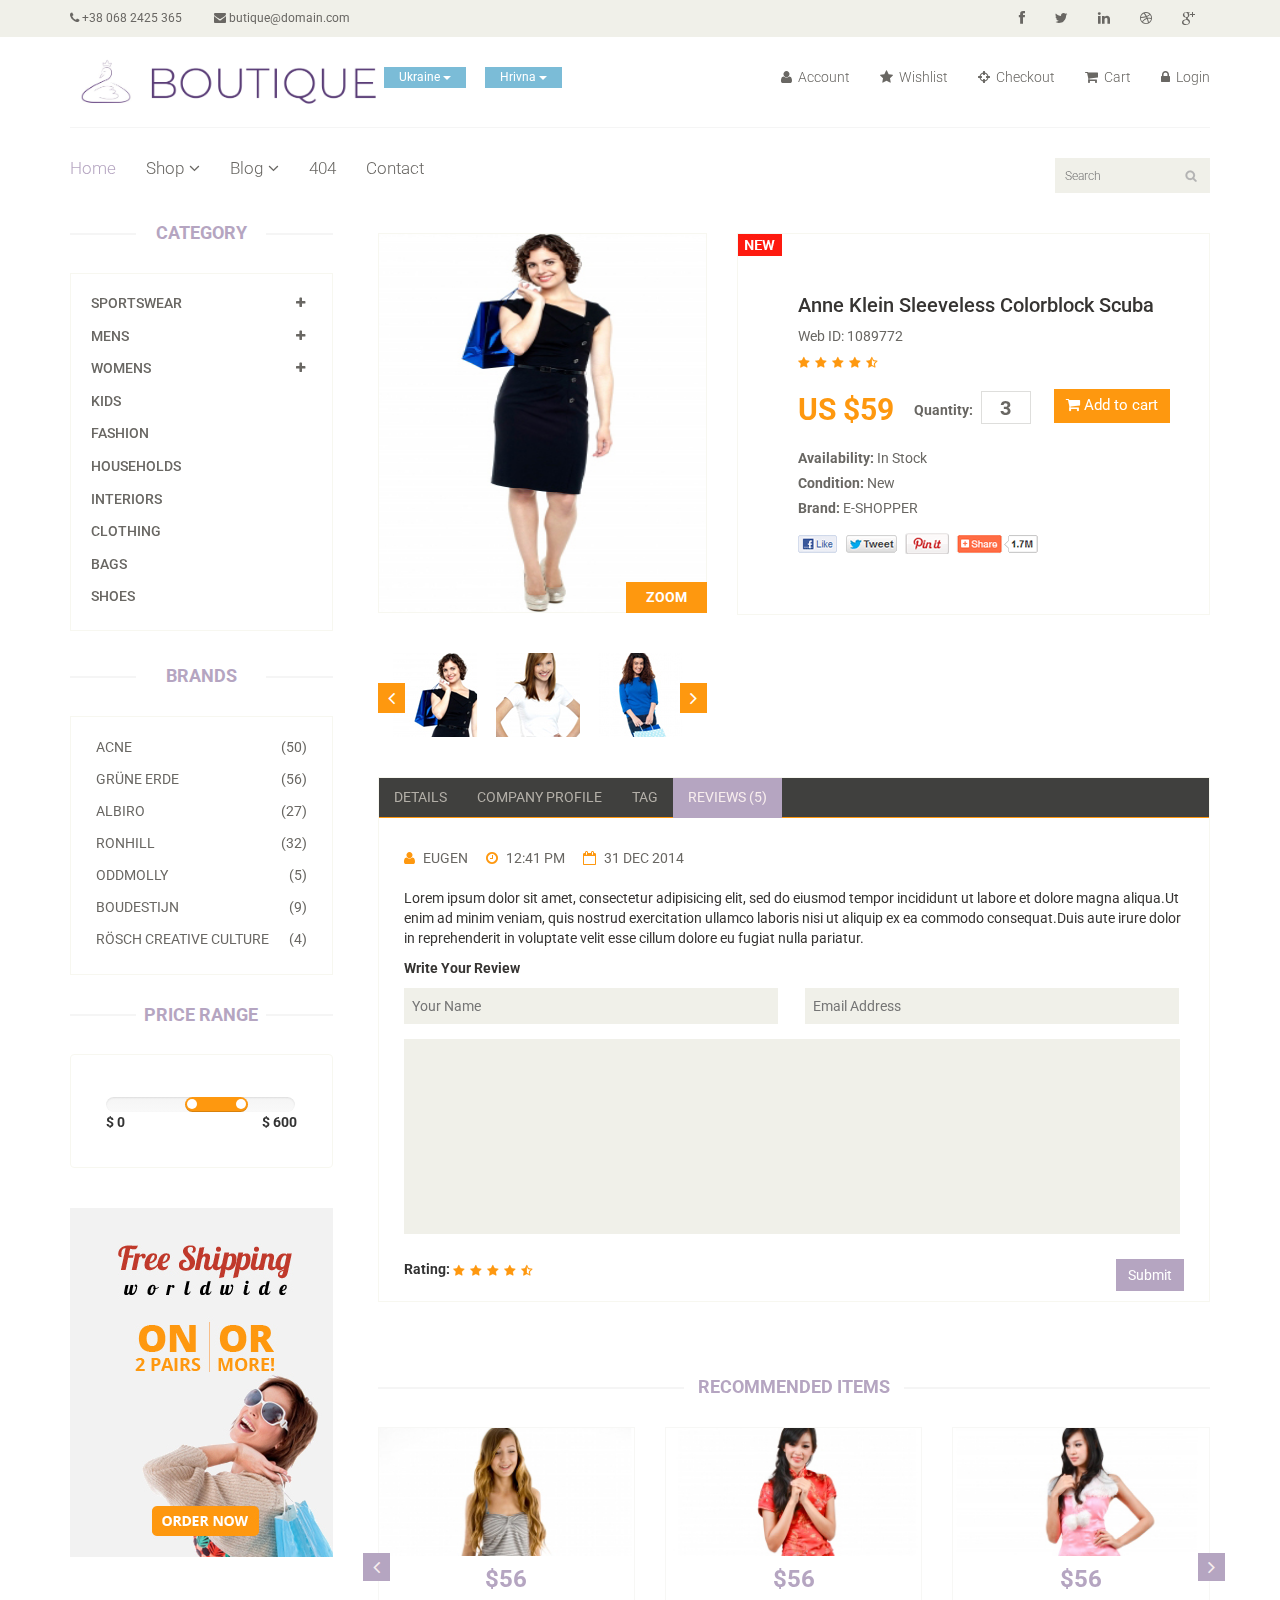
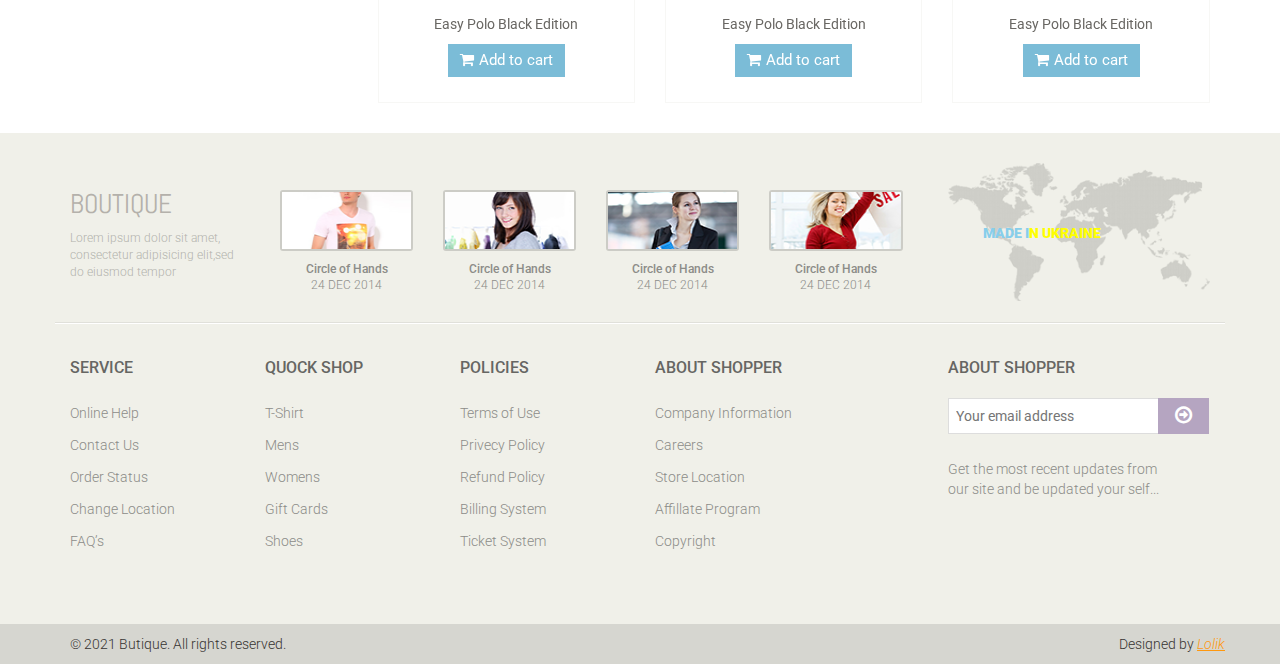
<file: product-details.html>
<!DOCTYPE html>
<html lang="en">
<head>
    <meta charset="utf-8">
    <meta name="viewport" content="width=device-width, initial-scale=1.0">
    <meta name="description" content="">
    <meta name="author" content="">
    <title>Product Details | Boutique</title>
    <link rel="icon" type="image/x-icon" href="./images/home/Kas.ico">
    <link href="css/bootstrap.min.css" rel="stylesheet">
    <link href="css/font-awesome.min.css" rel="stylesheet">
    <link href="css/prettyPhoto.css" rel="stylesheet">
    <link href="css/price-range.css" rel="stylesheet">
    <link href="css/animate.css" rel="stylesheet">
	<link href="css/main.css" rel="stylesheet">
	<link href="css/responsive.css" rel="stylesheet">
	<link rel="stylesheet" href="css/wmds.css" rel="stylesheet">
    <!--[if lt IE 9]>
    <script src="js/html5shiv.js"></script>
    <script src="js/respond.min.js"></script>
    <![endif]-->       
    <link rel="shortcut icon" href="images/ico/favicon.ico">
    <link rel="apple-touch-icon-precomposed" sizes="144x144" href="images/ico/apple-touch-icon-144-precomposed.png">
    <link rel="apple-touch-icon-precomposed" sizes="114x114" href="images/ico/apple-touch-icon-114-precomposed.png">
    <link rel="apple-touch-icon-precomposed" sizes="72x72" href="images/ico/apple-touch-icon-72-precomposed.png">
    <link rel="apple-touch-icon-precomposed" href="images/ico/apple-touch-icon-57-precomposed.png">
	<!--Fonts-->
	<link rel="preconnect" href="https://fonts.googleapis.com">
	<link rel="preconnect" href="https://fonts.gstatic.com" crossorigin>
	<link href="https://fonts.googleapis.com/css2?family=Montserrat:wght@300&display=swap" rel="stylesheet">
</head><!--/head-->

<body>
	<header id="header"><!--header-->
		<div class="header_top"><!--header_top-->
			<div class="container">
				<div class="row">
					<div class="col-sm-6">
						<div class="contactinfo">
							<ul class="nav nav-pills">
								<li><a href="#"><i class="fa fa-phone"></i> +38 068 2425 365</a></li>
								<li><a href="#"><i class="fa fa-envelope"></i> butique@domain.com</a></li>
							</ul>
						</div>
					</div>
					<div class="col-sm-6">
						<div class="social-icons pull-right">
							<ul class="nav navbar-nav">
								<li><a href="#"><i class="fa fa-facebook"></i></a></li>
								<li><a href="#"><i class="fa fa-twitter"></i></a></li>
								<li><a href="#"><i class="fa fa-linkedin"></i></a></li>
								<li><a href="#"><i class="fa fa-dribbble"></i></a></li>
								<li><a href="#"><i class="fa fa-google-plus"></i></a></li>
							</ul>
						</div>
					</div>
				</div>
			</div>
		</div><!--/header_top-->
		
		<div class="header-middle"><!--header-middle-->
			<div class="container">
				<div class="row">
					<div class="col-sm-4">
						<div class="logo pull-left">
							<a href="index.html"><img src="images/home/logo.png" alt="" /></a>
						</div>
						<div class="btn-group pull-right">
							<div class="btn-group">
								<button type="button" class="btn btn-default dropdown-toggle usa" data-toggle="dropdown">
									Ukraine
									<span class="caret"></span>
								</button>
								<ul class="dropdown-menu">
									<li><a href="#">Europe</a></li>
									<li><a href="#">USA</a></li>
									<li><a href="#">UK</a></li>
								</ul>
							</div>
							
							<div class="btn-group">
								<button type="button" class="btn btn-default dropdown-toggle usa" data-toggle="dropdown">
									Hrivna
									<span class="caret"></span>
								</button>
								<ul class="dropdown-menu">
									<li><a href="#">Zlotui</a></li>
									<li><a href="#">Dolar</a></li>
									<li><a href="#">Euro</a></li>
								</ul>
							</div>
						</div>
					</div>
					<div class="col-sm-8">
						<div class="shop-menu pull-right">
							<ul class="nav navbar-nav">
								<li><a href="#"><i class="fa fa-user"></i> Account</a></li>
								<li><a href="#"><i class="fa fa-star"></i> Wishlist</a></li>
								<li><a href="checkout.html"><i class="fa fa-crosshairs"></i> Checkout</a></li>
								<li><a href="cart.html"><i class="fa fa-shopping-cart"></i> Cart</a></li>
								<li><a href="login.html"><i class="fa fa-lock"></i> Login</a></li>
							</ul>
						</div>
					</div>
				</div>
			</div>
		</div><!--/header-middle-->
	
		<div class="header-bottom"><!--header-bottom-->
			<div class="container">
				<div class="row">
					<div class="col-sm-9">
						<div class="navbar-header">
							<button type="button" class="navbar-toggle" data-toggle="collapse" data-target=".navbar-collapse">
								<span class="sr-only">Toggle navigation</span>
								<span class="icon-bar"></span>
								<span class="icon-bar"></span>
								<span class="icon-bar"></span>
							</button>
						</div>
						<div class="mainmenu pull-left">
							<ul class="nav navbar-nav collapse navbar-collapse">
								<li><a href="index.html" class="active">Home</a></li>
								<li class="dropdown"><a href="#">Shop<i class="fa fa-angle-down"></i></a>
                                    <ul role="menu" class="sub-menu">
                                        <li><a href="shop.html">Products</a></li>
										<li><a href="product-details.html">Product Details</a></li> 
										<li><a href="checkout.html">Checkout</a></li> 
										<li><a href="cart.html">Cart</a></li> 
										<li><a href="login.html">Login</a></li> 
                                    </ul>
                                </li> 
								<li class="dropdown"><a href="#">Blog<i class="fa fa-angle-down"></i></a>
                                    <ul role="menu" class="sub-menu">
                                        <li><a href="blog.html">Blog List</a></li>
										<li><a href="blog-single.html">Blog Single</a></li>
                                    </ul>
                                </li> 
								<li><a href="404.html">404</a></li>
								<li><a href="contact-us.html">Contact</a></li>
							</ul>
						</div>
					</div>
					<div class="col-sm-3">
						<div class="search_box pull-right">
							<input type="text" placeholder="Search"/>
						</div>
					</div>
				</div>
			</div>
		</div><!--/header-bottom-->
	</header><!--/header-->
	
	<section>
		<div class="container">
			<div class="row">
				<div class="col-sm-3">
					<div class="left-sidebar">
						<h2>Category</h2>
						<div class="panel-group category-products" id="accordian"><!--category-productsr-->
							<div class="panel panel-default">
								<div class="panel-heading">
									<h4 class="panel-title">
										<a data-toggle="collapse" data-parent="#accordian" href="#sportswear">
											<span class="badge pull-right"><i class="fa fa-plus"></i></span>
											Sportswear
										</a>
									</h4>
								</div>
								<div id="sportswear" class="panel-collapse collapse">
									<div class="panel-body">
										<ul>
											<li><a href="">Nike </a></li>
											<li><a href="">Under Armour </a></li>
											<li><a href="">Adidas </a></li>
											<li><a href="">Puma</a></li>
											<li><a href="">ASICS </a></li>
										</ul>
									</div>
								</div>
							</div>
							<div class="panel panel-default">
								<div class="panel-heading">
									<h4 class="panel-title">
										<a data-toggle="collapse" data-parent="#accordian" href="#mens">
											<span class="badge pull-right"><i class="fa fa-plus"></i></span>
											Mens
										</a>
									</h4>
								</div>
								<div id="mens" class="panel-collapse collapse">
									<div class="panel-body">
										<ul>
											<li><a href="">Fendi</a></li>
											<li><a href="">Guess</a></li>
											<li><a href="">Valentino</a></li>
											<li><a href="">Dior</a></li>
											<li><a href="">Versace</a></li>
											<li><a href="">Armani</a></li>
											<li><a href="">Prada</a></li>
											<li><a href="">Dolce and Gabbana</a></li>
											<li><a href="">Chanel</a></li>
											<li><a href="">Gucci</a></li>
										</ul>
									</div>
								</div>
							</div>
							
							<div class="panel panel-default">
								<div class="panel-heading">
									<h4 class="panel-title">
										<a data-toggle="collapse" data-parent="#accordian" href="#womens">
											<span class="badge pull-right"><i class="fa fa-plus"></i></span>
											Womens
										</a>
									</h4>
								</div>
								<div id="womens" class="panel-collapse collapse">
									<div class="panel-body">
										<ul>
											<li><a href="">Fendi</a></li>
											<li><a href="">Guess</a></li>
											<li><a href="">Valentino</a></li>
											<li><a href="">Dior</a></li>
											<li><a href="">Versace</a></li>
										</ul>
									</div>
								</div>
							</div>
							<div class="panel panel-default">
								<div class="panel-heading">
									<h4 class="panel-title"><a href="#">Kids</a></h4>
								</div>
							</div>
							<div class="panel panel-default">
								<div class="panel-heading">
									<h4 class="panel-title"><a href="#">Fashion</a></h4>
								</div>
							</div>
							<div class="panel panel-default">
								<div class="panel-heading">
									<h4 class="panel-title"><a href="#">Households</a></h4>
								</div>
							</div>
							<div class="panel panel-default">
								<div class="panel-heading">
									<h4 class="panel-title"><a href="#">Interiors</a></h4>
								</div>
							</div>
							<div class="panel panel-default">
								<div class="panel-heading">
									<h4 class="panel-title"><a href="#">Clothing</a></h4>
								</div>
							</div>
							<div class="panel panel-default">
								<div class="panel-heading">
									<h4 class="panel-title"><a href="#">Bags</a></h4>
								</div>
							</div>
							<div class="panel panel-default">
								<div class="panel-heading">
									<h4 class="panel-title"><a href="#">Shoes</a></h4>
								</div>
							</div>
						</div><!--/category-products-->
					
						<div class="brands_products"><!--brands_products-->
							<h2>Brands</h2>
							<div class="brands-name">
								<ul class="nav nav-pills nav-stacked">
									<li><a href=""> <span class="pull-right">(50)</span>Acne</a></li>
									<li><a href=""> <span class="pull-right">(56)</span>Grüne Erde</a></li>
									<li><a href=""> <span class="pull-right">(27)</span>Albiro</a></li>
									<li><a href=""> <span class="pull-right">(32)</span>Ronhill</a></li>
									<li><a href=""> <span class="pull-right">(5)</span>Oddmolly</a></li>
									<li><a href=""> <span class="pull-right">(9)</span>Boudestijn</a></li>
									<li><a href=""> <span class="pull-right">(4)</span>Rösch creative culture</a></li>
								</ul>
							</div>
						</div><!--/brands_products-->
						
						<div class="price-range"><!--price-range-->
							<h2>Price Range</h2>
							<div class="well">
								 <input type="text" class="span2" value="" data-slider-min="0" data-slider-max="600" data-slider-step="5" data-slider-value="[250,450]" id="sl2" ><br />
								 <b>$ 0</b> <b class="pull-right">$ 600</b>
							</div>
						</div><!--/price-range-->
						
						<div class="shipping text-center"><!--shipping-->
							<img src="images/home/shipping.jpg" alt="" />
						</div><!--/shipping-->
						
					</div>
				</div>
				
				<div class="col-sm-9 padding-right">
					<div class="product-details"><!--product-details-->
						<div class="col-sm-5">
							<div class="view-product">
								<img src="images/product-details/1.jpg" alt="" />
								<h3>ZOOM</h3>
							</div>
							<div id="similar-product" class="carousel slide" data-ride="carousel">
								
								  <!-- Wrapper for slides -->
								    <div class="carousel-inner">
										<div class="item active">
										  <a href=""><img src="images/product-details/similar1.jpg" alt=""></a>
										  <a href=""><img src="images/product-details/similar2.jpg" alt=""></a>
										  <a href=""><img src="images/product-details/similar3.jpg" alt=""></a>
										</div>
										<div class="item">
										  <a href=""><img src="images/product-details/similar1.jpg" alt=""></a>
										  <a href=""><img src="images/product-details/similar2.jpg" alt=""></a>
										  <a href=""><img src="images/product-details/similar3.jpg" alt=""></a>
										</div>
										<div class="item">
										  <a href=""><img src="images/product-details/similar1.jpg" alt=""></a>
										  <a href=""><img src="images/product-details/similar2.jpg" alt=""></a>
										  <a href=""><img src="images/product-details/similar3.jpg" alt=""></a>
										</div>
										
									</div>

								  <!-- Controls -->
								  <a class="left item-control" href="#similar-product" data-slide="prev">
									<i class="fa fa-angle-left"></i>
								  </a>
								  <a class="right item-control" href="#similar-product" data-slide="next">
									<i class="fa fa-angle-right"></i>
								  </a>
							</div>

						</div>
						<div class="col-sm-7">
							<div class="product-information"><!--/product-information-->
								<img src="images/product-details/new.jpg" class="newarrival" alt="" />
								<h2>Anne Klein Sleeveless Colorblock Scuba</h2>
								<p>Web ID: 1089772</p>
								<img src="images/product-details/rating.png" alt="" />
								<span>
									<span>US $59</span>
									<label>Quantity:</label>
									<input type="text" value="3" />
									<button type="button" class="btn btn-fefault cart">
										<i class="fa fa-shopping-cart"></i>
										Add to cart
									</button>
								</span>
								<p><b>Availability:</b> In Stock</p>
								<p><b>Condition:</b> New</p>
								<p><b>Brand:</b> E-SHOPPER</p>
								<a href=""><img src="images/product-details/share.png" class="share img-responsive"  alt="" /></a>
							</div><!--/product-information-->
						</div>
					</div><!--/product-details-->
					
					<div class="category-tab shop-details-tab"><!--category-tab-->
						<div class="col-sm-12">
							<ul class="nav nav-tabs">
								<li><a href="#details" data-toggle="tab">Details</a></li>
								<li><a href="#companyprofile" data-toggle="tab">Company Profile</a></li>
								<li><a href="#tag" data-toggle="tab">Tag</a></li>
								<li class="active"><a href="#reviews" data-toggle="tab">Reviews (5)</a></li>
							</ul>
						</div>
						<div class="tab-content">
							<div class="tab-pane fade" id="details" >
								<div class="col-sm-3">
									<div class="product-image-wrapper">
										<div class="single-products">
											<div class="productinfo text-center">
												<img src="images/home/gallery1.jpg" alt="" />
												<h2>$56</h2>
												<p>Easy Polo Black Edition</p>
												<button type="button" class="btn btn-default add-to-cart"><i class="fa fa-shopping-cart"></i>Add to cart</button>
											</div>
										</div>
									</div>
								</div>
								<div class="col-sm-3">
									<div class="product-image-wrapper">
										<div class="single-products">
											<div class="productinfo text-center">
												<img src="images/home/gallery2.jpg" alt="" />
												<h2>$56</h2>
												<p>Easy Polo Black Edition</p>
												<button type="button" class="btn btn-default add-to-cart"><i class="fa fa-shopping-cart"></i>Add to cart</button>
											</div>
										</div>
									</div>
								</div>
								<div class="col-sm-3">
									<div class="product-image-wrapper">
										<div class="single-products">
											<div class="productinfo text-center">
												<img src="images/home/gallery3.jpg" alt="" />
												<h2>$56</h2>
												<p>Easy Polo Black Edition</p>
												<button type="button" class="btn btn-default add-to-cart"><i class="fa fa-shopping-cart"></i>Add to cart</button>
											</div>
										</div>
									</div>
								</div>
								<div class="col-sm-3">
									<div class="product-image-wrapper">
										<div class="single-products">
											<div class="productinfo text-center">
												<img src="images/home/gallery4.jpg" alt="" />
												<h2>$56</h2>
												<p>Easy Polo Black Edition</p>
												<button type="button" class="btn btn-default add-to-cart"><i class="fa fa-shopping-cart"></i>Add to cart</button>
											</div>
										</div>
									</div>
								</div>
							</div>
							
							<div class="tab-pane fade" id="companyprofile" >
								<div class="col-sm-3">
									<div class="product-image-wrapper">
										<div class="single-products">
											<div class="productinfo text-center">
												<img src="images/home/gallery1.jpg" alt="" />
												<h2>$56</h2>
												<p>Easy Polo Black Edition</p>
												<button type="button" class="btn btn-default add-to-cart"><i class="fa fa-shopping-cart"></i>Add to cart</button>
											</div>
										</div>
									</div>
								</div>
								<div class="col-sm-3">
									<div class="product-image-wrapper">
										<div class="single-products">
											<div class="productinfo text-center">
												<img src="images/home/gallery3.jpg" alt="" />
												<h2>$56</h2>
												<p>Easy Polo Black Edition</p>
												<button type="button" class="btn btn-default add-to-cart"><i class="fa fa-shopping-cart"></i>Add to cart</button>
											</div>
										</div>
									</div>
								</div>
								<div class="col-sm-3">
									<div class="product-image-wrapper">
										<div class="single-products">
											<div class="productinfo text-center">
												<img src="images/home/gallery2.jpg" alt="" />
												<h2>$56</h2>
												<p>Easy Polo Black Edition</p>
												<button type="button" class="btn btn-default add-to-cart"><i class="fa fa-shopping-cart"></i>Add to cart</button>
											</div>
										</div>
									</div>
								</div>
								<div class="col-sm-3">
									<div class="product-image-wrapper">
										<div class="single-products">
											<div class="productinfo text-center">
												<img src="images/home/gallery4.jpg" alt="" />
												<h2>$56</h2>
												<p>Easy Polo Black Edition</p>
												<button type="button" class="btn btn-default add-to-cart"><i class="fa fa-shopping-cart"></i>Add to cart</button>
											</div>
										</div>
									</div>
								</div>
							</div>
							
							<div class="tab-pane fade" id="tag" >
								<div class="col-sm-3">
									<div class="product-image-wrapper">
										<div class="single-products">
											<div class="productinfo text-center">
												<img src="images/home/gallery1.jpg" alt="" />
												<h2>$56</h2>
												<p>Easy Polo Black Edition</p>
												<button type="button" class="btn btn-default add-to-cart"><i class="fa fa-shopping-cart"></i>Add to cart</button>
											</div>
										</div>
									</div>
								</div>
								<div class="col-sm-3">
									<div class="product-image-wrapper">
										<div class="single-products">
											<div class="productinfo text-center">
												<img src="images/home/gallery2.jpg" alt="" />
												<h2>$56</h2>
												<p>Easy Polo Black Edition</p>
												<button type="button" class="btn btn-default add-to-cart"><i class="fa fa-shopping-cart"></i>Add to cart</button>
											</div>
										</div>
									</div>
								</div>
								<div class="col-sm-3">
									<div class="product-image-wrapper">
										<div class="single-products">
											<div class="productinfo text-center">
												<img src="images/home/gallery3.jpg" alt="" />
												<h2>$56</h2>
												<p>Easy Polo Black Edition</p>
												<button type="button" class="btn btn-default add-to-cart"><i class="fa fa-shopping-cart"></i>Add to cart</button>
											</div>
										</div>
									</div>
								</div>
								<div class="col-sm-3">
									<div class="product-image-wrapper">
										<div class="single-products">
											<div class="productinfo text-center">
												<img src="images/home/gallery4.jpg" alt="" />
												<h2>$56</h2>
												<p>Easy Polo Black Edition</p>
												<button type="button" class="btn btn-default add-to-cart"><i class="fa fa-shopping-cart"></i>Add to cart</button>
											</div>
										</div>
									</div>
								</div>
							</div>
							
							<div class="tab-pane fade active in" id="reviews" >
								<div class="col-sm-12">
									<ul>
										<li><a href=""><i class="fa fa-user"></i>EUGEN</a></li>
										<li><a href=""><i class="fa fa-clock-o"></i>12:41 PM</a></li>
										<li><a href=""><i class="fa fa-calendar-o"></i>31 DEC 2014</a></li>
									</ul>
									<p>Lorem ipsum dolor sit amet, consectetur adipisicing elit, sed do eiusmod tempor incididunt ut labore et dolore magna aliqua.Ut enim ad minim veniam, quis nostrud exercitation ullamco laboris nisi ut aliquip ex ea commodo consequat.Duis aute irure dolor in reprehenderit in voluptate velit esse cillum dolore eu fugiat nulla pariatur.</p>
									<p><b>Write Your Review</b></p>
									
									<form action="#">
										<span>
											<input type="text" placeholder="Your Name"/>
											<input type="email" placeholder="Email Address"/>
										</span>
										<textarea name="" ></textarea>
										<b>Rating: </b> <img src="images/product-details/rating.png" alt="" />
										<button type="button" class="btn btn-default pull-right">
											Submit
										</button>
									</form>
								</div>
							</div>
							
						</div>
					</div><!--/category-tab-->
					
					<div class="recommended_items"><!--recommended_items-->
						<h2 class="title text-center">recommended items</h2>
						
						<div id="recommended-item-carousel" class="carousel slide" data-ride="carousel">
							<div class="carousel-inner">
								<div class="item active">	
									<div class="col-sm-4">
										<div class="product-image-wrapper">
											<div class="single-products">
												<div class="productinfo text-center">
													<img src="images/home/recommend1.jpg" alt="" />
													<h2>$56</h2>
													<p>Easy Polo Black Edition</p>
													<button type="button" class="btn btn-default add-to-cart"><i class="fa fa-shopping-cart"></i>Add to cart</button>
												</div>
											</div>
										</div>
									</div>
									<div class="col-sm-4">
										<div class="product-image-wrapper">
											<div class="single-products">
												<div class="productinfo text-center">
													<img src="images/home/recommend2.jpg" alt="" />
													<h2>$56</h2>
													<p>Easy Polo Black Edition</p>
													<button type="button" class="btn btn-default add-to-cart"><i class="fa fa-shopping-cart"></i>Add to cart</button>
												</div>
											</div>
										</div>
									</div>
									<div class="col-sm-4">
										<div class="product-image-wrapper">
											<div class="single-products">
												<div class="productinfo text-center">
													<img src="images/home/recommend3.jpg" alt="" />
													<h2>$56</h2>
													<p>Easy Polo Black Edition</p>
													<button type="button" class="btn btn-default add-to-cart"><i class="fa fa-shopping-cart"></i>Add to cart</button>
												</div>
											</div>
										</div>
									</div>
								</div>
								<div class="item">	
									<div class="col-sm-4">
										<div class="product-image-wrapper">
											<div class="single-products">
												<div class="productinfo text-center">
													<img src="images/home/recommend1.jpg" alt="" />
													<h2>$56</h2>
													<p>Easy Polo Black Edition</p>
													<button type="button" class="btn btn-default add-to-cart"><i class="fa fa-shopping-cart"></i>Add to cart</button>
												</div>
											</div>
										</div>
									</div>
									<div class="col-sm-4">
										<div class="product-image-wrapper">
											<div class="single-products">
												<div class="productinfo text-center">
													<img src="images/home/recommend2.jpg" alt="" />
													<h2>$56</h2>
													<p>Easy Polo Black Edition</p>
													<button type="button" class="btn btn-default add-to-cart"><i class="fa fa-shopping-cart"></i>Add to cart</button>
												</div>
											</div>
										</div>
									</div>
									<div class="col-sm-4">
										<div class="product-image-wrapper">
											<div class="single-products">
												<div class="productinfo text-center">
													<img src="images/home/recommend3.jpg" alt="" />
													<h2>$56</h2>
													<p>Easy Polo Black Edition</p>
													<button type="button" class="btn btn-default add-to-cart"><i class="fa fa-shopping-cart"></i>Add to cart</button>
												</div>
											</div>
										</div>
									</div>
								</div>
							</div>
							 <a class="left recommended-item-control" href="#recommended-item-carousel" data-slide="prev">
								<i class="fa fa-angle-left"></i>
							  </a>
							  <a class="right recommended-item-control" href="#recommended-item-carousel" data-slide="next">
								<i class="fa fa-angle-right"></i>
							  </a>			
						</div>
					</div><!--/recommended_items-->
					
				</div>
			</div>
		</div>
	</section>
	
	<footer id="footer"><!--Footer-->
		<div class="footer-top">
			<div class="container">
				<div class="row">
					<div class="col-sm-2">
						<div class="companyinfo">
							<h2><span></span>BOUTIQUE</h2>
							<p>Lorem ipsum dolor sit amet, consectetur adipisicing elit,sed do eiusmod tempor</p>
						</div>
					</div>
					<div class="col-sm-7">
						<div class="col-sm-3">
							<div class="video-gallery text-center">
								<a href="#">
									<div class="iframe-img">
										<img src="images/home/iframe1.png" alt="" />
									</div>
									<div class="overlay-icon">
										<i class="fa fa-play-circle-o"></i>
									</div>
								</a>
								<p>Circle of Hands</p>
								<h2>24 DEC 2014</h2>
							</div>
						</div>
						
						<div class="col-sm-3">
							<div class="video-gallery text-center">
								<a href="#">
									<div class="iframe-img">
										<img src="images/home/iframe2.png" alt="" />
									</div>
									<div class="overlay-icon">
										<i class="fa fa-play-circle-o"></i>
									</div>
								</a>
								<p>Circle of Hands</p>
								<h2>24 DEC 2014</h2>
							</div>
						</div>
						
						<div class="col-sm-3">
							<div class="video-gallery text-center">
								<a href="#">
									<div class="iframe-img">
										<img src="images/home/iframe3.png" alt="" />
									</div>
									<div class="overlay-icon">
										<i class="fa fa-play-circle-o"></i>
									</div>
								</a>
								<p>Circle of Hands</p>
								<h2>24 DEC 2014</h2>
							</div>
						</div>
						
						<div class="col-sm-3">
							<div class="video-gallery text-center">
								<a href="#">
									<div class="iframe-img">
										<img src="images/home/iframe4.png" alt="" />
									</div>
									<div class="overlay-icon">
										<i class="fa fa-play-circle-o"></i>
									</div>
								</a>
								<p>Circle of Hands</p>
								<h2>24 DEC 2014</h2>
							</div>
						</div>
					</div>
					<div class="col-sm-3">
						<div class="address">
							<img src="images/home/map.png" alt="" />
							<p style="font-weight: 900;" class="address__text"><span style="color: skyblue;" class="ua__blue">MADE I</span><span style="color: yellow;" class="ua__yellow">N UKRAINE</span></p>
						</div>
					</div>
				</div>
			</div>
		</div>
		
		<div class="footer-widget">
			<div class="container">
				<div class="row">
					<div class="col-sm-2">
						<div class="single-widget">
							<h2>Service</h2>
							<ul class="nav nav-pills nav-stacked">
								<li><a href="#">Online Help</a></li>
								<li><a href="#">Contact Us</a></li>
								<li><a href="#">Order Status</a></li>
								<li><a href="#">Change Location</a></li>
								<li><a href="#">FAQ’s</a></li>
							</ul>
						</div>
					</div>
					<div class="col-sm-2">
						<div class="single-widget">
							<h2>Quock Shop</h2>
							<ul class="nav nav-pills nav-stacked">
								<li><a href="#">T-Shirt</a></li>
								<li><a href="#">Mens</a></li>
								<li><a href="#">Womens</a></li>
								<li><a href="#">Gift Cards</a></li>
								<li><a href="#">Shoes</a></li>
							</ul>
						</div>
					</div>
					<div class="col-sm-2">
						<div class="single-widget">
							<h2>Policies</h2>
							<ul class="nav nav-pills nav-stacked">
								<li><a href="#">Terms of Use</a></li>
								<li><a href="#">Privecy Policy</a></li>
								<li><a href="#">Refund Policy</a></li>
								<li><a href="#">Billing System</a></li>
								<li><a href="#">Ticket System</a></li>
							</ul>
						</div>
					</div>
					<div class="col-sm-2">
						<div class="single-widget">
							<h2>About Shopper</h2>
							<ul class="nav nav-pills nav-stacked">
								<li><a href="#">Company Information</a></li>
								<li><a href="#">Careers</a></li>
								<li><a href="#">Store Location</a></li>
								<li><a href="#">Affillate Program</a></li>
								<li><a href="#">Copyright</a></li>
							</ul>
						</div>
					</div>
					<div class="col-sm-3 col-sm-offset-1">
						<div class="single-widget">
							<h2>About Shopper</h2>
							<form action="#" class="searchform">
								<input type="text" placeholder="Your email address" />
								<button type="submit" class="btn btn-default"><i class="fa fa-arrow-circle-o-right"></i></button>
								<p>Get the most recent updates from <br />our site and be updated your self...</p>
							</form>
						</div>
					</div>
					
				</div>
			</div>
		</div>
		
		<div class="footer-bottom">
			<div class="container">
				<div class="row">
					<p class="pull-left">© 2021 Butique. All rights reserved.</p>
					<p class="pull-right">Designed by <span><a target="_blank" href="https://www.youtube.com/watch?v=XK7fIGCgQ5o&ab_channel=LiolikUa">Lolik</a></span></p>
				</div>
			</div>
		</div>
		
	</footer><!--/Footer-->
	

  
    <script src="js/jquery.js"></script>
	<script src="js/price-range.js"></script>
    <script src="js/jquery.scrollUp.min.js"></script>
	<script src="js/bootstrap.min.js"></script>
    <script src="js/jquery.prettyPhoto.js"></script>
    <script src="js/main.js"></script>
</body>
</html>
</file>
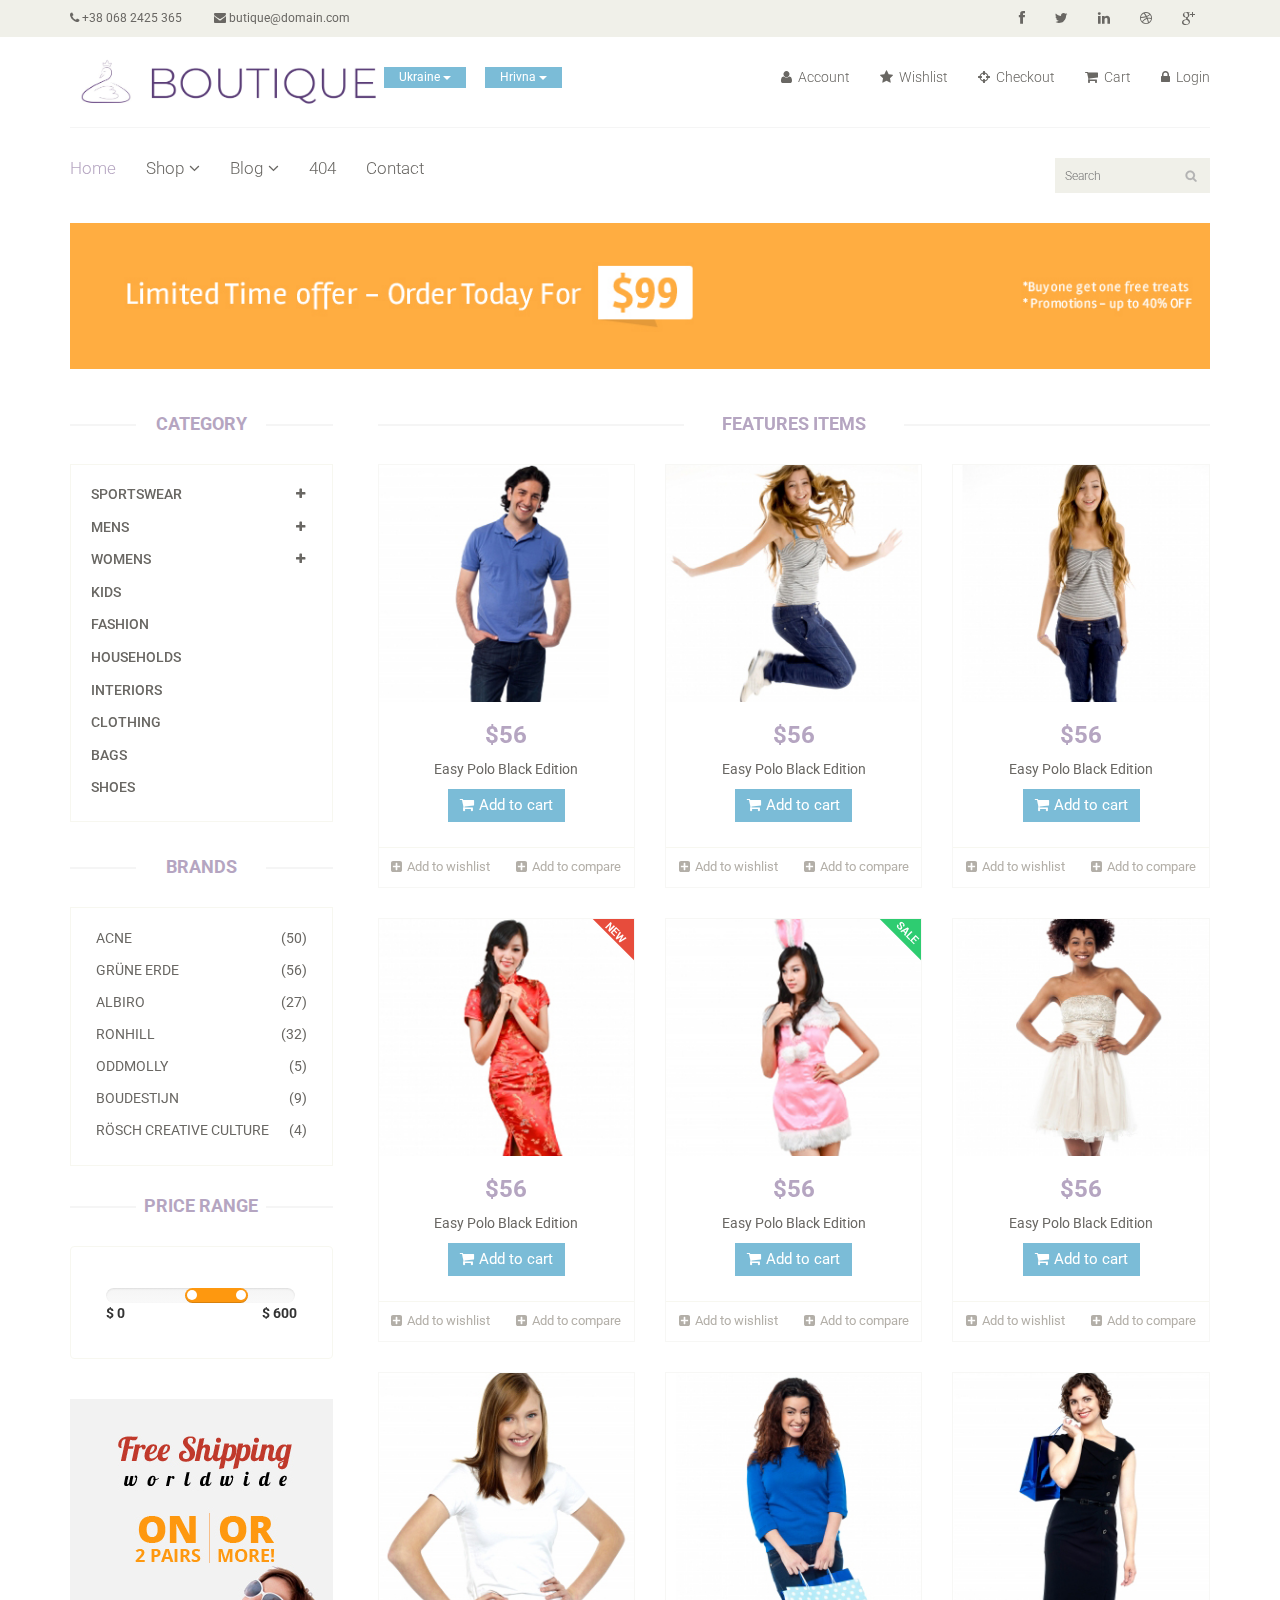
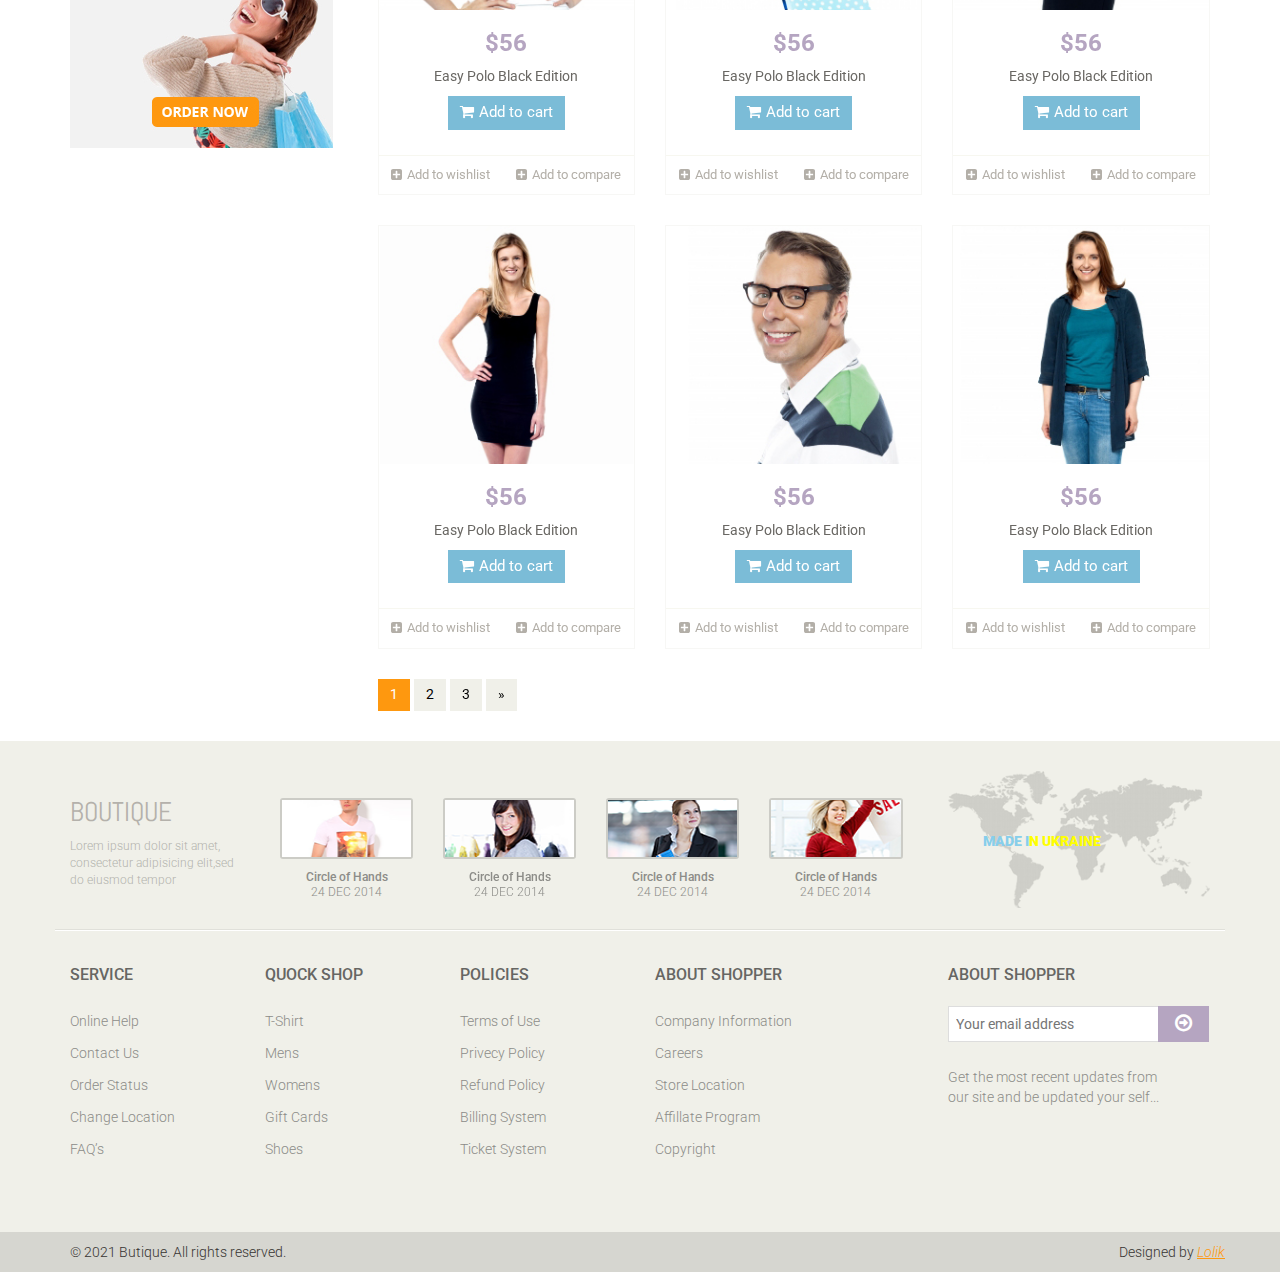
<file: shop.html>
<!DOCTYPE html>
<html lang="en">
<head>
    <meta charset="utf-8">
    <meta name="viewport" content="width=device-width, initial-scale=1.0">
    <meta name="description" content="">
    <meta name="author" content="">
    <title>Shop | Boutique</title>
    <link rel="icon" type="image/x-icon" href="./images/home/Kas.ico">
    <link href="css/bootstrap.min.css" rel="stylesheet">
    <link href="css/font-awesome.min.css" rel="stylesheet">
    <link href="css/prettyPhoto.css" rel="stylesheet">
    <link href="css/price-range.css" rel="stylesheet">
    <link href="css/animate.css" rel="stylesheet">
	<link href="css/main.css" rel="stylesheet">
	<link href="css/responsive.css" rel="stylesheet">
	<link rel="stylesheet" href="css/wmds.css" rel="stylesheet">
    <!--[if lt IE 9]>
    <script src="js/html5shiv.js"></script>
    <script src="js/respond.min.js"></script>
    <![endif]-->       
    <link rel="shortcut icon" href="images/ico/favicon.ico">
    <link rel="apple-touch-icon-precomposed" sizes="144x144" href="images/ico/apple-touch-icon-144-precomposed.png">
    <link rel="apple-touch-icon-precomposed" sizes="114x114" href="images/ico/apple-touch-icon-114-precomposed.png">
    <link rel="apple-touch-icon-precomposed" sizes="72x72" href="images/ico/apple-touch-icon-72-precomposed.png">
    <link rel="apple-touch-icon-precomposed" href="images/ico/apple-touch-icon-57-precomposed.png">
	<!--Fonts-->
	<link rel="preconnect" href="https://fonts.googleapis.com">
	<link rel="preconnect" href="https://fonts.gstatic.com" crossorigin>
	<link href="https://fonts.googleapis.com/css2?family=Montserrat:wght@300&display=swap" rel="stylesheet">
</head><!--/head-->

<body>
	<header id="header"><!--header-->
		<div class="header_top"><!--header_top-->
			<div class="container">
				<div class="row">
					<div class="col-sm-6">
						<div class="contactinfo">
							<ul class="nav nav-pills">
								<li><a href="#"><i class="fa fa-phone"></i> +38 068 2425 365</a></li>
								<li><a href="#"><i class="fa fa-envelope"></i> butique@domain.com</a></li>
							</ul>
						</div>
					</div>
					<div class="col-sm-6">
						<div class="social-icons pull-right">
							<ul class="nav navbar-nav">
								<li><a href="#"><i class="fa fa-facebook"></i></a></li>
								<li><a href="#"><i class="fa fa-twitter"></i></a></li>
								<li><a href="#"><i class="fa fa-linkedin"></i></a></li>
								<li><a href="#"><i class="fa fa-dribbble"></i></a></li>
								<li><a href="#"><i class="fa fa-google-plus"></i></a></li>
							</ul>
						</div>
					</div>
				</div>
			</div>
		</div><!--/header_top-->
		
		<div class="header-middle"><!--header-middle-->
			<div class="container">
				<div class="row">
					<div class="col-sm-4">
						<div class="logo pull-left">
							<a href="index.html"><img src="images/home/logo.png" alt="" /></a>
						</div>
						<div class="btn-group pull-right">
							<div class="btn-group">
								<button type="button" class="btn btn-default dropdown-toggle usa" data-toggle="dropdown">
									Ukraine
									<span class="caret"></span>
								</button>
								<ul class="dropdown-menu">
									<li><a href="#">Europe</a></li>
									<li><a href="#">USA</a></li>
									<li><a href="#">UK</a></li>
								</ul>
							</div>
							
							<div class="btn-group">
								<button type="button" class="btn btn-default dropdown-toggle usa" data-toggle="dropdown">
									Hrivna
									<span class="caret"></span>
								</button>
								<ul class="dropdown-menu">
									<li><a href="#">Zlotui</a></li>
									<li><a href="#">Dolar</a></li>
									<li><a href="#">Euro</a></li>
								</ul>
							</div>
						</div>
					</div>
					<div class="col-sm-8">
						<div class="shop-menu pull-right">
							<ul class="nav navbar-nav">
								<li><a href="#"><i class="fa fa-user"></i> Account</a></li>
								<li><a href="#"><i class="fa fa-star"></i> Wishlist</a></li>
								<li><a href="checkout.html"><i class="fa fa-crosshairs"></i> Checkout</a></li>
								<li><a href="cart.html"><i class="fa fa-shopping-cart"></i> Cart</a></li>
								<li><a href="login.html"><i class="fa fa-lock"></i> Login</a></li>
							</ul>
						</div>
					</div>
				</div>
			</div>
		</div><!--/header-middle-->
	
		<div class="header-bottom"><!--header-bottom-->
			<div class="container">
				<div class="row">
					<div class="col-sm-9">
						<div class="navbar-header">
							<button type="button" class="navbar-toggle" data-toggle="collapse" data-target=".navbar-collapse">
								<span class="sr-only">Toggle navigation</span>
								<span class="icon-bar"></span>
								<span class="icon-bar"></span>
								<span class="icon-bar"></span>
							</button>
						</div>
						<div class="mainmenu pull-left">
							<ul class="nav navbar-nav collapse navbar-collapse">
								<li><a href="index.html" class="active">Home</a></li>
								<li class="dropdown"><a href="#">Shop<i class="fa fa-angle-down"></i></a>
                                    <ul role="menu" class="sub-menu">
                                        <li><a href="shop.html">Products</a></li>
										<li><a href="product-details.html">Product Details</a></li> 
										<li><a href="checkout.html">Checkout</a></li> 
										<li><a href="cart.html">Cart</a></li> 
										<li><a href="login.html">Login</a></li> 
                                    </ul>
                                </li> 
								<li class="dropdown"><a href="#">Blog<i class="fa fa-angle-down"></i></a>
                                    <ul role="menu" class="sub-menu">
                                        <li><a href="blog.html">Blog List</a></li>
										<li><a href="blog-single.html">Blog Single</a></li>
                                    </ul>
                                </li> 
								<li><a href="404.html">404</a></li>
								<li><a href="contact-us.html">Contact</a></li>
							</ul>
						</div>
					</div>
					<div class="col-sm-3">
						<div class="search_box pull-right">
							<input type="text" placeholder="Search"/>
						</div>
					</div>
				</div>
			</div>
		</div><!--/header-bottom-->
	</header><!--/header-->
	
	<section id="advertisement">
		<div class="container">
			<img src="images/shop/advertisement.jpg" alt="" />
		</div>
	</section>
	
	<section>
		<div class="container">
			<div class="row">
				<div class="col-sm-3">
					<div class="left-sidebar">
						<h2>Category</h2>
						<div class="panel-group category-products" id="accordian"><!--category-productsr-->
							<div class="panel panel-default">
								<div class="panel-heading">
									<h4 class="panel-title">
										<a data-toggle="collapse" data-parent="#accordian" href="#sportswear">
											<span class="badge pull-right"><i class="fa fa-plus"></i></span>
											Sportswear
										</a>
									</h4>
								</div>
								<div id="sportswear" class="panel-collapse collapse">
									<div class="panel-body">
										<ul>
											<li><a href="">Nike </a></li>
											<li><a href="">Under Armour </a></li>
											<li><a href="">Adidas </a></li>
											<li><a href="">Puma</a></li>
											<li><a href="">ASICS </a></li>
										</ul>
									</div>
								</div>
							</div>
							<div class="panel panel-default">
								<div class="panel-heading">
									<h4 class="panel-title">
										<a data-toggle="collapse" data-parent="#accordian" href="#mens">
											<span class="badge pull-right"><i class="fa fa-plus"></i></span>
											Mens
										</a>
									</h4>
								</div>
								<div id="mens" class="panel-collapse collapse">
									<div class="panel-body">
										<ul>
											<li><a href="">Fendi</a></li>
											<li><a href="">Guess</a></li>
											<li><a href="">Valentino</a></li>
											<li><a href="">Dior</a></li>
											<li><a href="">Versace</a></li>
											<li><a href="">Armani</a></li>
											<li><a href="">Prada</a></li>
											<li><a href="">Dolce and Gabbana</a></li>
											<li><a href="">Chanel</a></li>
											<li><a href="">Gucci</a></li>
										</ul>
									</div>
								</div>
							</div>
							
							<div class="panel panel-default">
								<div class="panel-heading">
									<h4 class="panel-title">
										<a data-toggle="collapse" data-parent="#accordian" href="#womens">
											<span class="badge pull-right"><i class="fa fa-plus"></i></span>
											Womens
										</a>
									</h4>
								</div>
								<div id="womens" class="panel-collapse collapse">
									<div class="panel-body">
										<ul>
											<li><a href="">Fendi</a></li>
											<li><a href="">Guess</a></li>
											<li><a href="">Valentino</a></li>
											<li><a href="">Dior</a></li>
											<li><a href="">Versace</a></li>
										</ul>
									</div>
								</div>
							</div>
							<div class="panel panel-default">
								<div class="panel-heading">
									<h4 class="panel-title"><a href="#">Kids</a></h4>
								</div>
							</div>
							<div class="panel panel-default">
								<div class="panel-heading">
									<h4 class="panel-title"><a href="#">Fashion</a></h4>
								</div>
							</div>
							<div class="panel panel-default">
								<div class="panel-heading">
									<h4 class="panel-title"><a href="#">Households</a></h4>
								</div>
							</div>
							<div class="panel panel-default">
								<div class="panel-heading">
									<h4 class="panel-title"><a href="#">Interiors</a></h4>
								</div>
							</div>
							<div class="panel panel-default">
								<div class="panel-heading">
									<h4 class="panel-title"><a href="#">Clothing</a></h4>
								</div>
							</div>
							<div class="panel panel-default">
								<div class="panel-heading">
									<h4 class="panel-title"><a href="#">Bags</a></h4>
								</div>
							</div>
							<div class="panel panel-default">
								<div class="panel-heading">
									<h4 class="panel-title"><a href="#">Shoes</a></h4>
								</div>
							</div>
						</div><!--/category-productsr-->
					
						<div class="brands_products"><!--brands_products-->
							<h2>Brands</h2>
							<div class="brands-name">
								<ul class="nav nav-pills nav-stacked">
									<li><a href=""> <span class="pull-right">(50)</span>Acne</a></li>
									<li><a href=""> <span class="pull-right">(56)</span>Grüne Erde</a></li>
									<li><a href=""> <span class="pull-right">(27)</span>Albiro</a></li>
									<li><a href=""> <span class="pull-right">(32)</span>Ronhill</a></li>
									<li><a href=""> <span class="pull-right">(5)</span>Oddmolly</a></li>
									<li><a href=""> <span class="pull-right">(9)</span>Boudestijn</a></li>
									<li><a href=""> <span class="pull-right">(4)</span>Rösch creative culture</a></li>
								</ul>
							</div>
						</div><!--/brands_products-->
						
						<div class="price-range"><!--price-range-->
							<h2>Price Range</h2>
							<div class="well">
								 <input type="text" class="span2" value="" data-slider-min="0" data-slider-max="600" data-slider-step="5" data-slider-value="[250,450]" id="sl2" ><br />
								 <b>$ 0</b> <b class="pull-right">$ 600</b>
							</div>
						</div><!--/price-range-->
						
						<div class="shipping text-center"><!--shipping-->
							<img src="images/home/shipping.jpg" alt="" />
						</div><!--/shipping-->
						
					</div>
				</div>
				
				<div class="col-sm-9 padding-right">
					<div class="features_items"><!--features_items-->
						<h2 class="title text-center">Features Items</h2>
						<div class="col-sm-4">
							<div class="product-image-wrapper">
								<div class="single-products">
									<div class="productinfo text-center">
										<img src="images/shop/product12.jpg" alt="" />
										<h2>$56</h2>
										<p>Easy Polo Black Edition</p>
										<a href="#" class="btn btn-default add-to-cart"><i class="fa fa-shopping-cart"></i>Add to cart</a>
									</div>
									<div class="product-overlay">
										<div class="overlay-content">
											<h2>$56</h2>
											<p>Easy Polo Black Edition</p>
											<a href="#" class="btn btn-default add-to-cart"><i class="fa fa-shopping-cart"></i>Add to cart</a>
										</div>
									</div>
								</div>
								<div class="choose">
									<ul class="nav nav-pills nav-justified">
										<li><a href=""><i class="fa fa-plus-square"></i>Add to wishlist</a></li>
										<li><a href=""><i class="fa fa-plus-square"></i>Add to compare</a></li>
									</ul>
								</div>
							</div>
						</div>
						<div class="col-sm-4">
							<div class="product-image-wrapper">
								<div class="single-products">
									<div class="productinfo text-center">
										<img src="images/shop/product11.jpg" alt="" />
										<h2>$56</h2>
										<p>Easy Polo Black Edition</p>
										<a href="#" class="btn btn-default add-to-cart"><i class="fa fa-shopping-cart"></i>Add to cart</a>
									</div>
									<div class="product-overlay">
										<div class="overlay-content">
											<h2>$56</h2>
											<p>Easy Polo Black Edition</p>
											<a href="#" class="btn btn-default add-to-cart"><i class="fa fa-shopping-cart"></i>Add to cart</a>
										</div>
									</div>
								</div>
								<div class="choose">
									<ul class="nav nav-pills nav-justified">
										<li><a href=""><i class="fa fa-plus-square"></i>Add to wishlist</a></li>
										<li><a href=""><i class="fa fa-plus-square"></i>Add to compare</a></li>
									</ul>
								</div>
							</div>
						</div>
						<div class="col-sm-4">
							<div class="product-image-wrapper">
								<div class="single-products">
									<div class="productinfo text-center">
										<img src="images/shop/product10.jpg" alt="" />
										<h2>$56</h2>
										<p>Easy Polo Black Edition</p>
										<a href="#" class="btn btn-default add-to-cart"><i class="fa fa-shopping-cart"></i>Add to cart</a>
									</div>
									<div class="product-overlay">
										<div class="overlay-content">
											<h2>$56</h2>
											<p>Easy Polo Black Edition</p>
											<a href="#" class="btn btn-default add-to-cart"><i class="fa fa-shopping-cart"></i>Add to cart</a>
										</div>
									</div>
								</div>
								<div class="choose">
									<ul class="nav nav-pills nav-justified">
										<li><a href=""><i class="fa fa-plus-square"></i>Add to wishlist</a></li>
										<li><a href=""><i class="fa fa-plus-square"></i>Add to compare</a></li>
									</ul>
								</div>
							</div>
						</div>
						<div class="col-sm-4">
							<div class="product-image-wrapper">
								<div class="single-products">
									<div class="productinfo text-center">
										<img src="images/shop/product9.jpg" alt="" />
										<h2>$56</h2>
										<p>Easy Polo Black Edition</p>
										<a href="#" class="btn btn-default add-to-cart"><i class="fa fa-shopping-cart"></i>Add to cart</a>
									</div>
									<div class="product-overlay">
										<div class="overlay-content">
											<h2>$56</h2>
											<p>Easy Polo Black Edition</p>
											<a href="#" class="btn btn-default add-to-cart"><i class="fa fa-shopping-cart"></i>Add to cart</a>
										</div>
									</div>
									<img src="images/home/new.png" class="new" alt="" />
								</div>
								<div class="choose">
									<ul class="nav nav-pills nav-justified">
										<li><a href=""><i class="fa fa-plus-square"></i>Add to wishlist</a></li>
										<li><a href=""><i class="fa fa-plus-square"></i>Add to compare</a></li>
									</ul>
								</div>
							</div>
						</div>
						<div class="col-sm-4">
							<div class="product-image-wrapper">
								<div class="single-products">
									<div class="productinfo text-center">
										<img src="images/shop/product8.jpg" alt="" />
										<h2>$56</h2>
										<p>Easy Polo Black Edition</p>
										<a href="#" class="btn btn-default add-to-cart"><i class="fa fa-shopping-cart"></i>Add to cart</a>
									</div>
									<div class="product-overlay">
										<div class="overlay-content">
											<h2>$56</h2>
											<p>Easy Polo Black Edition</p>
											<a href="#" class="btn btn-default add-to-cart"><i class="fa fa-shopping-cart"></i>Add to cart</a>
										</div>
									</div>
									<img src="images/home/sale.png" class="new" alt="" />
								</div>
								<div class="choose">
									<ul class="nav nav-pills nav-justified">
										<li><a href=""><i class="fa fa-plus-square"></i>Add to wishlist</a></li>
										<li><a href=""><i class="fa fa-plus-square"></i>Add to compare</a></li>
									</ul>
								</div>
							</div>
						</div>
						<div class="col-sm-4">
							<div class="product-image-wrapper">
								<div class="single-products">
									<div class="productinfo text-center">
										<img src="images/shop/product7.jpg" alt="" />
										<h2>$56</h2>
										<p>Easy Polo Black Edition</p>
										<a href="#" class="btn btn-default add-to-cart"><i class="fa fa-shopping-cart"></i>Add to cart</a>
									</div>
									<div class="product-overlay">
										<div class="overlay-content">
											<h2>$56</h2>
											<p>Easy Polo Black Edition</p>
											<a href="#" class="btn btn-default add-to-cart"><i class="fa fa-shopping-cart"></i>Add to cart</a>
										</div>
									</div>
								</div>
								<div class="choose">
									<ul class="nav nav-pills nav-justified">
										<li><a href=""><i class="fa fa-plus-square"></i>Add to wishlist</a></li>
										<li><a href=""><i class="fa fa-plus-square"></i>Add to compare</a></li>
									</ul>
								</div>
							</div>
						</div>
						
						<div class="col-sm-4">
							<div class="product-image-wrapper">
								<div class="single-products">
									<div class="productinfo text-center">
										<img src="images/home/product6.jpg" alt="" />
										<h2>$56</h2>
										<p>Easy Polo Black Edition</p>
										<a href="#" class="btn btn-default add-to-cart"><i class="fa fa-shopping-cart"></i>Add to cart</a>
									</div>
									<div class="product-overlay">
										<div class="overlay-content">
											<h2>$56</h2>
											<p>Easy Polo Black Edition</p>
											<a href="#" class="btn btn-default add-to-cart"><i class="fa fa-shopping-cart"></i>Add to cart</a>
										</div>
									</div>
								</div>
								<div class="choose">
									<ul class="nav nav-pills nav-justified">
										<li><a href=""><i class="fa fa-plus-square"></i>Add to wishlist</a></li>
										<li><a href=""><i class="fa fa-plus-square"></i>Add to compare</a></li>
									</ul>
								</div>
							</div>
						</div>
						
						<div class="col-sm-4">
							<div class="product-image-wrapper">
								<div class="single-products">
									<div class="productinfo text-center">
										<img src="images/home/product5.jpg" alt="" />
										<h2>$56</h2>
										<p>Easy Polo Black Edition</p>
										<a href="#" class="btn btn-default add-to-cart"><i class="fa fa-shopping-cart"></i>Add to cart</a>
									</div>
									<div class="product-overlay">
										<div class="overlay-content">
											<h2>$56</h2>
											<p>Easy Polo Black Edition</p>
											<a href="#" class="btn btn-default add-to-cart"><i class="fa fa-shopping-cart"></i>Add to cart</a>
										</div>
									</div>
								</div>
								<div class="choose">
									<ul class="nav nav-pills nav-justified">
										<li><a href=""><i class="fa fa-plus-square"></i>Add to wishlist</a></li>
										<li><a href=""><i class="fa fa-plus-square"></i>Add to compare</a></li>
									</ul>
								</div>
							</div>
						</div>
						
						<div class="col-sm-4">
							<div class="product-image-wrapper">
								<div class="single-products">
									<div class="productinfo text-center">
										<img src="images/home/product4.jpg" alt="" />
										<h2>$56</h2>
										<p>Easy Polo Black Edition</p>
										<a href="#" class="btn btn-default add-to-cart"><i class="fa fa-shopping-cart"></i>Add to cart</a>
									</div>
									<div class="product-overlay">
										<div class="overlay-content">
											<h2>$56</h2>
											<p>Easy Polo Black Edition</p>
											<a href="#" class="btn btn-default add-to-cart"><i class="fa fa-shopping-cart"></i>Add to cart</a>
										</div>
									</div>
								</div>
								<div class="choose">
									<ul class="nav nav-pills nav-justified">
										<li><a href=""><i class="fa fa-plus-square"></i>Add to wishlist</a></li>
										<li><a href=""><i class="fa fa-plus-square"></i>Add to compare</a></li>
									</ul>
								</div>
							</div>
						</div>
						
						<div class="col-sm-4">
							<div class="product-image-wrapper">
								<div class="single-products">
									<div class="productinfo text-center">
										<img src="images/home/product3.jpg" alt="" />
										<h2>$56</h2>
										<p>Easy Polo Black Edition</p>
										<a href="#" class="btn btn-default add-to-cart"><i class="fa fa-shopping-cart"></i>Add to cart</a>
									</div>
									<div class="product-overlay">
										<div class="overlay-content">
											<h2>$56</h2>
											<p>Easy Polo Black Edition</p>
											<a href="#" class="btn btn-default add-to-cart"><i class="fa fa-shopping-cart"></i>Add to cart</a>
										</div>
									</div>
								</div>
								<div class="choose">
									<ul class="nav nav-pills nav-justified">
										<li><a href=""><i class="fa fa-plus-square"></i>Add to wishlist</a></li>
										<li><a href=""><i class="fa fa-plus-square"></i>Add to compare</a></li>
									</ul>
								</div>
							</div>
						</div>
						
						
						<div class="col-sm-4">
							<div class="product-image-wrapper">
								<div class="single-products">
									<div class="productinfo text-center">
										<img src="images/home/product2.jpg" alt="" />
										<h2>$56</h2>
										<p>Easy Polo Black Edition</p>
										<a href="#" class="btn btn-default add-to-cart"><i class="fa fa-shopping-cart"></i>Add to cart</a>
									</div>
									<div class="product-overlay">
										<div class="overlay-content">
											<h2>$56</h2>
											<p>Easy Polo Black Edition</p>
											<a href="#" class="btn btn-default add-to-cart"><i class="fa fa-shopping-cart"></i>Add to cart</a>
										</div>
									</div>
								</div>
								<div class="choose">
									<ul class="nav nav-pills nav-justified">
										<li><a href=""><i class="fa fa-plus-square"></i>Add to wishlist</a></li>
										<li><a href=""><i class="fa fa-plus-square"></i>Add to compare</a></li>
									</ul>
								</div>
							</div>
						</div>
						
						<div class="col-sm-4">
							<div class="product-image-wrapper">
								<div class="single-products">
									<div class="productinfo text-center">
										<img src="images/home/product1.jpg" alt="" />
										<h2>$56</h2>
										<p>Easy Polo Black Edition</p>
										<a href="#" class="btn btn-default add-to-cart"><i class="fa fa-shopping-cart"></i>Add to cart</a>
									</div>
									<div class="product-overlay">
										<div class="overlay-content">
											<h2>$56</h2>
											<p>Easy Polo Black Edition</p>
											<a href="#" class="btn btn-default add-to-cart"><i class="fa fa-shopping-cart"></i>Add to cart</a>
										</div>
									</div>
								</div>
								<div class="choose">
									<ul class="nav nav-pills nav-justified">
										<li><a href=""><i class="fa fa-plus-square"></i>Add to wishlist</a></li>
										<li><a href=""><i class="fa fa-plus-square"></i>Add to compare</a></li>
									</ul>
								</div>
							</div>
						</div>
						
						<ul class="pagination">
							<li class="active"><a href="">1</a></li>
							<li><a href="">2</a></li>
							<li><a href="">3</a></li>
							<li><a href="">&raquo;</a></li>
						</ul>
					</div><!--features_items-->
				</div>
			</div>
		</div>
	</section>
	
	<footer id="footer"><!--Footer-->
		<div class="footer-top">
			<div class="container">
				<div class="row">
					<div class="col-sm-2">
						<div class="companyinfo">
							<h2><span></span>BOUTIQUE</h2>
							<p>Lorem ipsum dolor sit amet, consectetur adipisicing elit,sed do eiusmod tempor</p>
						</div>
					</div>
					<div class="col-sm-7">
						<div class="col-sm-3">
							<div class="video-gallery text-center">
								<a href="#">
									<div class="iframe-img">
										<img src="images/home/iframe1.png" alt="" />
									</div>
									<div class="overlay-icon">
										<i class="fa fa-play-circle-o"></i>
									</div>
								</a>
								<p>Circle of Hands</p>
								<h2>24 DEC 2014</h2>
							</div>
						</div>
						
						<div class="col-sm-3">
							<div class="video-gallery text-center">
								<a href="#">
									<div class="iframe-img">
										<img src="images/home/iframe2.png" alt="" />
									</div>
									<div class="overlay-icon">
										<i class="fa fa-play-circle-o"></i>
									</div>
								</a>
								<p>Circle of Hands</p>
								<h2>24 DEC 2014</h2>
							</div>
						</div>
						
						<div class="col-sm-3">
							<div class="video-gallery text-center">
								<a href="#">
									<div class="iframe-img">
										<img src="images/home/iframe3.png" alt="" />
									</div>
									<div class="overlay-icon">
										<i class="fa fa-play-circle-o"></i>
									</div>
								</a>
								<p>Circle of Hands</p>
								<h2>24 DEC 2014</h2>
							</div>
						</div>
						
						<div class="col-sm-3">
							<div class="video-gallery text-center">
								<a href="#">
									<div class="iframe-img">
										<img src="images/home/iframe4.png" alt="" />
									</div>
									<div class="overlay-icon">
										<i class="fa fa-play-circle-o"></i>
									</div>
								</a>
								<p>Circle of Hands</p>
								<h2>24 DEC 2014</h2>
							</div>
						</div>
					</div>
					<div class="col-sm-3">
						<div class="address">
							<img src="images/home/map.png" alt="" />
							<p style="font-weight: 900;" class="address__text"><span style="color: skyblue;" class="ua__blue">MADE I</span><span style="color: yellow;" class="ua__yellow">N UKRAINE</span></p>
						</div>
					</div>
				</div>
			</div>
		</div>
		
		<div class="footer-widget">
			<div class="container">
				<div class="row">
					<div class="col-sm-2">
						<div class="single-widget">
							<h2>Service</h2>
							<ul class="nav nav-pills nav-stacked">
								<li><a href="#">Online Help</a></li>
								<li><a href="#">Contact Us</a></li>
								<li><a href="#">Order Status</a></li>
								<li><a href="#">Change Location</a></li>
								<li><a href="#">FAQ’s</a></li>
							</ul>
						</div>
					</div>
					<div class="col-sm-2">
						<div class="single-widget">
							<h2>Quock Shop</h2>
							<ul class="nav nav-pills nav-stacked">
								<li><a href="#">T-Shirt</a></li>
								<li><a href="#">Mens</a></li>
								<li><a href="#">Womens</a></li>
								<li><a href="#">Gift Cards</a></li>
								<li><a href="#">Shoes</a></li>
							</ul>
						</div>
					</div>
					<div class="col-sm-2">
						<div class="single-widget">
							<h2>Policies</h2>
							<ul class="nav nav-pills nav-stacked">
								<li><a href="#">Terms of Use</a></li>
								<li><a href="#">Privecy Policy</a></li>
								<li><a href="#">Refund Policy</a></li>
								<li><a href="#">Billing System</a></li>
								<li><a href="#">Ticket System</a></li>
							</ul>
						</div>
					</div>
					<div class="col-sm-2">
						<div class="single-widget">
							<h2>About Shopper</h2>
							<ul class="nav nav-pills nav-stacked">
								<li><a href="#">Company Information</a></li>
								<li><a href="#">Careers</a></li>
								<li><a href="#">Store Location</a></li>
								<li><a href="#">Affillate Program</a></li>
								<li><a href="#">Copyright</a></li>
							</ul>
						</div>
					</div>
					<div class="col-sm-3 col-sm-offset-1">
						<div class="single-widget">
							<h2>About Shopper</h2>
							<form action="#" class="searchform">
								<input type="text" placeholder="Your email address" />
								<button type="submit" class="btn btn-default"><i class="fa fa-arrow-circle-o-right"></i></button>
								<p>Get the most recent updates from <br />our site and be updated your self...</p>
							</form>
						</div>
					</div>
					
				</div>
			</div>
		</div>
		
		<div class="footer-bottom">
			<div class="container">
				<div class="row">
					<p class="pull-left">© 2021 Butique. All rights reserved.</p>
					<p class="pull-right">Designed by <span><a target="_blank" href="https://www.youtube.com/watch?v=XK7fIGCgQ5o&ab_channel=LiolikUa">Lolik</a></span></p>
				</div>
			</div>
		</div>
		
	</footer><!--/Footer-->
	

  
    <script src="js/jquery.js"></script>
	<script src="js/price-range.js"></script>
    <script src="js/jquery.scrollUp.min.js"></script>
	<script src="js/bootstrap.min.js"></script>
    <script src="js/jquery.prettyPhoto.js"></script>
    <script src="js/main.js"></script>
</body>
</html>
</file>
<file: css/prettyPhoto.css>
div.pp_default .pp_top,div.pp_default .pp_top .pp_middle,div.pp_default .pp_top .pp_left,div.pp_default .pp_top .pp_right,div.pp_default .pp_bottom,div.pp_default .pp_bottom .pp_left,div.pp_default .pp_bottom .pp_middle,div.pp_default .pp_bottom .pp_right{height:13px}
div.pp_default .pp_top .pp_left{background:url(../images/prettyPhoto/default/sprite.png) -78px -93px no-repeat}
div.pp_default .pp_top .pp_middle{background:url(../images/prettyPhoto/default/sprite_x.png) top left repeat-x}
div.pp_default .pp_top .pp_right{background:url(../images/prettyPhoto/default/sprite.png) -112px -93px no-repeat}
div.pp_default .pp_content .ppt{color:#f8f8f8}
div.pp_default .pp_content_container .pp_left{background:url(../images/prettyPhoto/default/sprite_y.png) -7px 0 repeat-y;padding-left:13px}
div.pp_default .pp_content_container .pp_right{background:url(../images/prettyPhoto/default/sprite_y.png) top right repeat-y;padding-right:13px}
div.pp_default .pp_next:hover{background:url(../images/prettyPhoto/default/sprite_next.png) center right no-repeat;cursor:pointer}
div.pp_default .pp_previous:hover{background:url(../images/prettyPhoto/default/sprite_prev.png) center left no-repeat;cursor:pointer}
div.pp_default .pp_expand{background:url(../images/prettyPhoto/default/sprite.png) 0 -29px no-repeat;cursor:pointer;width:28px;height:28px}
div.pp_default .pp_expand:hover{background:url(../images/prettyPhoto/default/sprite.png) 0 -56px no-repeat;cursor:pointer}
div.pp_default .pp_contract{background:url(../images/prettyPhoto/default/sprite.png) 0 -84px no-repeat;cursor:pointer;width:28px;height:28px}
div.pp_default .pp_contract:hover{background:url(../images/prettyPhoto/default/sprite.png) 0 -113px no-repeat;cursor:pointer}
div.pp_default .pp_close{width:30px;height:30px;background:url(../images/prettyPhoto/default/sprite.png) 2px 1px no-repeat;cursor:pointer}
div.pp_default .pp_gallery ul li a{background:url(../images/prettyPhoto/default/default_thumb.png) center center #f8f8f8;border:1px solid #aaa}
div.pp_default .pp_social{margin-top:7px}
div.pp_default .pp_gallery a.pp_arrow_previous,div.pp_default .pp_gallery a.pp_arrow_next{position:static;left:auto}
div.pp_default .pp_nav .pp_play,div.pp_default .pp_nav .pp_pause{background:url(../images/prettyPhoto/default/sprite.png) -51px 1px no-repeat;height:30px;width:30px}
div.pp_default .pp_nav .pp_pause{background-position:-51px -29px}
div.pp_default a.pp_arrow_previous,div.pp_default a.pp_arrow_next{background:url(../images/prettyPhoto/default/sprite.png) -31px -3px no-repeat;height:20px;width:20px;margin:4px 0 0}
div.pp_default a.pp_arrow_next{left:52px;background-position:-82px -3px}
div.pp_default .pp_content_container .pp_details{margin-top:5px}
div.pp_default .pp_nav{clear:none;height:30px;width:110px;position:relative}
div.pp_default .pp_nav .currentTextHolder{font-family:Georgia;font-style:italic;color:#999;font-size:11px;left:75px;line-height:25px;position:absolute;top:2px;margin:0;padding:0 0 0 10px}
div.pp_default .pp_close:hover,div.pp_default .pp_nav .pp_play:hover,div.pp_default .pp_nav .pp_pause:hover,div.pp_default .pp_arrow_next:hover,div.pp_default .pp_arrow_previous:hover{opacity:0.7}
div.pp_default .pp_description{font-size:11px;font-weight:700;line-height:14px;margin:5px 50px 5px 0}
div.pp_default .pp_bottom .pp_left{background:url(../images/prettyPhoto/default/sprite.png) -78px -127px no-repeat}
div.pp_default .pp_bottom .pp_middle{background:url(../images/prettyPhoto/default/sprite_x.png) bottom left repeat-x}
div.pp_default .pp_bottom .pp_right{background:url(../images/prettyPhoto/default/sprite.png) -112px -127px no-repeat}
div.pp_default .pp_loaderIcon{background:url(../images/prettyPhoto/default/loader.gif) center center no-repeat}
div.light_rounded .pp_top .pp_left{background:url(../images/prettyPhoto/light_rounded/sprite.png) -88px -53px no-repeat}
div.light_rounded .pp_top .pp_right{background:url(../images/prettyPhoto/light_rounded/sprite.png) -110px -53px no-repeat}
div.light_rounded .pp_next:hover{background:url(../images/prettyPhoto/light_rounded/btnNext.png) center right no-repeat;cursor:pointer}
div.light_rounded .pp_previous:hover{background:url(../images/prettyPhoto/light_rounded/btnPrevious.png) center left no-repeat;cursor:pointer}
div.light_rounded .pp_expand{background:url(../images/prettyPhoto/light_rounded/sprite.png) -31px -26px no-repeat;cursor:pointer}
div.light_rounded .pp_expand:hover{background:url(../images/prettyPhoto/light_rounded/sprite.png) -31px -47px no-repeat;cursor:pointer}
div.light_rounded .pp_contract{background:url(../images/prettyPhoto/light_rounded/sprite.png) 0 -26px no-repeat;cursor:pointer}
div.light_rounded .pp_contract:hover{background:url(../images/prettyPhoto/light_rounded/sprite.png) 0 -47px no-repeat;cursor:pointer}
div.light_rounded .pp_close{width:75px;height:22px;background:url(../images/prettyPhoto/light_rounded/sprite.png) -1px -1px no-repeat;cursor:pointer}
div.light_rounded .pp_nav .pp_play{background:url(../images/prettyPhoto/light_rounded/sprite.png) -1px -100px no-repeat;height:15px;width:14px}
div.light_rounded .pp_nav .pp_pause{background:url(../images/prettyPhoto/light_rounded/sprite.png) -24px -100px no-repeat;height:15px;width:14px}
div.light_rounded .pp_arrow_previous{background:url(../images/prettyPhoto/light_rounded/sprite.png) 0 -71px no-repeat}
div.light_rounded .pp_arrow_next{background:url(../images/prettyPhoto/light_rounded/sprite.png) -22px -71px no-repeat}
div.light_rounded .pp_bottom .pp_left{background:url(../images/prettyPhoto/light_rounded/sprite.png) -88px -80px no-repeat}
div.light_rounded .pp_bottom .pp_right{background:url(../images/prettyPhoto/light_rounded/sprite.png) -110px -80px no-repeat}
div.dark_rounded .pp_top .pp_left{background:url(../images/prettyPhoto/dark_rounded/sprite.png) -88px -53px no-repeat}
div.dark_rounded .pp_top .pp_right{background:url(../images/prettyPhoto/dark_rounded/sprite.png) -110px -53px no-repeat}
div.dark_rounded .pp_content_container .pp_left{background:url(../images/prettyPhoto/dark_rounded/contentPattern.png) top left repeat-y}
div.dark_rounded .pp_content_container .pp_right{background:url(../images/prettyPhoto/dark_rounded/contentPattern.png) top right repeat-y}
div.dark_rounded .pp_next:hover{background:url(../images/prettyPhoto/dark_rounded/btnNext.png) center right no-repeat;cursor:pointer}
div.dark_rounded .pp_previous:hover{background:url(../images/prettyPhoto/dark_rounded/btnPrevious.png) center left no-repeat;cursor:pointer}
div.dark_rounded .pp_expand{background:url(../images/prettyPhoto/dark_rounded/sprite.png) -31px -26px no-repeat;cursor:pointer}
div.dark_rounded .pp_expand:hover{background:url(../images/prettyPhoto/dark_rounded/sprite.png) -31px -47px no-repeat;cursor:pointer}
div.dark_rounded .pp_contract{background:url(../images/prettyPhoto/dark_rounded/sprite.png) 0 -26px no-repeat;cursor:pointer}
div.dark_rounded .pp_contract:hover{background:url(../images/prettyPhoto/dark_rounded/sprite.png) 0 -47px no-repeat;cursor:pointer}
div.dark_rounded .pp_close{width:75px;height:22px;background:url(../images/prettyPhoto/dark_rounded/sprite.png) -1px -1px no-repeat;cursor:pointer}
div.dark_rounded .pp_description{margin-right:85px;color:#fff}
div.dark_rounded .pp_nav .pp_play{background:url(../images/prettyPhoto/dark_rounded/sprite.png) -1px -100px no-repeat;height:15px;width:14px}
div.dark_rounded .pp_nav .pp_pause{background:url(../images/prettyPhoto/dark_rounded/sprite.png) -24px -100px no-repeat;height:15px;width:14px}
div.dark_rounded .pp_arrow_previous{background:url(../images/prettyPhoto/dark_rounded/sprite.png) 0 -71px no-repeat}
div.dark_rounded .pp_arrow_next{background:url(../images/prettyPhoto/dark_rounded/sprite.png) -22px -71px no-repeat}
div.dark_rounded .pp_bottom .pp_left{background:url(../images/prettyPhoto/dark_rounded/sprite.png) -88px -80px no-repeat}
div.dark_rounded .pp_bottom .pp_right{background:url(../images/prettyPhoto/dark_rounded/sprite.png) -110px -80px no-repeat}
div.dark_rounded .pp_loaderIcon{background:url(../images/prettyPhoto/dark_rounded/loader.gif) center center no-repeat}
div.dark_square .pp_left,div.dark_square .pp_middle,div.dark_square .pp_right,div.dark_square .pp_content{background:#000}
div.dark_square .pp_description{color:#fff;margin:0 85px 0 0}
div.dark_square .pp_loaderIcon{background:url(../images/prettyPhoto/dark_square/loader.gif) center center no-repeat}
div.dark_square .pp_expand{background:url(../images/prettyPhoto/dark_square/sprite.png) -31px -26px no-repeat;cursor:pointer}
div.dark_square .pp_expand:hover{background:url(../images/prettyPhoto/dark_square/sprite.png) -31px -47px no-repeat;cursor:pointer}
div.dark_square .pp_contract{background:url(../images/prettyPhoto/dark_square/sprite.png) 0 -26px no-repeat;cursor:pointer}
div.dark_square .pp_contract:hover{background:url(../images/prettyPhoto/dark_square/sprite.png) 0 -47px no-repeat;cursor:pointer}
div.dark_square .pp_close{width:75px;height:22px;background:url(../images/prettyPhoto/dark_square/sprite.png) -1px -1px no-repeat;cursor:pointer}
div.dark_square .pp_nav{clear:none}
div.dark_square .pp_nav .pp_play{background:url(../images/prettyPhoto/dark_square/sprite.png) -1px -100px no-repeat;height:15px;width:14px}
div.dark_square .pp_nav .pp_pause{background:url(../images/prettyPhoto/dark_square/sprite.png) -24px -100px no-repeat;height:15px;width:14px}
div.dark_square .pp_arrow_previous{background:url(../images/prettyPhoto/dark_square/sprite.png) 0 -71px no-repeat}
div.dark_square .pp_arrow_next{background:url(../images/prettyPhoto/dark_square/sprite.png) -22px -71px no-repeat}
div.dark_square .pp_next:hover{background:url(../images/prettyPhoto/dark_square/btnNext.png) center right no-repeat;cursor:pointer}
div.dark_square .pp_previous:hover{background:url(../images/prettyPhoto/dark_square/btnPrevious.png) center left no-repeat;cursor:pointer}
div.light_square .pp_expand{background:url(../images/prettyPhoto/light_square/sprite.png) -31px -26px no-repeat;cursor:pointer}
div.light_square .pp_expand:hover{background:url(../images/prettyPhoto/light_square/sprite.png) -31px -47px no-repeat;cursor:pointer}
div.light_square .pp_contract{background:url(../images/prettyPhoto/light_square/sprite.png) 0 -26px no-repeat;cursor:pointer}
div.light_square .pp_contract:hover{background:url(../images/prettyPhoto/light_square/sprite.png) 0 -47px no-repeat;cursor:pointer}
div.light_square .pp_close{width:75px;height:22px;background:url(../images/prettyPhoto/light_square/sprite.png) -1px -1px no-repeat;cursor:pointer}
div.light_square .pp_nav .pp_play{background:url(../images/prettyPhoto/light_square/sprite.png) -1px -100px no-repeat;height:15px;width:14px}
div.light_square .pp_nav .pp_pause{background:url(../images/prettyPhoto/light_square/sprite.png) -24px -100px no-repeat;height:15px;width:14px}
div.light_square .pp_arrow_previous{background:url(../images/prettyPhoto/light_square/sprite.png) 0 -71px no-repeat}
div.light_square .pp_arrow_next{background:url(../images/prettyPhoto/light_square/sprite.png) -22px -71px no-repeat}
div.light_square .pp_next:hover{background:url(../images/prettyPhoto/light_square/btnNext.png) center right no-repeat;cursor:pointer}
div.light_square .pp_previous:hover{background:url(../images/prettyPhoto/light_square/btnPrevious.png) center left no-repeat;cursor:pointer}
div.facebook .pp_top .pp_left{background:url(../images/prettyPhoto/facebook/sprite.png) -88px -53px no-repeat}
div.facebook .pp_top .pp_middle{background:url(../images/prettyPhoto/facebook/contentPatternTop.png) top left repeat-x}
div.facebook .pp_top .pp_right{background:url(../images/prettyPhoto/facebook/sprite.png) -110px -53px no-repeat}
div.facebook .pp_content_container .pp_left{background:url(../images/prettyPhoto/facebook/contentPatternLeft.png) top left repeat-y}
div.facebook .pp_content_container .pp_right{background:url(../images/prettyPhoto/facebook/contentPatternRight.png) top right repeat-y}
div.facebook .pp_expand{background:url(../images/prettyPhoto/facebook/sprite.png) -31px -26px no-repeat;cursor:pointer}
div.facebook .pp_expand:hover{background:url(../images/prettyPhoto/facebook/sprite.png) -31px -47px no-repeat;cursor:pointer}
div.facebook .pp_contract{background:url(../images/prettyPhoto/facebook/sprite.png) 0 -26px no-repeat;cursor:pointer}
div.facebook .pp_contract:hover{background:url(../images/prettyPhoto/facebook/sprite.png) 0 -47px no-repeat;cursor:pointer}
div.facebook .pp_close{width:22px;height:22px;background:url(../images/prettyPhoto/facebook/sprite.png) -1px -1px no-repeat;cursor:pointer}
div.facebook .pp_description{margin:0 37px 0 0}
div.facebook .pp_loaderIcon{background:url(../images/prettyPhoto/facebook/loader.gif) center center no-repeat}
div.facebook .pp_arrow_previous{background:url(../images/prettyPhoto/facebook/sprite.png) 0 -71px no-repeat;height:22px;margin-top:0;width:22px}
div.facebook .pp_arrow_previous.disabled{background-position:0 -96px;cursor:default}
div.facebook .pp_arrow_next{background:url(../images/prettyPhoto/facebook/sprite.png) -32px -71px no-repeat;height:22px;margin-top:0;width:22px}
div.facebook .pp_arrow_next.disabled{background-position:-32px -96px;cursor:default}
div.facebook .pp_nav{margin-top:0}
div.facebook .pp_nav p{font-size:15px;padding:0 3px 0 4px}
div.facebook .pp_nav .pp_play{background:url(../images/prettyPhoto/facebook/sprite.png) -1px -123px no-repeat;height:22px;width:22px}
div.facebook .pp_nav .pp_pause{background:url(../images/prettyPhoto/facebook/sprite.png) -32px -123px no-repeat;height:22px;width:22px}
div.facebook .pp_next:hover{background:url(../images/prettyPhoto/facebook/btnNext.png) center right no-repeat;cursor:pointer}
div.facebook .pp_previous:hover{background:url(../images/prettyPhoto/facebook/btnPrevious.png) center left no-repeat;cursor:pointer}
div.facebook .pp_bottom .pp_left{background:url(../images/prettyPhoto/facebook/sprite.png) -88px -80px no-repeat}
div.facebook .pp_bottom .pp_middle{background:url(../images/prettyPhoto/facebook/contentPatternBottom.png) top left repeat-x}
div.facebook .pp_bottom .pp_right{background:url(../images/prettyPhoto/facebook/sprite.png) -110px -80px no-repeat}
div.pp_pic_holder a:focus{outline:none}
div.pp_overlay{background:#000;display:none;left:0;position:absolute;top:0;width:100%;z-index:9500}
div.pp_pic_holder{display:none;position:absolute;width:100px;z-index:10000}
.pp_content{height:40px;min-width:40px}
* html .pp_content{width:40px}
.pp_content_container{position:relative;text-align:left;width:100%}
.pp_content_container .pp_left{padding-left:20px}
.pp_content_container .pp_right{padding-right:20px}
.pp_content_container .pp_details{float:left;margin:10px 0 2px}
.pp_description{display:none;margin:0}
.pp_social{float:left;margin:0}
.pp_social .facebook{float:left;margin-left:5px;width:55px;overflow:hidden}
.pp_social .twitter{float:left}
.pp_nav{clear:right;float:left;margin:3px 10px 0 0}
.pp_nav p{float:left;white-space:nowrap;margin:2px 4px}
.pp_nav .pp_play,.pp_nav .pp_pause{float:left;margin-right:4px;text-indent:-10000px}
a.pp_arrow_previous,a.pp_arrow_next{display:block;float:left;height:15px;margin-top:3px;overflow:hidden;text-indent:-10000px;width:14px}
.pp_hoverContainer{position:absolute;top:0;width:100%;z-index:2000}
.pp_gallery{display:none;left:50%;margin-top:-50px;position:absolute;z-index:10000}
.pp_gallery div{float:left;overflow:hidden;position:relative}
.pp_gallery ul{float:left;height:35px;position:relative;white-space:nowrap;margin:0 0 0 5px;padding:0}
.pp_gallery ul a{border:1px rgba(0,0,0,0.5) solid;display:block;float:left;height:33px;overflow:hidden}
.pp_gallery ul a img{border:0}
.pp_gallery li{display:block;float:left;margin:0 5px 0 0;padding:0}
.pp_gallery li.default a{background:url(../images/prettyPhoto/facebook/default_thumbnail.gif) 0 0 no-repeat;display:block;height:33px;width:50px}
.pp_gallery .pp_arrow_previous,.pp_gallery .pp_arrow_next{margin-top:7px!important}
a.pp_next{background:url(../images/prettyPhoto/light_rounded/btnNext.png) 10000px 10000px no-repeat;display:block;float:right;height:100%;text-indent:-10000px;width:49%}
a.pp_previous{background:url(../images/prettyPhoto/light_rounded/btnNext.png) 10000px 10000px no-repeat;display:block;float:left;height:100%;text-indent:-10000px;width:49%}
a.pp_expand,a.pp_contract{cursor:pointer;display:none;height:20px;position:absolute;right:30px;text-indent:-10000px;top:10px;width:20px;z-index:20000}
a.pp_close{position:absolute;right:0;top:0;display:block;line-height:22px;text-indent:-10000px}
.pp_loaderIcon{display:block;height:24px;left:50%;position:absolute;top:50%;width:24px;margin:-12px 0 0 -12px}
#pp_full_res{line-height:1!important}
#pp_full_res .pp_inline{text-align:left}
#pp_full_res .pp_inline p{margin:0 0 15px}
div.ppt{color:#fff;display:none;font-size:17px;z-index:9999;margin:0 0 5px 15px}
div.pp_default .pp_content,div.light_rounded .pp_content{background-color:#fff}
div.pp_default #pp_full_res .pp_inline,div.light_rounded .pp_content .ppt,div.light_rounded #pp_full_res .pp_inline,div.light_square .pp_content .ppt,div.light_square #pp_full_res .pp_inline,div.facebook .pp_content .ppt,div.facebook #pp_full_res .pp_inline{color:#000}
div.pp_default .pp_gallery ul li a:hover,div.pp_default .pp_gallery ul li.selected a,.pp_gallery ul a:hover,.pp_gallery li.selected a{border-color:#fff}
div.pp_default .pp_details,div.light_rounded .pp_details,div.dark_rounded .pp_details,div.dark_square .pp_details,div.light_square .pp_details,div.facebook .pp_details{position:relative}
div.light_rounded .pp_top .pp_middle,div.light_rounded .pp_content_container .pp_left,div.light_rounded .pp_content_container .pp_right,div.light_rounded .pp_bottom .pp_middle,div.light_square .pp_left,div.light_square .pp_middle,div.light_square .pp_right,div.light_square .pp_content,div.facebook .pp_content{background:#fff}
div.light_rounded .pp_description,div.light_square .pp_description{margin-right:85px}
div.light_rounded .pp_gallery a.pp_arrow_previous,div.light_rounded .pp_gallery a.pp_arrow_next,div.dark_rounded .pp_gallery a.pp_arrow_previous,div.dark_rounded .pp_gallery a.pp_arrow_next,div.dark_square .pp_gallery a.pp_arrow_previous,div.dark_square .pp_gallery a.pp_arrow_next,div.light_square .pp_gallery a.pp_arrow_previous,div.light_square .pp_gallery a.pp_arrow_next{margin-top:12px!important}
div.light_rounded .pp_arrow_previous.disabled,div.dark_rounded .pp_arrow_previous.disabled,div.dark_square .pp_arrow_previous.disabled,div.light_square .pp_arrow_previous.disabled{background-position:0 -87px;cursor:default}
div.light_rounded .pp_arrow_next.disabled,div.dark_rounded .pp_arrow_next.disabled,div.dark_square .pp_arrow_next.disabled,div.light_square .pp_arrow_next.disabled{background-position:-22px -87px;cursor:default}
div.light_rounded .pp_loaderIcon,div.light_square .pp_loaderIcon{background:url(../images/prettyPhoto/light_rounded/loader.gif) center center no-repeat}
div.dark_rounded .pp_top .pp_middle,div.dark_rounded .pp_content,div.dark_rounded .pp_bottom .pp_middle{background:url(../images/prettyPhoto/dark_rounded/contentPattern.png) top left repeat}
div.dark_rounded .currentTextHolder,div.dark_square .currentTextHolder{color:#c4c4c4}
div.dark_rounded #pp_full_res .pp_inline,div.dark_square #pp_full_res .pp_inline{color:#fff}
.pp_top,.pp_bottom{height:20px;position:relative}
* html .pp_top,* html .pp_bottom{padding:0 20px}
.pp_top .pp_left,.pp_bottom .pp_left{height:20px;left:0;position:absolute;width:20px}
.pp_top .pp_middle,.pp_bottom .pp_middle{height:20px;left:20px;position:absolute;right:20px}
* html .pp_top .pp_middle,* html .pp_bottom .pp_middle{left:0;position:static}
.pp_top .pp_right,.pp_bottom .pp_right{height:20px;left:auto;position:absolute;right:0;top:0;width:20px}
.pp_fade,.pp_gallery li.default a img{display:none}
</file>
<file: css/main.css>
﻿
/*************************
*******Typography******
**************************/
@import url(http://fonts.googleapis.com/css?family=Roboto:400,300,400italic,500,700,100);
@import url(http://fonts.googleapis.com/css?family=Open+Sans:400,800,300,600,700);
@import url(http://fonts.googleapis.com/css?family=Abel);

body {
  font-family: 'Roboto', sans-serif;
  background:;
  position: relative;
  font-weight:400px;
}

ul li {
  list-style: none;
}

a:hover {
outline: none;
text-decoration:none;
}

a:focus {
  outline:none;
  outline-offset: 0;
}

a {
  -webkit-transition: 300ms;
  -moz-transition: 300ms;
    -o-transition: 300ms;
    transition: 300ms;
}

h1, h2, h3, h4, h5, h6 {
  font-family: 'Roboto', sans-serif;
}

.btn:hover, 
.btn:focus{
  outline: none;
  box-shadow: none;
}

.navbar-toggle {
  background-color: #000;
}

a#scrollUp {
  bottom: 0px;
  right: 10px;
  padding: 5px 10px;
  background: #FE980F;
  color: #FFF;
  -webkit-animation: bounce 2s ease infinite;
  animation: bounce 2s ease infinite;
}

a#scrollUp i{
  font-size: 30px;
}


/*************************
*******Header CSS******
**************************/
.header_top {
  background: none repeat scroll 0 0 #F0F0E9;
}

.contactinfo ul li:first-child{
    margin-left: -15px;
}

.contactinfo ul li a{
  font-size: 12px;
  color: #696763;
  font-family: 'Roboto', sans-serif;
}


.contactinfo ul li a:hover{
	background:inherit;
}


.social-icons ul li a {
  border: 0 none;
  border-radius: 0;
  color: #696763;
  padding:0px;
}


.social-icons ul li{
	display:inline-block;
}

.social-icons ul li a i {
  padding: 11px 15px;
   transition: all 0.9s ease 0s;
  -moz-transition: all 0.9s ease 0s;
  -webkit-transition: all 0.9s ease 0s;
  -o-transition: all 0.9s ease 0s;
}

.social-icons ul li a i:hover{
  color: #fff;
   transition: all 0.9s ease 0s;
  -moz-transition: all 0.9s ease 0s;
  -webkit-transition: all 0.9s ease 0s;
  -o-transition: all 0.9s ease 0s;
}


.fa-facebook:hover {
  background: #0083C9;
}

.fa-twitter:hover  {
	background:#5BBCEC;
}

.fa-linkedin:hover  {
	background:#FF4518;
}

.fa-dribbble:hover  {
	background:#90C9DC;
}

.fa-google-plus:hover  {
	background:#CE3C2D;
}

.header-middle .container .row {
  border-bottom: 1px solid #f5f5f5;
  margin-left: 0;
  margin-right: 0;
  padding-bottom: 20px;
  padding-top: 20px;
}

.header-middle .container .row .col-sm-4{
  padding-left: 0;
}

.header-middle .container .row .col-sm-8 {
	padding-right:0;
}

.usa {
  border-radius: 0;
  color: #B4B1AB;
  font-size: 12px;
  margin-right: 20px;
  padding: 2px 15px;
  margin-top: 10px;
}

.usa:hover {
	background:#FE980F;
	color:#fff;
	border-color:#FE980F;
}

.usa:active, .usa.active {
  background: none repeat scroll 0 0 #FE980F;
  box-shadow: inherit;
  outline: 0 none;
}

.btn-group.open .dropdown-toggle {
  background: rgba(0, 0, 0, 0);
  box-shadow: none;
}

.dropdown-menu  li  a:hover, .dropdown-menu  li  a:focus {
  background-color: #FE980F;
  color: #FFFFFF;
  font-family: 'Roboto', sans-serif;
  text-decoration: none;
}


.shop-menu ul li {
	display:inline-block;
  padding-left: 15px;
  padding-right: 15px;
}

.shop-menu ul li:last-child {
  padding-right: 0;
}


.shop-menu ul li a {
  background: #FFFFFF;
  color: #696763;
  font-family: 'Roboto', sans-serif;
  font-size: 14px;
  font-weight: 300;
  padding:0;
  padding-right: 0;
  margin-top: 10px;
}


.shop-menu ul li a i{
	margin-right:3px;
}


.shop-menu ul li a:hover {
	color:#fe980f;
	background:#fff;
}


.header-bottom {
  padding-bottom: 30px;
  padding-top: 30px;
}

.navbar-collapse.collapse{
  padding-left: 0;
}

.mainmenu ul li{
  padding-right: 15px;
  padding-left: 15px;
}

.mainmenu ul li:first-child{
  padding-left: 0px;
}

.mainmenu ul li a {
	color: #696763;
	font-family: 'Roboto', sans-serif;
	font-size: 17px;
	font-weight: 300;
	padding: 0;
	padding-bottom: 10px;
}

.mainmenu ul li a:hover, .mainmenu ul li a.active,  .shop-menu ul li a.active{
	background:none;
	color:#fdb45e;
}

.search_box input {
  background: #F0F0E9;
  border: medium none;
  color: #B2B2B2;
  font-family: 'roboto';
  font-size: 12px;
  font-weight: 300;
  height: 35px;
  outline: medium none;
  padding-left: 10px;
  width: 155px;
  background-image: url(../images/home/searchicon.png);
  background-repeat: no-repeat;
  background-position: 130px;
}

header .header-middle .row{
  display: flex;
}

header .header-middle .row>div {
  width: auto;
}

header .header-middle .row>div:last-child {
  flex-grow: 1;
}


/*  Dropdown menu*/

.navbar-header 
.navbar-toggle .icon-bar {
    background-color: #fff;
}


.nav.navbar-nav > li:hover > ul.sub-menu{
  display: block;
  -webkit-animation: fadeInUp 400ms;
  -moz-animation: fadeInUp 400ms;
  -ms-animation: fadeInUp 400ms;
  -o-animation: fadeInUp 400ms;
  animation: fadeInUp 400ms;
}

ul.sub-menu {
	position: absolute;
	top: 30px;
	left: 0;
	background: rgba(0, 0, 0, 0.6);
	list-style: none;
	padding: 0;
	margin: 0;
	width: 220px;
	-webkit-box-shadow: 0 3px 3px rgba(0, 0, 0, 0.1);
	box-shadow: 0 3px 3px rgba(0, 0, 0, 0.1);
	display: none;
	z-index: 999;
}

.dropdown ul.sub-menu li .active{
  color: #FDB45E;
  padding-left: 0;
}


.navbar-nav li ul.sub-menu li{
  padding: 10px 20px 0 ;
}

.navbar-nav li ul.sub-menu li:last-child{
  padding-bottom: 20px;
}

.navbar-nav li ul.sub-menu li a{
  color: #fff;
}

.navbar-nav li ul.sub-menu li a:hover{
    color: #FDB45E;
}

.fa-angle-down{
  padding-left: 5px; 
}

@-webkit-keyframes fadeInUp {
  0% {
    opacity: 0;
    -webkit-transform: translateY(20px);
    transform: translateY(20px);
  }

  100% {
    opacity: 1;
    -webkit-transform: translateY(0);
    transform: translateY(0);
  }
}
  
/*************************
*******Footer CSS******
**************************/

#footer {
  background: #F0F0E9;
}


.footer-top .container {
  border-bottom: 1px solid #E0E0DA;
  padding-bottom: 20px;
}

.companyinfo {
  margin-top: 57px;
}

.companyinfo h2 {
  color: #B4B1AB;
  font-family: abel;
  font-size: 27px;
  text-transform: uppercase;
}

.companyinfo h2  span{
  color:#FE980F;
}

.companyinfo p {
  color: #B3B3AD;
  font-family: 'Roboto', sans-serif;
  font-size: 12px;
  font-weight: 300;
}

.footer-top .col-sm-3{
  overflow: hidden;
}

.video-gallery {
  margin-top: 57px;
  position: inherit;
}

.video-gallery a img {
  height: 100%;
  width: 100%;
}

.iframe-img {
  position: relative;
  display: block;
  height: 61px;
  margin-bottom: 10px;
  border: 2px solid #CCCCC6;
  border-radius: 3px;
}

.overlay-icon {
  position: absolute;
  top: 0;
  width: 100%;
  height: 61px;
  background: #FE980F;
  border-radius: 3px;
  color: #FFF;
  font-size: 20px;
  line-height: 0;
  display: block;
  opacity: 0;
   -webkit-transition: 300ms;
  -moz-transition: 300ms;
    -o-transition: 300ms;
    transition: 300ms;
}

.overlay-icon i {
  position: relative;
  top: 50%;
  margin-top: -20px;
}

.video-gallery a:hover .overlay-icon{
  opacity: 1;
}

.video-gallery p {
  color: #8C8C88;
  font-family: 'Roboto', sans-serif;
  font-size: 12px;
  font-weight: 500;
  margin-bottom:0px;
}

.video-gallery  h2 {
  color: #8c8c88;
  font-family: 'Roboto', sans-serif;
  font-size: 12px;
  font-weight: 300;
  text-transform:uppercase;
  margin-top:0px;
}


.address {
  margin-top: 30px;
  position: relative;
  overflow: hidden;
}
.address  img {
	width:100%;
}

.address p {
  color: #666663;
  font-family: 'Roboto', sans-serif;
  font-size: 14px;
  font-weight: 300;
  left: 25px;
  position: absolute;
  top: 50px;
}

.footer-widget {
  margin-bottom: 68px;
}

.footer-widget .container {
  border-top: 1px solid #FFFFFF;
  padding-top: 15px;
}

.single-widget h2 {
  color: #666663;
  font-family: 'Roboto', sans-serif;
  font-size: 16px;
  font-weight: 500;
  margin-bottom: 22px;
  text-transform: uppercase;
}

.single-widget h2 i{
	margin-right:15px;
}

.single-widget ul li a{
	color: #8C8C88;
	font-family: 'Roboto', sans-serif;
	font-size: 14px;
	font-weight: 300;
	padding: 5px 0;
}

.single-widget ul li a i {
  margin-right: 18px;
}

.single-widget ul li a:hover{
	background:none;
	color:#FE980F;
}


.searchform input {
  border: 1px solid #DDDDDD;
  color: #CCCCC6;
  font-family: 'Roboto', sans-serif;
  font-size: 14px;
  margin-top: 0;
  outline: medium none;
  padding: 7px;
  width: 212px;
}


.searchform button {
  background: #FE980F;
  border: medium none;
  border-radius: 0;
  margin-left: -5px;
  margin-top: -3px;
  padding: 7px 17px;
}

.searchform button i {
  color: #FFFFFF;
  font-size: 20px;
}

.searchform  button:hover, 
.searchform  button:focus{
	background-color:#FE980F;
}

.searchform p {
  color: #8C8C88;
  font-family: 'Roboto', sans-serif;
  font-size: 14px;
  font-weight: 300;
  margin-top: 25px;
}

.footer-bottom {
  background: #D6D6D0;
  padding-top: 10px;
}

.footer-bottom p {
  color: #363432;
  font-family: 'Roboto', sans-serif;
  font-weight: 300;
  margin-left: 15px;
}

.footer-bottom p span a {
  color: #FE980F;
  font-style: italic;
  text-decoration: underline;
}


/*************************
******* Home ******
**************************/


#slider {
  padding-bottom: 45px;
}

.carousel-indicators li {
  background: #C4C4BE;
}

.carousel-indicators li.active {
	  background: #FE980F;
}

.item {
  padding-left: 100px;
}


.pricing {
  position: absolute;
  right: 40%;
  top: 52%;
}

.girl {
  margin-left: 0;
}

.item h1 {
  color: #B4B1AB;
  font-family: abel;
  font-size: 48px;
  margin-top: 115px;
}

.item h1 span {
	color:#FE980F;
}

.item h2 {
  color: #363432;
  font-family: 'Roboto', sans-serif;
  font-size: 28px;
  font-weight: 700;
  margin-bottom: 22px;
  margin-top: 10px;
}

.item  p {
	color:#363432;
	font-size:16px;
	font-weight:300;
	font-family: 'Roboto', sans-serif;
}

.get {
  background: #FE980F;
  border: 0 none;
  border-radius: 0;
  color: #FFFFFF;
  font-family: 'Roboto', sans-serif;
  font-size: 16px;
  font-weight: 300;
  margin-top: 23px;
}


.item button:hover {
  background: #FE980F;
}

.control-carousel {
  position: absolute;
  top: 50%;
  font-size: 60px;
  color: #C2C2C1;
}

.control-carousel:hover{
  color: #FE980F ;
}

.right {
  right: 0;
}

.category-products {
  border: 1px solid #F7F7F0;
  margin-bottom: 35px;
  padding-bottom: 20px;
  padding-top: 15px;
}
.left-sidebar h2, .brands_products h2 {
  color: #FE980F;
  font-family: 'Roboto', sans-serif;
  font-size: 18px;
  font-weight: 700;
  margin: 0 auto 30px;
  text-align: center;
  text-transform: uppercase;
  position: relative;
  z-index:3;
}

.left-sidebar h2:after, h2.title:after{
	content: " ";
	position: absolute;
	border: 1px solid #f5f5f5;
	bottom:8px;
	left: 0;
	width: 100%;
	height: 0;
	z-index: -2;
}

.left-sidebar h2:before{
	content: " ";
	position: absolute;
	background: #fff;
	bottom: -6px;
	width: 130px;
	height: 30px;
	z-index: -1;
	left: 50%;
	margin-left: -65px;
}

h2.title:before{
	content: " ";
	position: absolute;
	background: #fff;
	bottom: -6px;
	width: 220px;
	height: 30px;
	z-index: -1;
	left: 50%;
	margin-left: -110px;
}

.category-products .panel {
	background-color: #FFFFFF;
	border: 0px;
	border-radius: 0px;
	box-shadow:none;
	margin-bottom: 0px;
}

.category-products .panel-default .panel-heading {
  background-color: #FFFFFF;
  border: 0 none;
  color: #FFFFFF;
  padding: 5px 20px;
}

.category-products .panel-default .panel-heading .panel-title a {
  color: #696763;
  font-family: 'Roboto', sans-serif;
  font-size: 14px;
  text-decoration: none;
  text-transform: uppercase;
}

.panel-group .panel-heading + .panel-collapse .panel-body {
  border-top: 0 none;
}

.category-products .badge {
  background:none;
  border-radius: 10px;
  color: #696763;
  display: inline-block;
  font-size: 12px;
  font-weight: bold;
  line-height: 1;
  min-width: 10px;
  padding: 3px 7px;
  text-align: center;
  vertical-align: baseline;
  white-space: nowrap;
}

.panel-body ul{
  padding-left: 20px;
}


.panel-body ul li a {
  color: #696763;
  font-family: 'Roboto', sans-serif;
  font-size: 12px;
  text-transform: uppercase;
}

.brands-name {
  border: 1px solid #F7F7F0;
  padding-bottom: 20px;
  padding-top: 15px;
}


.brands-name .nav-stacked li a {
  background-color: #FFFFFF;
  color: #696763;
  font-family: 'Roboto', sans-serif;
  font-size: 14px;
  padding: 5px 25px;
  text-decoration: none;
  text-transform: uppercase;
}

.brands-name .nav-stacked li a:hover{
  background-color: #fff;
  color: #696763;
}

.shipping {
  background-color: #F2F2F2;
  margin-top: 40px;
  overflow: hidden;
  padding-top: 20px;
  position: relative;
}


.price-range{
  margin-top:30px;
}

.well {
  background-color: #FFFFFF;
  border: 1px solid #F7F7F0;
  border-radius: 4px;
  box-shadow: none;
  margin-bottom: 20px;
  min-height: 20px;
  padding: 35px;
}


.tooltip-inner {
  background-color: #FE980F;
  border-radius: 4px;
  color: #FFFFFF;
  max-width: 200px;
  padding: 3px 8px;
  text-align: center;
  text-decoration: none;
}

.tooltip.top .tooltip-arrow {
  border-top-color: #FE980F;
  border-width: 5px 5px 0;
  bottom: 0;
  left: 50%;
  margin-left: -5px;
}


.padding-right {
  padding-right: 0;
}

.features_items{
	overflow:hidden;
}


h2.title {
  color: #FE980F;
  font-family: 'Roboto', sans-serif;
  font-size: 18px;
  font-weight: 700;
  margin: 0 15px;
  text-transform: uppercase;
  margin-bottom: 30px;
  position: relative;
}

.product-image-wrapper{
	border:1px solid #F7F7F5;
	overflow: hidden;
	margin-bottom:30px;
}

.single-products {
  position: relative;
}

.new, .sale {
  position: absolute;
  top: 0;
  right: 0;
}

.productinfo h2{
	color: #FE980F;
	font-family: 'Roboto', sans-serif;
	font-size: 24px;
	font-weight: 700;
}
.product-overlay h2{
	color: #fff;
	font-family: 'Roboto', sans-serif;
	font-size: 24px;
	font-weight: 700;
}


.productinfo p{
  font-family: 'Roboto', sans-serif;
  font-size: 14px;
  font-weight: 400;
  color: #696763;
}

.productinfo img{
  width: 100%;
}

.productinfo{
 position:relative;
}

.product-overlay {
  background:#FE980F;
  top: 0;
  display: none;
  height: 0;
  position: absolute;
  transition: height 500ms ease 0s;
  width: 100%;
  display: block;
  opacity:;
}

.single-products:hover .product-overlay {
  display:block;
  height:100%;
}


.product-overlay .overlay-content {
  bottom: 0;
  position: absolute;
  bottom: 0;
  text-align: center;
  width: 100%;
}

.product-overlay .add-to-cart {
  background:#fff;
  border: 0 none;
  border-radius: 0;
  color: #FE980F;
  font-family: 'Roboto', sans-serif;
  font-size: 15px;
  margin-bottom: 25px;
}

.product-overlay .add-to-cart:hover {
  background:#fff;
  color: #FE980F;
}


.product-overlay p{
  font-family: 'Roboto', sans-serif;
  font-size: 14px;
  font-weight: 400;
  color: #fff;
}



.add-to-cart {
  background:#F5F5ED;
  border: 0 none;
  border-radius: 0;
  color: #696763;
  font-family: 'Roboto', sans-serif;
  font-size: 15px;
  margin-bottom: 25px;
}

.add-to-cart:hover {
  background: #FE980F;
  border: 0 none;
  border-radius: 0;
  color: #FFFFFF;
}

.add-to{
  margin-bottom: 10px;
}

.add-to-cart i{
	margin-right:5px;
}

.add-to-cart:hover {
  background: #FE980F;
  color: #FFFFFF;
}

.choose {
  border-top: 1px solid #F7F7F0;
}

.choose ul li a {
  color: #B3AFA8;
  font-family: 'Roboto', sans-serif;
  font-size: 13px;
  padding-left: 0;
  padding-right: 0;
}

.choose ul li a i{
	margin-right:5px;
}

.choose ul li a:hover{
	background:none;
	color:#FE980F;
}

.category-tab {
  overflow: hidden;
}

.category-tab ul {
  background: #40403E;
  border-bottom: 1px solid #FE980F;
  list-style: none outside none;
  margin: 0 0 30px;
  padding: 0;
  width: 100%;
}

.category-tab ul li a {
  border: 0 none;
  border-radius: 0;
  color: #B3AFA8;
  display: block;
  font-family: 'Roboto', sans-serif;
  font-size: 14px;
  text-transform: uppercase;
}

.category-tab ul  li  a:hover{
	background:#FE980F;
	color:#fff;
}

.nav-tabs  li.active  a, .nav-tabs  li.active  a:hover, .nav-tabs  li.active  a:focus {
  -moz-border-bottom-colors: none;
  -moz-border-left-colors: none;
  -moz-border-right-colors: none;
  -moz-border-top-colors: none;
  background-color: #FE980F;
  border:0px;
  color: #FFFFFF;
  cursor: default;
  margin-right:0;
  margin-left:0;
}

.nav-tabs  li  a {
  border: 1px solid rgba(0, 0, 0, 0);
  border-radius: 4px 4px 0 0;
  line-height: 1.42857;
  margin-right:0;
}

.recommended_items {
  overflow: hidden;
}

#recommended-item-carousel .carousel-inner .item {
  padding-left: 0;
}

.recommended-item-control {
  position: absolute;
  top: 41%;
}

.recommended-item-control i {
  background: none repeat scroll 0 0 #FE980F;
  color: #FFFFFF;
  font-size: 20px;
  padding: 4px 10px;
}

.recommended-item-control i:hover {
  background: #ccccc6;
}

.recommended_items  h2 {
}

.our_partners{
  overflow:hidden;
}

.our_partners ul {
  background: #F7F7F0;
  margin-bottom: 50px;
}


.our_partners ul li a:hover{
	background:none;
}

/*************************
*******Shop CSS******
**************************/


#advertisement {
  padding-bottom: 45px;
}

#advertisement img {
  width: 100%;
}

.pagination {
  display: inline-block;
  margin-bottom: 25px;
  margin-top: 0;
  padding-left: 15px;
}

.pagination  li:first-child  a, .pagination  li:first-child  span {
  border-bottom-left-radius: 0;
  border-top-left-radius: 0;
  margin-left: 0;
}

.pagination  li:last-child  a, .pagination  li:last-child  span {
  border-bottom-right-radius: 0;
  border-top-right-radius: 0;
}

.pagination  .active  a, .pagination  .active  span, .pagination  .active  a:hover, .pagination  .active  span:hover, .pagination  .active  a:focus, .pagination  .active  span:focus {
  background-color: #FE980F;
  border-color: #FE980F;
  color: #FFFFFF;
  cursor: default;
  z-index: 2;
}

.pagination  li  a, .pagination  li  span {
  background-color: #f0f0e9;
  border: 0;
  float: left;
  line-height: 1.42857;
  margin-left: -1px;
  padding: 6px 12px;
  position: relative;
  text-decoration: none;
  margin-right: 5px;
  color:#000;
}

.pagination  li  a:hover{
	background:#FE980F;
	color:#fff;
}



/*************************
*******Product Details CSS******
**************************/

.product-details{
	overflow:hidden;
}


#similar-product {
  margin-top: 40px;
}


#reviews {
  padding-left: 25px;
  padding-right: 25px;
}

.product-details {
  margin-bottom: 40px;
  overflow: hidden;
  margin-top: 10px;
}



.view-product {
  position: relative;
}

.view-product img {
  border: 1px solid #F7F7F0;
  height: 380px;
  width: 100%;
}

.view-product h3 {
  background: #FE980F;
  bottom: 0;
  color: #FFFFFF;
  font-family: 'Roboto', sans-serif;
  font-size: 14px;
  font-weight: 700;
  margin-bottom: 0;
  padding: 8px 20px;
  position: absolute;
  right: 0;
}

#similar-product .carousel-inner .item{
	padding-left:0px;
}

#similar-product .carousel-inner .item img {
  display: inline-block;
  margin-left: 15px;
}

.item-control {
  position: absolute;
  top: 35%;
}
.item-control i {
  background: #FE980F;
  color: #FFFFFF;
  font-size: 20px;
  padding: 5px 10px;
}

.item-control i:hover{
	background:#ccccc6;
}

.product-information {
  border: 1px solid #F7F7F0;
  overflow: hidden;
  padding-bottom: 60px;
  padding-left: 60px;
  padding-top: 60px;
  position: relative;
}

.newarrival{
	position:absolute;
	top:0;
	left:0
}

.product-information h2 {
  color: #363432;
  font-family: 'Roboto', sans-serif;
  font-size: 20px;
  margin-top: 0;
}

.product-information p {
  color: #696763;
  font-family: 'Roboto', sans-serif;
  margin-bottom: 5px;
}

.product-information span {
  display: inline-block;
  margin-bottom: 8px;
  margin-top: 18px;
}

.product-information span span {
  color: #FE980F;
  float: left;
  font-family: 'Roboto', sans-serif;
  font-size: 30px;
  font-weight: 700;
  margin-right: 20px;
  margin-top: 0px;
}
.product-information span input {
  border: 1px solid #DEDEDC;
  color: #696763;
  font-family: 'Roboto', sans-serif;
  font-size: 20px;
  font-weight: 700;
  height: 33px;
  outline: medium none;
  text-align: center;
  width: 50px;
}

.product-information span label {
  color: #696763;
  font-family: 'Roboto', sans-serif;
  font-weight: 700;
  margin-right: 5px;
}

.share {
  margin-top: 15px;
}


.cart {
  background: #FE980F;
  border: 0 none;
  border-radius: 0;
  color: #FFFFFF;
  font-family: 'Roboto', sans-serif;
  font-size: 15px;
  margin-bottom: 10px;
  margin-left: 20px;
}


.shop-details-tab {
  border: 1px solid #F7F7F0;
  margin-bottom: 75px;
  margin-left: 15px;
  margin-right: 15px;
  padding-bottom: 10px;
}
.shop-details-tab .col-sm-12 {
	padding-left: 0;
	padding-right: 0;
}


#reviews ul {
  background: #FFFFFF;
  border: 0 none;
  list-style: none outside none;
  margin: 0 0 20px;
  padding: 0;
}

#reviews  ul  li {
	display:inline-block;
}

#reviews ul li a {
  color: #696763;
  display: block;
  font-family: 'Roboto', sans-serif;
  font-size: 14px;
  padding-right: 15px;
}

#reviews ul li a i{
	color:#FE980F;
	padding-right:8px;
}

#reviews ul li a:hover{
	background:#fff;
	color:#FE980F;
}

#reviews p{
	color:#363432;
}

#reviews  form span {
  display: block;
}

#reviews form span input {
  background:#F0F0E9;
  border: 0 none;
  color: #A6A6A1;
  font-family: 'Roboto', sans-serif;
  font-size: 14px;
  outline: medium none;
  padding: 8px;
  width: 48%;
}
#reviews form span input:last-child {
  margin-left: 3%;
}

#reviews textarea {
  background: #F0F0E9;
  border: medium none;
  color: #A6A6A1;
  height: 195px;
  margin-bottom: 25px;
  margin-top: 15px;
  outline: medium none;
  padding-left: 10px;
  padding-top: 15px;
  resize: none;
  width: 99.5%;
}

#reviews button {
  background: #FE980F;
  border: 0 none;
  border-radius: 0;
  color: #FFFFFF;
  font-family: 'Roboto', sans-serif;
  font-size: 14px;
}


/*************************
*******404 CSS******
**************************/

.logo-404 {
  margin-top: 60px;
}

.content-404 h1 {
  color: #363432;
  font-family: 'Roboto', sans-serif;
  font-size: 41px;
  font-weight: 300;
}

.content-404 img {
 margin:0 auto;
}

.content-404 p {
  color: #363432;
  font-family: 'Roboto', sans-serif;
  font-size: 18px;
}

.content-404  h2 {
  margin-top:50px;
}

.content-404 h2 a {
  background: #FE980F;
  color: #FFFFFF;
  font-family: 'Roboto', sans-serif;
  font-size: 44px;
  font-weight: 300;
  padding: 8px 40px;
}


/*************************
*******login page CSS******
**************************/

#form {
  display: block;
  margin-bottom: 185px;
  margin-top: 185px;
  overflow: hidden;
}

.login-form {

}

.signup-form {

}

.login-form h2, .signup-form h2 {
  color: #696763;
  font-family: 'Roboto', sans-serif;
  font-size: 20px;
  font-weight: 300;
  margin-bottom: 30px;
}


.login-form form input, .signup-form form input {
  background: #F0F0E9;
  border: medium none;
  color: #696763;
  display: block;
  font-family: 'Roboto', sans-serif;
  font-size: 14px;
  font-weight: 300;
  height: 40px;
  margin-bottom: 10px;
  outline: medium none;
  padding-left: 10px;
  width: 100%;
}

.login-form form span{
  line-height: 25px;
}

.login-form form span input {
  width: 15px;
  float: left;
  height: 15px;
  margin-right: 5px;
}

.login-form form button {
  margin-top: 23px;
}

.login-form form button, .signup-form form button {
  background: #FE980F;
  border: medium none;
  border-radius: 0;
  color: #FFFFFF;
  display: block;
  font-family: 'Roboto', sans-serif;
  padding: 6px 25px;
}

.login-form label{

}


.login-form label input {
  border: medium none;
  display: inline-block;
  height: 0;
  margin-bottom: 0;
  outline: medium none;
  padding-left: 0;
}


.or{
	background: #FE980F;
	border-radius: 40px;
	color: #FFFFFF;
	font-family: 'Roboto', sans-serif;
	font-size: 16px;
	height: 50px;
	line-height: 50px;
	margin-top: 75px;
	text-align: center;
	width: 50px;
}


/*************************
*******Cart CSS******
**************************/

#do_action {
  margin-bottom: 50px;
}

.breadcrumbs {
  position: relative;
}

.breadcrumbs .breadcrumb {
  background:transparent;
  margin-bottom: 75px;
  padding-left: 0;
}

.breadcrumbs .breadcrumb li a {
  background:#FE980F;
  color: #FFFFFF;
  padding: 3px 7px;
}

.breadcrumbs .breadcrumb li a:after {
  content:"";
  height:auto;
  width: auto;
  border-width: 8px;
  border-style: solid;
  border-color:transparent transparent transparent #FE980F;
  position: absolute;
  top: 11px;
  left:48px;

}

.breadcrumbs .breadcrumb > li + li:before {
  content: " ";
}

#cart_items .cart_info {
  border: 1px solid #E6E4DF;
  margin-bottom: 50px
}


#cart_items .cart_info .cart_menu {
  background: #FE980F;
  color: #fff;
  font-size: 16px;
  font-family: 'Roboto', sans-serif;
  font-weight: normal;
}

#cart_items .cart_info .table.table-condensed thead tr {
  height: 51px;
}


#cart_items .cart_info .table.table-condensed tr {
  border-bottom: 1px solid#F7F7F0
}

#cart_items .cart_info .table.table-condensed tr:last-child {
  border-bottom: 0
}

.cart_info table tr td {
  border-top: 0 none;
  vertical-align: inherit;
}


#cart_items .cart_info .image {
  padding-left: 30px;
}


#cart_items .cart_info .cart_description h4 {
  margin-bottom: 0
}

#cart_items .cart_info .cart_description h4 a {
  color: #363432;
  font-family: 'Roboto',sans-serif;
  font-size: 20px;
  font-weight: normal;

}

#cart_items .cart_info .cart_description p {
  color:#696763
}


#cart_items .cart_info .cart_price p {
  color:#696763;
  font-size: 18px
}


#cart_items .cart_info .cart_total_price {
  color: #FE980F;
  font-size: 24px;
}

.cart_product {
  display: block;
  margin: 15px -70px 10px 25px;
}

.cart_quantity_button a {
  background:#F0F0E9;
  color: #696763;
  display: inline-block;
  font-size: 16px;
  height: 28px;
  overflow: hidden;
  text-align: center;
  width: 35px;
  float: left;
}


.cart_quantity_input {
  color: #696763;
  float: left;
  font-size: 16px;
  text-align: center;
  font-family: 'Roboto',sans-serif;
  
}


.cart_delete  {
  display: block;
  margin-right: -12px;
  overflow: hidden;
}


.cart_delete a {
  background:#F0F0E9;
  color: #FFFFFF;
  padding: 5px 7px;
  font-size: 16px
}

.cart_delete a:hover {
  background:#FE980F
}


.bg h2.title {
  margin-right:0;
  margin-left:0;
  margin-top: 0;
}

.heading h3 {
  color: #363432;
  font-size: 20px;
  font-family: 'Roboto', sans-serif;
}

.heading p {
  color: #434343;
  font-size: 16px;
  font-weight: 300;
}


#do_action .total_area {
  padding-bottom: 18px !important;
}

#do_action .total_area, #do_action .chose_area {
  border: 1px solid #E6E4DF;
  color: #696763;
  padding: 30px 25px 30px 0;
  margin-bottom: 80px;
}

.total_area span {
  float: right;
}

.total_area ul li {
  background:#E6E4DF;
  color: #696763;
  margin-top: 10px;
  padding: 7px 20px;
}


.user_option label {
  color: #696763;
  font-weight: normal;
  margin-left: 10px;
}


.user_info {
  display: block;
  margin-bottom: 15px;
  margin-top: 20px;
  overflow: hidden;
}

.user_info label {
  color: #696763;
  display: block;
  font-size: 15px;
  font-weight: normal;

}

.user_info .single_field {
  width: 31%
}

.user_info .single_field.zip-field input {
  background: transparent;
  border: 1px solid#F0F0E9
}

.user_info > li {
  float: left;
  margin-right: 10px
}

.user_info > li > span {
}

.user_info input, select, textarea {
  background: #F0F0E9;
  border:0;
  color: #696763;
  padding: 5px;
  width: 100%;
  border-radius: 0;
  resize: none
}

.user_info select:focus {
  border: 0
}


.chose_area .update {
  margin-left: 40px;
}

.update, .check_out {
  background: #FE980F;
  border-radius: 0;
  color: #FFFFFF;
  margin-top: 18px;
  border: none;
  padding: 5px 15px;
}
.update{
    margin-left: 40px;
}

.check_out {
  margin-left: 20px
}



/*************************
*******checkout CSS******
**************************/

.step-one {
  margin-bottom: -10px
}

.register-req, .step-one .heading {
  background: none repeat scroll 0 0 #F0F0E9;
  color: #363432;
  font-size: 20px;
  margin-bottom: 35px;
  padding: 10px 25px;
  font-family: 'Roboto', sans-serif;
}

.checkout-options {
  padding-left: 20px
}


.checkout-options h3 {
  color: #363432;
  font-size: 20px;
  margin-bottom: 0;
  font-weight: normal;
  font-family: 'Roboto', sans-serif;
}

.checkout-options p {
  color: #434343;
  font-weight: 300;
  margin-bottom: 25px;
}

.checkout-options .nav li {
  float: left;
  margin-right: 45px;
  color: #696763;
  font-size: 18px;
  font-family: 'Roboto', sans-serif;
  font-weight: normal;
}

.checkout-options .nav label {
  font-weight: normal;
}

.checkout-options .nav li a {
  color: #FE980F;
  font-size: 18px;
  font-weight: normal;
  padding: 0
}

.checkout-options .nav li a:hover {
  background: inherit;
}

.checkout-options .nav i {
  margin-right: 10px;
  border-radius: 50%;
  padding: 5px;
  background: #FE980F;
  color:#fff;
  font-size: 14px;
  padding: 2px 3px;
}


.register-req  {
  font-size: 14px;
  font-weight: 300;
  padding: 15px 20px;
  margin-top: 35px;

}

.register-req p {
  margin-bottom: 0
}



.shopper-info p, 
.bill-to p, 
.order-message p {
  color: #696763;
  font-size: 20px;
  font-weight: 300
}


.shopper-info .btn-primary {
  background: #FE980F;
  border: 0 none;
  border-radius: 0;
  margin-right: 15px;
  margin-top: 20px;
}


.form-two, .form-one {
  float: left;
  width: 47%
}


.shopper-info > form > input, 
.form-two > form > select, 
.form-two > form > input, 
.form-one > form > input {
  background:#F0F0E9;
  border: 0 none;
  margin-bottom:10px;
  padding: 10px;
  width: 100%;
  font-weight: 300
}

.form-two > form > select {
  padding:10px 5px
}

.form-two {
  margin-left: 5%
}


.order-message textarea {
  font-size: 12px;
  height: 335px;
  margin-bottom: 20px;
  padding: 15px 20px;
}

.order-message label {
  font-weight:300;
  color: #696763;
  font-family: 'Roboto', sans-serif;
  margin-left: 10px;
  font-size: 14px
}


.review-payment h2 {
  color: #696763;
  font-size: 20px;
  font-weight: 300;
  margin-top: 45px;
  margin-bottom: 20px
}

.payment-options {
  margin-bottom:125px;
  margin-top: -25px
}

.payment-options span label {
  color: #696763;
  font-size: 14px;
  font-weight: 300;
  margin-right: 30px;
}

#cart_items .cart_info 
.table.table-condensed.total-result {
  margin-bottom: 10px;
  margin-top: 35px;
  color: #696763
}

#cart_items .cart_info 
.table.table-condensed.total-result tr {
  border-bottom: 0
}

#cart_items .cart_info 
.table.table-condensed.total-result span {
  color: #FE980F;
  font-weight: 700;
  font-size: 16px
}

#cart_items .cart_info 
.table.table-condensed.total-result 
.shipping-cost {
  border-bottom: 1px solid #F7F7F0;
}




/*************************
*******Blog CSS******
**************************/



.blog-post-area 
.single-blog-post h3 {
  color: #696763;
  font-size: 16px;
  font-family: 'Roboto',sans-serif;
  text-transform: uppercase;
  font-weight: 500;
  margin-bottom: 17px;
}

.single-blog-post > a {
}

.blog-post-area 
.single-blog-post a img {
  border: 1px solid #F7F7F0;
  width: 100%;
  margin-bottom: 30px
}

.blog-post-area  
.single-blog-post p {
  color: #363432
}

.blog-post-area 
.post-meta {
  display: block;
  margin-bottom: 25px;
  overflow: hidden;
}

.blog-post-area 
.post-meta ul {
  padding:0;
  display: inline;
}

.blog-post-area 
.post-meta ul li {
  background:#F0F0E9;
  float: left;
  margin-right: 10px;
  padding: 0 5px;
  font-size: 11px;
  color: #393b3b;
  position: relative;
}

.blog-post-area 
.post-meta ul li i {
  background:#FE980F;
  color: #FFFFFF;
  margin-left: -4px;
  margin-right: 7px;
  padding: 4px 7px;
}

.sinlge-post-meta li i:after,
.blog-post-area 
.post-meta ul li i:after {
  content: "";
  position: absolute;
  width: auto;
  height: auto;
  border-color:transparent transparent transparent #FE980F;
  border-width:4px;
  border-style: solid;
  top:6px;
  left:24px
}

.blog-post-area 
.post-meta ul span {
  float: right;
  color: #FE980F
}

.post-meta span{
    float: right;
}

.post-meta span i{
  color: #FE980F
}


.blog-post-area  
.single-blog-post 
.btn-primary {
  background:#FE980F;
  border: medium none;
  border-radius: 0;
  color: #FFFFFF;
  margin-top: 17px;
}


.pagination-area {
  margin-bottom:45px;
  margin-top:45px
}

.pagination-area 
.pagination li a {
  background:#F0F0E9;
  border: 0 none;
  border-radius: 0;
  color: #696763;
  margin-right: 5px;
  padding: 4px 12px;
}

.pagination-area 
.pagination li a:hover,
.pagination-area 
.pagination li .active {
  background:#FE980F;
  color: #fff
}



/*************************
*******Blog Single CSS******
**************************/

.pager-area {
  overflow: hidden;
}

.pager-area .pager li a {
  background:#F0F0E9;
  border: 0 none;
  border-radius: 0;
  color: #696763;
  font-size: 12px;
  font-weight: 700;
  padding: 4px;
  text-transform: uppercase;
  width: 57px;
}

.pager-area 
.pager li a:hover {
  background: #FE980F;
  color: #fff
}

.rating-area {
  border: 1px solid #F7F7F0;
  direction: block;
  overflow: hidden;
}

.rating-area ul li {
  float: left;
  padding: 5px;
  font-size: 12px
}

.rating-area .ratings {
  float: left;
  padding-left: 0;
  margin-bottom: 0
}


.rating-area 
.ratings li i {
  color:#CCCCCC
}

.rating-area .rate-this {
  color: #363432;
  font-size: 12px;
  font-weight: 700;
  text-transform: uppercase;
}

.rating-area 
.ratings .color, 
.rating-area .color {
  color: #FE980F
}


.rating-area .tag {
  float: right;
  margin-bottom: 0;
  margin-right: 10px;
}

.rating-area .tag li {
  padding: 5px 2px;
}
.rating-area .tag li span {
  color: #363432;
}


.socials-share {
  margin-bottom: 30px;
  margin-top: 18px;
}


.commnets 
.media-object {
  margin-right: 15px;
  width: 100%;
}

.commnets {
  border: 1px solid #F7F7F0;
  padding: 18px 18px 18px 0;
  margin-bottom: 50px
}

.commnets .pull-left {
  margin-right: 22px
}

.commnets p, 
.response-area p, 
.replay-box p {
  font-size: 12px
}

.media-heading {
  color: #363432;
  font-size: 14px;
  font-weight: 700;
  font-family: 'Roboto', sans-serif;
  margin-bottom: 15px
}

.blog-socials {
  margin-bottom: -9px;
  margin-top: 14px;
}

.blog-socials ul {
  padding-left: 0;
  overflow: hidden;
  float: left;
}

.blog-socials .btn.btn-primary{
  margin-top: 0;
}

.blog-socials ul li {
  
  float: left;
  height: 17px;
  margin-right: 5px;
  text-align: center;
  width: 17px;
}


.blog-socials ul li a {
  color: #393B3B;
  display: block;
  font-size: 10px;
  padding: 1px;
  background:#F0F0E9;
}

.blog-socials ul li a:hover {
  color: #fff;
  background:#FE980F
}


.media-list .btn-primary, 
.commnets .btn-primary {
  background:#FC9A11;
  border: 0 none;
  border-radius: 0;
  color: #FFFFFF;
  float: left;
  font-size: 10px;
  padding: 1px 7px;
  text-transform: uppercase;
}

.response-area h2 {
  color: #363432;
  font-size: 20px;
  font-weight: 700;
}

.response-area .media {
  border: 1px solid #F7F7F0;
  padding: 18px 18px 18px 0;
  margin-bottom: 27px
}

.response-area .media img{
  height: 102px;
  width: 100%;
}

.response-area .media .pull-left {
  margin-right: 25px
}

.response-area .second-media {
  margin-left: 5%;
  width: 95%;
}


.sinlge-post-meta {
  overflow: hidden;
  padding-left: 0;
  margin-bottom: 15px
}



.sinlge-post-meta li {
  background:#F0F0E9;
  color: #363432;
  float: left;
  font-size: 10px;
  font-weight: 700;
  margin-right: 10px;
  padding: 0 10px 0 0;
  position: relative;
  text-transform: uppercase;
}

.sinlge-post-meta li i {
  background:#FE980F;
  color: #FFFFFF;
  margin-right: 10px;
  padding: 8px 10px;
}

.sinlge-post-meta li i:after {
  top: 7px;
  border-width: 6px;
  left: 27px;
}


.replay-box {
  margin-bottom: 107px;
  margin-top: 55px;
}

.replay-box h2 {
  font-weight: 700;
  font-size: 20px;
  color: #363432;
  margin-top: 0;
  margin-bottom: 45px
}

.replay-box label {
  background:#FE980F;
  color: #FFFFFF;
  margin-bottom: 15px;
  padding: 3px 15px;
  float: left;
  font-weight: 400;
}

.replay-box span {
  color: #FE980F;
  float: right;
  font-weight: 700;
  margin-top: 21px;
}

.replay-box form input {
  border: 1px solid #F7F7F0;
  color: #ADB2B2;
  font-size: 12px;
  margin-bottom: 22px;
  padding: 8px;
  width: 100%;
}

.replay-box form input:hover, 
.text-area textarea:hover {
  border: 1px solid #FE980F;
}

.text-area {
  margin-top: 66px
}

.text-area textarea {
  background: transparent;
  border: 1px solid#F7F7F0
}

.btn.btn-primary {
  background:#FE980F;
  border: 0 none;
  border-radius: 0;
  margin-top: 16px;
}

.blank-arrow {
  position: relative;
}

.blank-arrow label:after {
  content: "";
  position: absolute;
  width: auto;
  height: auto;
  border-style: solid;
  border-width: 8px;
  border-color:#FE980F transparent transparent transparent;
  top: 25px;
  left: 5px
} 



/*************************
******* Contact CSS ********
**************************/

.contact-map {
  width: 100%;
  height: 385px;
  margin-bottom: 70px
}

.contact-info .heading, 
.contact-form .heading {
  text-transform: capitalize;
}

.contact-form .form-group {
  margin-bottom: 20px;
}

#contact-page 
.form-control::-moz-placeholder {
  color: #8D8D8D;
}

#contact-page .form-control {
  background-color: #fff;
  border: 1px solid #ddd;
  color: #696763;
  height: 46px;
  padding: 6px 12px;
  width: 100%;
  font-size: 16px;
  border-radius: 4px;
  box-shadow:inherit;
}

#contact-page #message {
  height:160px;
  resize:none;
}

#main-contact-form .btn-primary {
  margin-bottom: 15px;
  margin-top: 20px;
}


#contact-page .form-control:focus, 
#contact-page .form-control:hover {
  box-shadow: inherit;
  border-color: #FDB45E;
}

#contact-page .contact-info {
  padding: 0 20px;
}

#contact-page .contact-info address {
  margin-bottom: 40px;
  margin-top: -5px;
}

#contact-page .contact-info p {
  margin-bottom: 0;
  color: #696763;
  font-size: 16px;
  line-height: 25px;
}

.social-networks{
  overflow: hidden;
  text-align: center;
}

.social-networks ul {
  margin-top: -5px;
  padding: 0;
  display: inline-block;
}

.social-networks ul li {
  float: left;
  text-decoration: none;
  list-style: none;
  margin-right: 20px;
}

.social-networks ul li:last-child{
  margin-right: 0;
}

.social-networks ul li a {
  color: #999;
  font-size: 25px;
}

.contact-info .social-networks ul li a i{
  background: none;
}

.contact-info .social-networks ul li a:hover{
  color: #FE980F;
}

.logo img {
  height: 50px;
}
</file>
<file: css/responsive.css>
/* lg */ 
@media (min-width: 1200px) {

}

/* md */
@media (min-width: 992px) and (max-width: 1199px) {
 
 
.usa{
	margin-right: 0;
} 

.shipping img{
	width: 100%;
}

.searchform input{
	width: 160px;
}

.product-information span span{
	width: 100%;
}

#similar-product .carousel-inner .item img{
	width: 65px;
}

#cart_items .cart_info .cart_description h4, 
#cart_items .cart_info .cart_description p{
	text-align: center;
}

header .header-middle .row>div:first-child {
	display: flex;
	flex-direction: column;
  }

}


/* sm */
@media (min-width: 768px) and (max-width: 991px) {
   
.shop-menu ul li a{
	padding-left: 0;
}

#slider-carousel .item{
	padding-left: 30px;
}

.item h2{
	font-size: 24px;
}

.girl{
	margin-left: 0;
}

.pricing{
	width: 100px;
}


.shipping img{
	width: 100%;
}

.slider.slider-horizontal{
	width: 100% !important;
}

.tab-pane .col-sm-3, .features_items .col-sm-4{
	width: 50%;
}

.footer-widget .col-sm-2{
	width: 33%;
	display: inline-block;
	margin-bottom: 50px;
}

.footer-widget .col-sm-3{
	display: inline-block;
	width: 40%;
}

#similar-product .carousel-inner .item img{
	width: 60px;
	margin-left: 0;
}

.product-information span span{
	display: block;
	width: 100%;
}

.product-information .cart{
	margin-left: 0;
	margin-top: 15px;
}

.item-control i{
	font-size: 12px;
	padding: 5px 6px;
}

#cart_items .cart_info .cart_description h4, #cart_items .cart_info .cart_description p{
	text-align: center;
}

.companyinfo h2{
	font-size: 20px;
}

.address {
	margin-top: 48px;
	margin-left: 20px;
}

.address p {
	font-size: 12px;
	top: 5px;
}

}

/* xs */
@media (max-width: 767px) {

.header_top .col-sm-6:first-child{
	display: inline-block;
	float: left;
}

.header_top .col-sm-6:last-child{
	display: inline-block;
	float: right;
}

.header-middle .col-sm-4 {
	display: inline-block;
	overflow: inherit;
	width: 100%;
}

.social-icons ul li a i {
	padding: 8px 10px;
}

.shop-menu.pull-right{
	float: none !important;
}

.shop-menu .nav.navbar-nav{
	margin-left: -30px;
}

.header-bottom .col-sm-9{
	display: inline-block;
	width: 100%;
}

.mainmenu{
	width: 100%;
}

.mainmenu ul li{
	background: rgba(0, 0, 0, 0.5);
    padding-top: 15px;
	padding-bottom: 0;
}

.mainmenu ul li:last-child{
	padding-bottom: 15px;
}

.mainmenu ul li  a{
	color: #fff;
}

.navbar-collapse.in{
	overflow: inherit;
}

.mainmenu ul li a.active{
	padding-left: 15px;
}

.dropdown .fa-angle-down{
	display: none;
}

ul.sub-menu{
  position: relative;
  width: auto;
  display: block;
  background: transparent;
  box-shadow: none;
  top: 0;
}

.sub-menu li{
	background: transparent;
}

.mainmenu .navbar-nav li ul.sub-menu li{
	background: transparent;
	padding-bottom:0;
}

.nav.navbar-nav > li:hover > ul.sub-menu{
  -webkit-animation: none;
  -moz-animation: none;
  -ms-animation: none;
  -o-animation: none;
  animation: none;
  box-shadow: none;
}

.header-bottom{
	position: relative;
}

.header-bottom .col-sm-3 {
	display: inline-block;
	position: absolute;
	left: 0;
	top: 38px;
}

#slider-carousel .item{
	padding-left: 0;
}

.shipping{
	margin-bottom: 25px;
}

.pricing{
	width: 100px;
}

.footer-top .col-sm-7 .col-sm-3{
	width: 50%;
	float: left;
}

.footer-widget .col-sm-2 {
	width: 28%;
	display: flex;
	margin-bottom: 50px;
	margin-top: 0;
	float: left;
	margin-left: 30px;
}

.companyinfo{
	text-align: center;
}

.footer-widget .col-sm-3{
	display: inline-block;
}

.single-widget{

}

.product-information span {
	display: block;
}

#similar-product {
	margin-bottom: 40px;
}

.well{
	display: inline-block;
}
header .header-middle .row>div:last-child {
	flex-grow: 1;
	display: none;
}

}

/* XS Portrait */
@media (max-width: 480px) {

.contactinfo{
	text-align: center;
}

.contactinfo ul li a {
	padding-right: 15px;
	padding-left: 0;
}

.social-icons.pull-right{
	float: none !important;
	text-align: center;
}

.btn-group.pull-right, 
.footer-bottom .pull-left, 
.footer-bottom .pull-right, 
.mainmenu.pull-left,
.media.commnets .pull-left,
.media-list .pull-left{
	float: none !important;
}

.header_top .col-sm-6:first-child{
	display: block;
	float: none;
}

.header_top .col-sm-6:last-child{
	display: block;
	float: none;
}

.contactinfo .nav.nav-pills, .social-icons .nav.navbar-nav{
	display: inline-block;
}

.logo{
	text-align: center;
	width: 100%;
}

.shop-menu ul li {
	padding: 0;
}

.header-middle .col-sm-4{
	text-align: center;
	overflow: inherit;
}

.shop-menu .nav.navbar-nav {
	margin-left: 0;
}

.btn-group>.btn-group:last-child>.btn:first-child{
	margin-right: 0;
}

.header-bottom .col-sm-9{
	display: inline-block;
	width: 100%;
}

.mainmenu{
	width: 100%;
}

.mainmenu ul li{
	background: rgba(0, 0, 0, 0.5);
    padding-top: 15px;
	padding-bottom: 0;
}

.mainmenu ul li:last-child{
	padding-bottom: 15px;
}

.mainmenu ul li a {
	color: #FFF;
	padding-bottom: 0;
}

.navbar-collapse.in{
	overflow: inherit;
}

.mainmenu ul li a.active{
	padding-left: 15px;
}

.dropdown .fa-angle-down{
	display: none;
}

ul.sub-menu{
  position: relative;
  width: auto;
  display: block;
  background: transparent;
  box-shadow: none;
  top: 0;
}


.mainmenu .navbar-nav li ul.sub-menu li{
	background: transparent;
	padding-bottom:0;
}

.nav.navbar-nav > li:hover > ul.sub-menu{
  -webkit-animation: none;
  -moz-animation: none;
  -ms-animation: none;
  -o-animation: none;
  animation: none;
  box-shadow: none;
}


.item{
	padding-left: 0;
}

.item h1{
	font-size: 30px;
	margin-top: 0;
}

.item h2{
	font-size: 20px;
}

.pricing{
	width: 70px;
}

.category-tab ul li a{
	font-size: 12px;
}

.companyinfo h2, .companyinfo p{
	text-align: center;
}

.video-gallery{
	margin-top: 30px;
}

.footer-bottom p{
	font-size: 13px;
	text-align: center;
}

.footer-widget .col-sm-2 {
	width: 50%;
	display: flex;
	margin-bottom: 50px;
	margin-top: 0;
	float: left;
	padding-right: 0;
	padding-left: 30px;
	margin-left: 0;
}

.single-widget {
	padding-left: 0;
}

.features_items{
	margin-top: 30px;
}

.category-tab .nav-tabs li{
	float: none;
}

#similar-product .carousel-inner .item img{
	margin-left: 4px;
}

.product-information{
	margin-top: 40px;
}

#reviews p, .blog-post-area .single-blog-post p{
	text-align: justify;
}

#reviews form span input{
	width: 100%;
	margin-bottom: 20px;
}

#reviews form span input:last-child{
	margin-left: 0;
}

.blog-post-area .single-blog-post h3{
	font-size: 14px;
}

.blog-post-area .post-meta ul li{
	margin-right: 7px;
}

.shipping{
	margin-bottom: 20px;
}

.commnets{
	padding: 0;
}

.content-404 h1{
	font-size: 30px;
}

.content-404 h2 a{
	font-size: 20px;
}

.order-message{
	display: inline-block;
}

.response-area .media img{
	width: auto;
}

.sinlge-post-meta li{
	margin-bottom: 10px;
}

.product-information{
	padding-left: 0;
	text-align: center;
}

.product-information span span{
	float: none;
}


header .header-middle .row>div:last-child {
	flex-grow: 1;
	display: none;
}

}
</file>
<file: css/wmds.css>
:root {
    --BGColor1: #b5a5c1;
    --BGColor2: #7bbcd7;
}

/** Menu **/

.nav .active {
 color: var(--BGColor1) !important;
}

.nav a:hover {
    color: var(--BGColor2) !important;
}


/** Dropdown **/
.dropdown-menu  li a:hover,
.dropdown-menu  li a:focus {
    background-color: var(--BGColor1) !important
}

/** Button **/

.btn-default {
    background-color: var(--BGColor2) ;
    color: white;
    border: none;
}

.btn-default:hover {
    background-color: var(--BGColor1);
}

/** Product card **/

.product-overlay , .overlay-content {
    background-color: var(--BGColor1);
    opacity: 0.9;
}

.overlay-content 
.add-to-cart {
    color: var(--BGColor2) ;
}

.productinfo > h2 {
    color: var(--BGColor1);
}

.title,
.left-sidebar h2 {
    color: var(--BGColor1)  !important;
}

/** Slider **/

#slider-carousel .carousel-indicators > li.active {
    background-color: var(--BGColor2);
}

/** FOOTER **/

.address {
    display: flex; justify-content: center; align-items: center;
}

.address__text {
    padding: 10px;
    
}

/** FORMS **/
form button {
    background: var(--BGColor1) !important;
}

/** OTHER **/

a#scrollUp,
.recommended-item-control i,
.nav-tabs li.active a, .nav-tabs li.active a:hover, .nav-tabs li.active a:focus {
    background-color: var(--BGColor1) !important;
    color: rgb(248, 238, 238) !important;
}

.category-tab ul li a:hover {
    background-color: var(--BGColor2) !important;
    color: yellow !important;
}

.logo-404 img {
    width: 300px !important ;
    max-width: 50vw;
}
</file>
<file: css/price-range.css>
/*!
 * Slider for Bootstrap
 *
 * Copyright 2012 Stefan Petre
 * Licensed under the Apache License v2.0
 * http://www.apache.org/licenses/LICENSE-2.0
 *
 */
.slider {
  display: inline-block;
  vertical-align: middle;
  position: relative;
}
.slider.slider-horizontal {
  width: 210px;
  height: 20px;
}
.slider.slider-horizontal .slider-track {
  height: 15px;
  left: 0;
  margin-top: -5px;
  top: 50%;
  width: 100%;
}
.slider.slider-horizontal .slider-selection {
  height: 100%;
  top: 0;
  bottom: 0;
}
.slider.slider-horizontal .slider-handle {
  margin-left: -12px;
  margin-top: 2px;
}

.left-round{
  margin-left:2px !important;
}

.slider.slider-horizontal .slider-handle.triangle {
  border-width: 0 10px 10px 10px;
  width: 0;
  height: 0;
  border-bottom-color: #0480be;
  margin-top: 0;
}
.slider.slider-vertical {
  height: 210px;
  width: 20px;
}
.slider.slider-vertical .slider-track {
  width: 10px;
  height: 100%;
  margin-left: -5px;
  left: 50%;
  top: 0;
}
.slider.slider-vertical .slider-selection {
  width: 100%;
  left: 0;
  top: 0;
  bottom: 0;
}
.slider.slider-vertical .slider-handle {
  margin-left: -5px;
  margin-top: -10px;
}
.slider.slider-vertical .slider-handle.triangle {
  border-width: 10px 0 10px 10px;
  width: 1px;
  height: 1px;
  border-left-color: #0480be;
  margin-left: 0;
}
.slider input {
  display: none;
}
.slider .tooltip-inner {
  white-space: nowrap;
}
.slider-track {
  position: absolute;
  cursor: pointer;
  background-color: #f7f7f7;
  background-image: -moz-linear-gradient(top, #f5f5f5, #f9f9f9);
  background-image: -webkit-gradient(linear, 0 0, 0 100%, from(#f5f5f5), to(#f9f9f9));
  background-image: -webkit-linear-gradient(top, #f5f5f5, #f9f9f9);
  background-image: -o-linear-gradient(top, #f5f5f5, #f9f9f9);
  background-image: linear-gradient(to bottom, #f5f5f5, #f9f9f9);
  background-repeat: repeat-x;
  filter: progid:DXImageTransform.Microsoft.gradient(startColorstr='#fff5f5f5', endColorstr='#fff9f9f9', GradientType=0);
  -webkit-box-shadow: inset 0 1px 2px rgba(0, 0, 0, 0.1);
  -moz-box-shadow: inset 0 1px 2px rgba(0, 0, 0, 0.1);
  box-shadow: inset 0 1px 2px rgba(0, 0, 0, 0.1);
  -webkit-border-radius: 15px;
  -moz-border-radius: 15px;
  border-radius: 15px;
}

.slider-selection {
  -moz-box-sizing: border-box;
  background: none repeat scroll 0 0 #FE980F;
  border-radius: 15px;
  box-shadow: 0 -1px 0 rgba(0, 0, 0, 0.15) inset;
  position: absolute;
}

.slider-handle {
  background: #fff;
  box-shadow:none;
  height: 10px;
  opacity: 1;
  position: absolute;
  width: 10px;
}

.slider-handle.round {
  -webkit-border-radius: 20px;
  -moz-border-radius: 20px;
  border-radius: 20px;
}
.slider-handle.triangle {
  background: transparent none;
}
</file>
